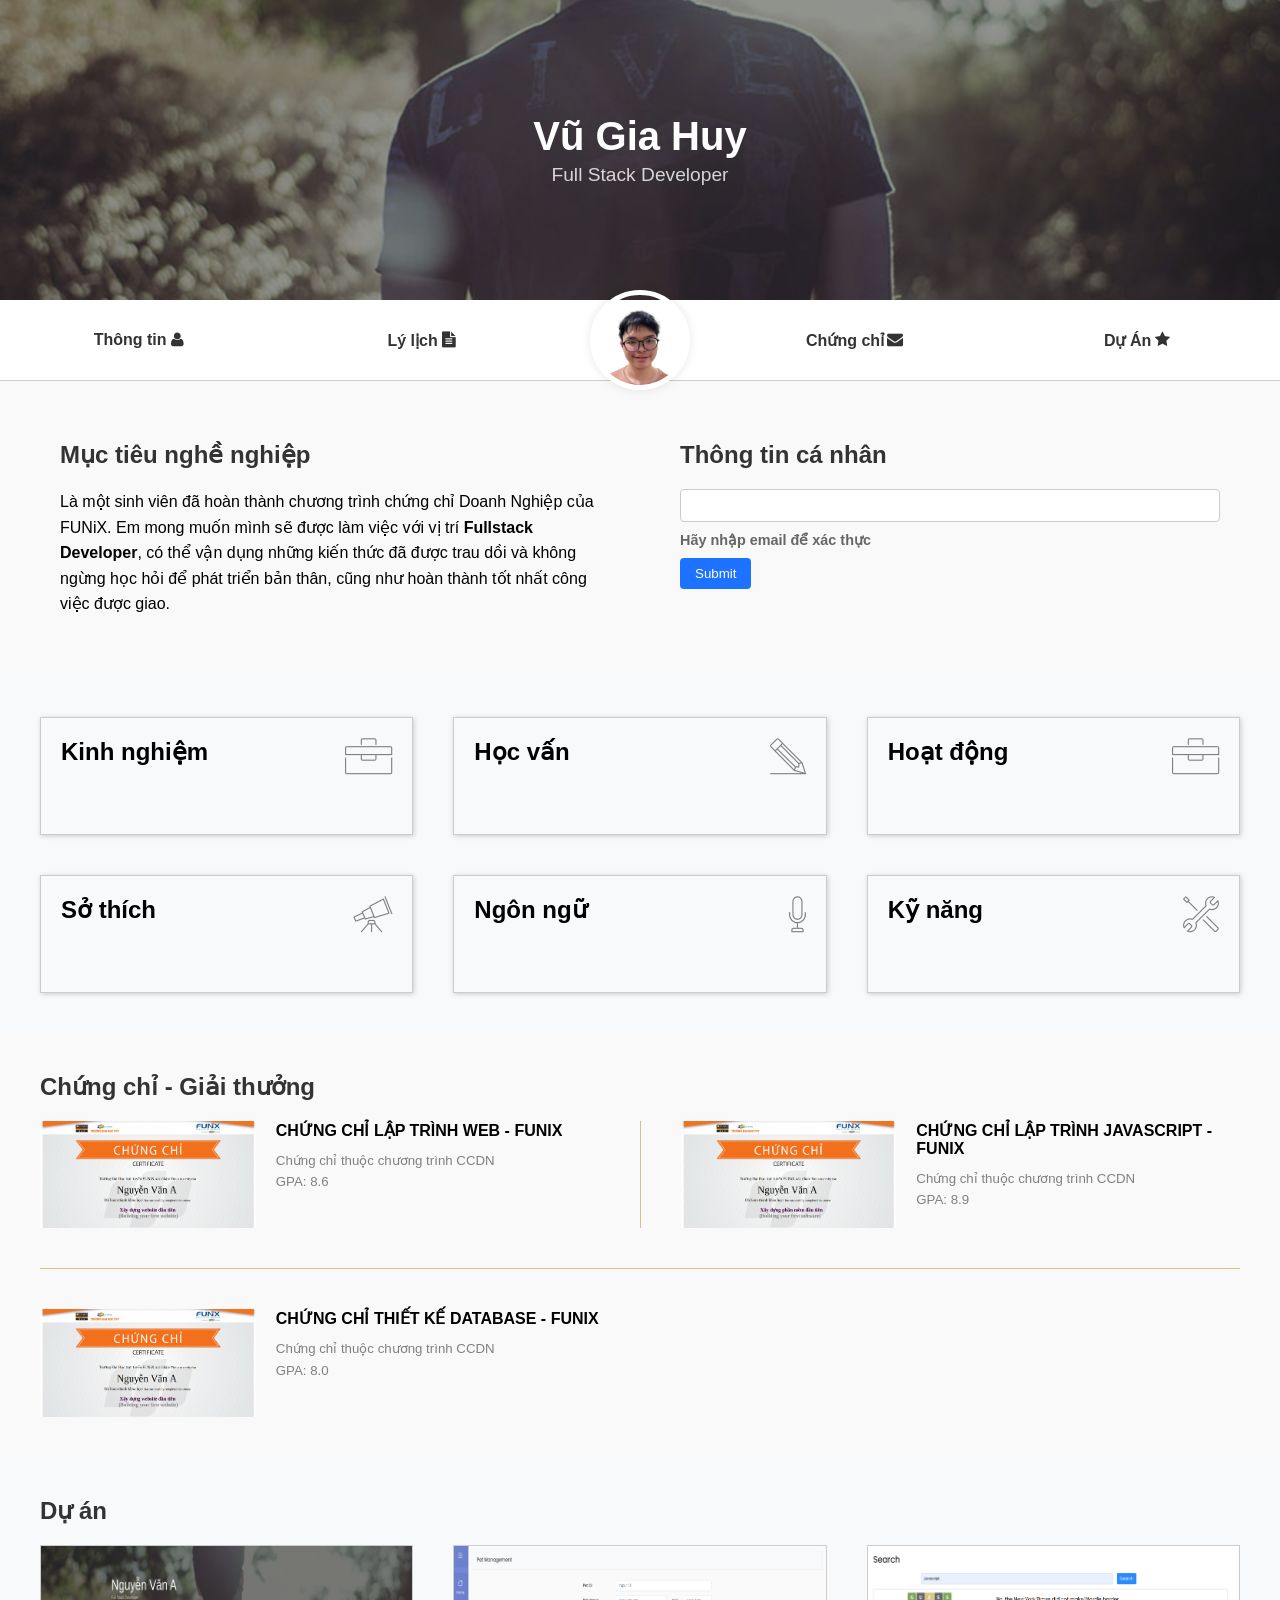
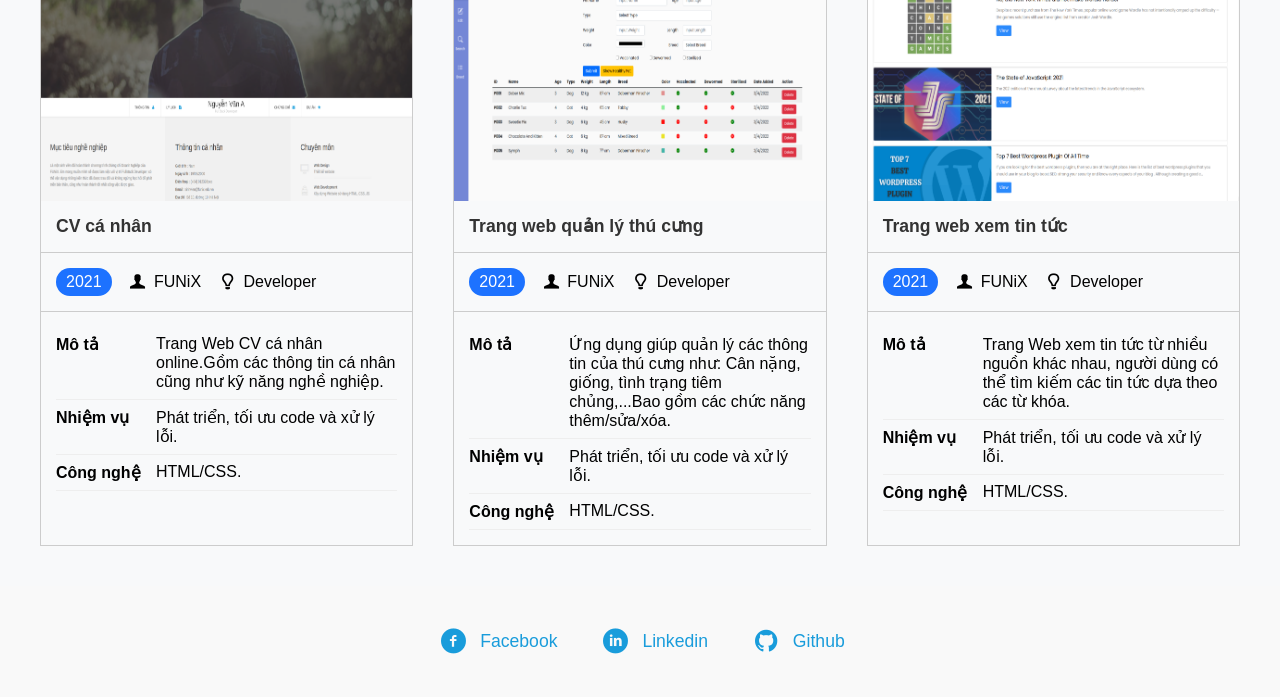
<file: Asm 3/index.html>
<!DOCTYPE html>
<html lang="en">
  <head>
    <meta charset="UTF-8" />
    <meta http-equiv="X-UA-Compatible" content="IE=edge" />
    <meta name="viewport" content="width=device-width, initial-scale=1.0" />
    <link rel="stylesheet" href="./css/font.css" />
    <link rel="stylesheet" href="./css/laptop.css" />
    <link rel="stylesheet" href="./css/tablet.css" />
    <link rel="stylesheet" href="./css/mobile.css" />
    <link
      href="https://fonts.googleapis.com/css2?family=Roboto&display=swap"
      rel="stylesheet"
    />
    <title>Assignment 03</title>
  </head>
  <body>
    <section id="banner">
      <div class="banner-img">
        <img src="images/banner.jpg" alt="banner image" />
      </div>
      <div class="banner-text">
        <h1>Vũ Gia Huy</h1>
        <span>Full Stack Developer</span>
      </div>
    </section>

    <section id="nav-bar">
      <nav class="container">
        <a href="#about">Thông tin <i class="icon-user"></i></a>
        <a href="#job-info">Lý lịch <i class="icon-doc-text-inv"></i></a>
        <div class="name">
          <div class="avatar">
            <img src="images/profile-pic.png" alt="Avatar" />
          </div>
        </div>
        <a href="#certificate">Chứng chỉ <i class="icon-mail-alt"></i></a>
        <a href="#project">Dự Án <i class="icon-star-1"></i></a>
      </nav>
    </section>

    <section id="about" class="bg-grey">
      <div class="container">
        <div id="target">
          <h1 class="section-title">Mục tiêu nghề nghiệp</h1>
          <p>
            Là một sinh viên đã hoàn thành chương trình chứng chỉ Doanh Nghiệp
            của FUNiX. Em mong muốn mình sẽ được làm việc với vị trí
            <b>Fullstack Developer</b>, có thể vận dụng những kiến thức đã được
            trau dồi và không ngừng học hỏi để phát triển bản thân, cũng như
            hoàn thành tốt nhất công việc được giao.
          </p>
        </div>
        <div id="personal-info">
          <h1 class="section-title">Thông tin cá nhân</h1>
          <div class="info-group">
            <ul class="mt-40 info">
              <li><span>Giới tính</span> : Nam</li>
              <li><span>Ngày sinh</span> : 03/07/2010</li>
              <li><span>Điện thoại</span> : (+84) 795096183</li>
              <li><span>Email</span> : huyvgfx20584@funix.edu.vn</li>
              <li>
                <span>Địa chỉ</span> : Địa chỉ: Chung Cư Thăng Long Victory, X.
                An Khánh, H. Hoài Đức, Thành Phố Hà Nội, Việt Nam
              </li>
              <li>
                <span>Website</span> :
                https://courses.funix.edu.vn/u/huyvgFX20584
              </li>
            </ul>
            <div class="info-icons">
              <i class="icon-twitter"></i>
              <i class="icon-facebook"></i>
              <i class="icon-gplus"></i>
              <i class="icon-linkedin"></i>
            </div>
            <div class="close-btn">X</div>
          </div>
          <div class="email-input-group">
            <form>
              <input type="email" name="email" id="email" />
              <h6 class="message">Hãy nhập email để xác thực</h6>
              <button type="button" class="email-btn" id="submit-btn">
                Submit
              </button>
            </form>
          </div>
        </div>
      </div>
    </section>

    <section id="job-info">
      <div class="container">
        <div class="job-item">
          <div class="job-header">
            <h1>Kinh nghiệm</h1>
            <i class="ic-toolbox"></i>
          </div>
          <div class="job-content">
            <div class="work-detail">
              <div class="name-work">
                <h4>FullStack Developer - Công ty Y</h4>
              </div>
              <div class="time-line">
                <h5>05/2022 - <span class="recent">Hiện tại</span></h5>
              </div>
              <div class="work-content">
                <h5>
                  - Xây dựng, phát triển Website dựa trên thiết kế và yêu cầu đã
                  có.<br />
                  - Phân tích và thiết kế Database, sử dụng các hệ quản trị
                  CSDL(MySQL, SQLServer, NoSQL,...) và viết được các câu truy
                  vấn.<br />
                  - Sử dụng ngôn ngữ server-side(Python,Java,...) để xây dựng
                  các WebService.
                </h5>
              </div>
            </div>
            <div class="work-detail">
              <div class="name-work">
                <h4>Web Designer - Công ty X</h4>
              </div>
              <div class="time-line">
                <h5>06/2021 - 04/2022</h5>
              </div>
              <div class="work-content">
                <h5>
                  - Thiết kế Website dựa trên yêu cầu của khách hàng.<br />
                  - Sử dụng các công cụ: Figma, Canva, PTS.
                </h5>
              </div>
            </div>
          </div>
          <div class="job-footer">
            <button type="button" class="view-btn">View more</button>
          </div>
        </div>
        <div class="job-item">
          <div class="job-header">
            <h1>Học vấn</h1>
            <i class="ic-pencil"></i>
          </div>
          <div class="job-content">
            <div class="work-detail">
              <div class="name-work">
                <h4>FUNiX</h4>
              </div>
              <div class="time-line">
                <h5>06/2021 - 05/2022</h5>
              </div>
              <div class="work-content">
                <h5>
                  - Tốt nghiệp chứng chỉ doanh nghiệp nhánh Fullstack.<br />
                  - GPA: 9/10
                </h5>
              </div>
            </div>
            <div class="work-detail">
              <div class="name-work">
                <h4>Cử nhân - ĐH FPT</h4>
              </div>
              <div class="time-line">
                <h5>08/2016 - 07/2019</h5>
              </div>
              <div class="work-content">
                <h5>
                  - Chuyên ngành: Kỹ thuật phần mềm.<br />
                  - GPA: 3.2/4
                </h5>
              </div>
            </div>
          </div>
          <div class="job-footer">
            <button type="button" class="view-btn">View more</button>
          </div>
        </div>
        <div class="job-item">
          <div class="job-header">
            <h1>Hoạt động</h1>
            <i class="ic-toolbox"></i>
          </div>
          <div class="job-content">
            <div class="work-detail">
              <div class="name-work">
                <h4>FPT Edu Hackathon 2019</h4>
              </div>
              <div class="time-line">
                <h5>03/2019 - 05/2019</h5>
              </div>
              <div class="work-content">
                <h5>
                  - Giải 3 bảng A<br />
                  - Đề tài: Trang web về phân loại rác thải.
                </h5>
              </div>
            </div>
            <div class="work-detail">
              <div class="name-work">
                <h4>Câu lạc bộ Z</h4>
              </div>
              <div class="time-line">
                <h5>08/2016 - 08/2017</h5>
              </div>
              <div class="work-content">
                <h5>- Trưởng ban chuyên môn</h5>
              </div>
            </div>
          </div>
          <div class="job-footer">
            <button type="button" class="view-btn">View more</button>
          </div>
        </div>
        <div class="job-item">
          <div class="job-header">
            <h1>Sở thích</h1>
            <i class="ic-telescope"></i>
          </div>
          <div class="job-content">
            <div class="hobbies">
              <div class="hobby-item">
                <i class="ic-megaphone"></i>
                <h5>Âm nhạc</h5>
              </div>
              <div class="hobby-item">
                <i class="ic-strategy"></i>
                <h5>Chơi game</h5>
              </div>
              <div class="hobby-item">
                <i class="ic-hotairballoon"></i>
                <h5>Du lịch</h5>
              </div>
              <div class="hobby-item">
                <i class="ic-basket"></i>
                <h5>Nấu ăn</h5>
              </div>
            </div>
          </div>
          <div class="job-footer">
            <button type="button" class="view-btn">View more</button>
          </div>
        </div>
        <div class="job-item">
          <div class="job-header">
            <h1>Ngôn ngữ</h1>
            <i class="ic-mic"></i>
          </div>
          <div class="job-content">
            <div class="languages">
              <div class="language-item">
                <div class="language-name">
                  <h5>Tiếng Anh - IELTS 7.0</h5>
                </div>
                <div class="rate">
                  <div class="active"></div>
                  <div class="active"></div>
                  <div class="inactive"></div>
                </div>
              </div>
            </div>
          </div>
          <div class="job-footer">
            <button type="button" class="view-btn">View more</button>
          </div>
        </div>
        <div class="job-item">
          <div class="job-header">
            <h1>Kỹ năng</h1>
            <i class="ic-tools-2"></i>
          </div>
          <div class="job-content">
            <div class="skills">
              <div class="skill-item">
                <div class="skill-name">
                  <h5>HTML/CSS: Fundamental</h5>
                </div>
                <div class="rate">
                  <div class="active"></div>
                  <div class="inactive"></div>
                  <div class="inactive"></div>
                </div>
              </div>
              <div class="skill-item">
                <div class="skill-name">
                  <h5>Javascript: Intermediate</h5>
                </div>
                <div class="rate">
                  <div class="active"></div>
                  <div class="active"></div>
                  <div class="inactive"></div>
                </div>
              </div>
            </div>
          </div>
          <div class="job-footer">
            <button type="button" class="view-btn">View more</button>
          </div>
        </div>
      </div>
    </section>
    <section id="certificate" class="bg-grey">
      <div class="container">
        <h1 class="section-title">Chứng chỉ - Giải thưởng</h1>
        <div class="certificate-container">
          <div class="certificate-item">
            <div class="certificate-image">
              <img src="images/Cert_WEB.png" alt="Web certificate" />
            </div>
            <div class="certificate-content">
              <h4 class="certificate-name">Chứng chỉ lập trình web - Funix</h4>
              <h5>
                Chứng chỉ thuộc chương trình CCDN<br />
                GPA: 8.6
              </h5>
            </div>
          </div>
          <div class="vertical"></div>
          <div class="certificate-item">
            <div class="certificate-image">
              <img src="images/Cert_PRF.png" alt="Javascript certificate" />
            </div>
            <div class="certificate-content">
              <h4 class="certificate-name">
                Chứng chỉ lập trình Javascript - Funix
              </h4>
              <h5>
                Chứng chỉ thuộc chương trình CCDN<br />
                GPA: 8.9
              </h5>
            </div>
          </div>
          <div class="line"></div>
          <div class="certificate-item">
            <div class="certificate-image">
              <img src="images/Cert_DBI.png" alt="Database certificate" />
            </div>
            <div class="certificate-content">
              <h4 class="certificate-name">
                Chứng chỉ thiết kế database - Funix
              </h4>
              <h5>
                Chứng chỉ thuộc chương trình CCDN<br />
                GPA: 8.0
              </h5>
            </div>
          </div>
        </div>
      </div>
    </section>

    <section id="project">
      <div class="container">
        <h1 class="section-title">Dự án</h1>
        <div class="project-container">
          <div class="project-item">
            <div class="project-img">
              <!-- Sửa liên kết để truyền tham số `project=cv` -->
              <a href="digital-cv.html?project=cv"
                ><img src="images/project_1.png" alt="CV cá nhân"
              /></a>
            </div>
            <h4 class="project-name">
              <a href="digital-cv.html?project=cv">CV cá nhân</a>
            </h4>
            <div class="time-line">
              <div class="year">2021</div>
              <div class="company"><i class="icon-user-1"></i> FUNiX</div>
              <div class="position"><i class="icon-lamp"></i> Developer</div>
            </div>
            <div class="project-description">
              <table>
                <tbody>
                  <tr>
                    <td>Mô tả</td>
                    <td>
                      Trang Web CV cá nhân online.Gồm các thông tin cá nhân cũng
                      như kỹ năng nghề nghiệp.
                    </td>
                  </tr>
                  <tr>
                    <td>Nhiệm vụ</td>
                    <td>Phát triển, tối ưu code và xử lý lỗi.</td>
                  </tr>
                  <tr>
                    <td>Công nghệ</td>
                    <td>HTML/CSS.</td>
                  </tr>
                </tbody>
              </table>
            </div>
          </div>
          <div class="project-item">
            <div class="project-img">
              <!-- Sửa liên kết để truyền tham số `project=pet-management` -->
              <a href="digital-cv.html?project=pet-management">
                <img
                  src="images/project_2.png"
                  alt="Trang web quản lý thú cưng"
                />
              </a>
            </div>
            <h4 class="project-name">
              <a href="digital-cv.html?project=pet-management"
                >Trang web quản lý thú cưng</a
              >
            </h4>
            <div class="time-line">
              <div class="year">2021</div>
              <div class="company"><i class="icon-user-1"></i> FUNiX</div>
              <div class="position"><i class="icon-lamp"></i> Developer</div>
            </div>
            <div class="project-description">
              <table>
                <tbody>
                  <tr>
                    <td>Mô tả</td>
                    <td>
                      Ứng dụng giúp quản lý các thông tin của thú cưng như: Cân
                      nặng, giống, tình trạng tiêm chủng,...Bao gồm các chức
                      năng thêm/sửa/xóa.
                    </td>
                  </tr>
                  <tr>
                    <td>Nhiệm vụ</td>
                    <td>Phát triển, tối ưu code và xử lý lỗi.</td>
                  </tr>
                  <tr>
                    <td>Công nghệ</td>
                    <td>HTML/CSS.</td>
                  </tr>
                </tbody>
              </table>
            </div>
          </div>
          <div class="project-item">
            <div class="project-img">
              <!-- Sửa liên kết để truyền tham số `project=news-website` -->
              <a href="digital-cv.html?project=news-website"
                ><img src="images/project_3.png" alt="Trang web xem tin tức"
              /></a>
            </div>
            <h4 class="project-name">
              <a href="digital-cv.html?project=news-website"
                >Trang web xem tin tức</a
              >
            </h4>
            <div class="time-line">
              <div class="year">2021</div>
              <div class="company"><i class="icon-user-1"></i> FUNiX</div>
              <div class="position"><i class="icon-lamp"></i> Developer</div>
            </div>
            <div class="project-description">
              <table>
                <tbody>
                  <tr>
                    <td>Mô tả</td>
                    <td>
                      Trang Web xem tin tức từ nhiều nguồn khác nhau, người dùng
                      có thể tìm kiếm các tin tức dựa theo các từ khóa.
                    </td>
                  </tr>
                  <tr>
                    <td>Nhiệm vụ</td>
                    <td>Phát triển, tối ưu code và xử lý lỗi.</td>
                  </tr>
                  <tr>
                    <td>Công nghệ</td>
                    <td>HTML/CSS.</td>
                  </tr>
                </tbody>
              </table>
            </div>
          </div>
        </div>
      </div>
    </section>

    <section id="footer" class="bg-grey">
      <div class="container">
        <ul>
          <li><i class="icon-facebook-circled"></i> Facebook</li>
          <li><i class="icon-linkedin-circled"></i> Linkedin</li>
          <li><i class="icon-github-circled"></i> Github</li>
        </ul>
      </div>
    </section>
    <script src="js/script.js"></script>
  </body>
</html>
</file>
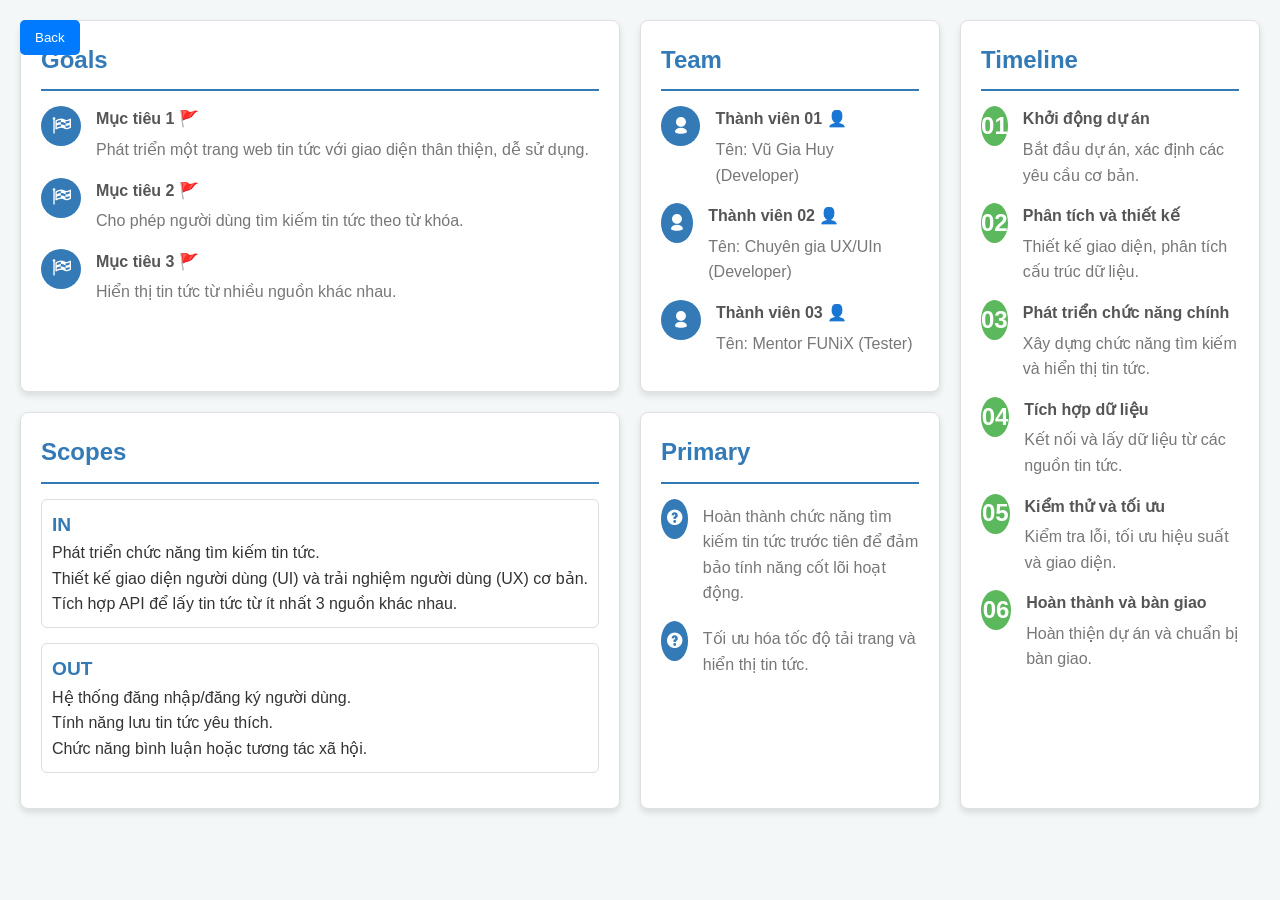
<file: Asm 3/digital-cv.html>
<!DOCTYPE html>
<html lang="en">
  <head>
    <meta charset="UTF-8" />
    <meta http-equiv="X-UA-Compatible" content="IE=edge" />
    <meta name="viewport" content="width=device-width, initial-scale=1.0" />
    <title>Project Charter</title>
    <!-- Tải các font chữ và icon -->
    <link
      href="https://fonts.googleapis.com/css2?family=Dancing+Script:wght@500&display=swap"
      rel="stylesheet"
    />
    <link rel="stylesheet" href="./css/laptop.css" />
    <link rel="stylesheet" href="./css/tablet.css" />
    <link rel="stylesheet" href="./css/mobile.css" />
    <link rel="stylesheet" href="css/font.css" />
    <style>
      /* CSS chung */
      body {
        font-family: "Roboto", sans-serif;
        line-height: 1.6;
        background-color: #f4f7f8;
        color: #333;
        margin: 0;
        padding: 0;
      }
      .charter-wrapper {
        display: flex;
        flex-wrap: wrap;
        gap: 20px;
        padding: 20px;
        background-color: #f4f7f8;
      }
      .charter-item {
        background-color: #fff;
        border: 1px solid #e0e0e0;
        border-radius: 8px;
        box-shadow: 0 4px 6px rgba(0, 0, 0, 0.1);
        padding: 20px;
        flex: 1 1 300px;
        display: flex;
        flex-direction: column;
      }
      .charter-item .header {
        border-bottom: 2px solid #337ab7;
        padding-bottom: 10px;
        margin-bottom: 15px;
      }
      .charter-item .header h2 {
        color: #337ab7;
        margin: 0;
        font-size: 1.5rem;
      }
      .charter-content .row {
        display: flex;
        align-items: flex-start;
        margin-bottom: 15px;
        gap: 15px;
      }
      .charter-content .icon {
        width: 40px;
        height: 40px;
        border-radius: 50%;
        background-color: #337ab7;
        display: flex;
        align-items: center;
        justify-content: center;
        color: #fff;
        font-size: 1.2rem;
      }
      .charter-content .icon i {
        color: #fff;
      }
      .charter-content .content h4 {
        margin: 0;
        color: #555;
      }
      .charter-content .content p {
        margin: 5px 0 0;
        color: #777;
      }
      .charter-item#scopes .in,
      .charter-item#scopes .out {
        padding: 10px;
        border: 1px solid #ddd;
        border-radius: 6px;
        margin-bottom: 15px;
      }
      .charter-item#scopes .in h2,
      .charter-item#scopes .out h2 {
        margin-top: 0;
        font-size: 1.2rem;
        color: #337ab7;
      }
      .charter-item#timeline .row .icon {
        background-color: #5cb85c;
        font-size: 1rem;
      }
      .charter-item#timeline .row .icon h2 {
        color: #fff;
        margin: 0;
      }
      .back-btn {
        position: fixed;
        top: 20px;
        left: 20px;
        padding: 10px 15px;
        background-color: #007bff;
        color: #fff;
        border: none;
        border-radius: 5px;
        cursor: pointer;
        z-index: 100;
        transition: background-color 0.3s ease;
      }
      .back-btn:hover {
        background-color: #0056b3;
      }
      .back-btn a {
        color: inherit;
        text-decoration: none;
      }

      /* Responsive CSS */
      /* Desktop/Laptop (mặc định) */
      @media (min-width: 1024px) {
        .charter-wrapper {
          display: grid;
          grid-template-columns: 2fr 1fr 1fr;
          grid-template-rows: auto auto;
          grid-template-areas:
            "goals team timeline"
            "scopes primary timeline";
        }
        #goals {
          grid-area: goals;
        }
        #scopes {
          grid-area: scopes;
        }
        #team {
          grid-area: team;
        }
        #primary {
          grid-area: primary;
        }
        #timeline {
          grid-area: timeline;
        }
      }

      /* Tablet */
      @media (min-width: 768px) and (max-width: 1023px) {
        .charter-wrapper {
          display: grid;
          grid-template-columns: 1fr 1fr;
          grid-template-areas:
            "goals scopes"
            "team primary"
            "timeline timeline";
        }
        #goals {
          grid-area: goals;
        }
        #scopes {
          grid-area: scopes;
        }
        #team {
          grid-area: team;
        }
        #primary {
          grid-area: primary;
        }
        #timeline {
          grid-area: timeline;
        }
      }

      /* Mobile */
      @media (max-width: 767px) {
        .charter-wrapper {
          flex-direction: column;
        }
      }
    </style>
  </head>
  <body>
    <button type="button" class="back-btn">
      <a href="index.html">Back</a>
    </button>
    <div class="charter-wrapper">
      <div class="charter-item" id="goals">
        <div class="header">
          <h2>Goals</h2>
        </div>
        <div class="charter-content">
          <div class="row">
            <div class="icon">
              <i class="icon-flag-checkered"></i>
            </div>
            <div class="content">
              <h4>Mục tiêu 1</h4>
              <p>
                Phát triển một trang web tin tức với giao diện thân thiện, dễ sử
                dụng.
              </p>
            </div>
          </div>
          <div class="row">
            <div class="icon">
              <i class="icon-flag-checkered"></i>
            </div>
            <div class="content">
              <h4>Mục tiêu 2</h4>
              <p>Cho phép người dùng tìm kiếm tin tức theo từ khóa.</p>
            </div>
          </div>
          <div class="row">
            <div class="icon">
              <i class="icon-flag-checkered"></i>
            </div>
            <div class="content">
              <h4>Mục tiêu 3</h4>
              <p>Hiển thị tin tức từ nhiều nguồn khác nhau.</p>
            </div>
          </div>
        </div>
      </div>
      <div class="charter-item" id="scopes">
        <div class="header">
          <h2>Scopes</h2>
        </div>
        <div class="charter-content">
          <div class="in">
            <h2>IN</h2>
            <p>Phát triển chức năng tìm kiếm tin tức.</p>
            <p>
              Thiết kế giao diện người dùng (UI) và trải nghiệm người dùng (UX)
              cơ bản.
            </p>
            <p>Tích hợp API để lấy tin tức từ ít nhất 3 nguồn khác nhau.</p>
          </div>
          <div class="out">
            <h2>OUT</h2>
            <p>Hệ thống đăng nhập/đăng ký người dùng.</p>
            <p>Tính năng lưu tin tức yêu thích.</p>
            <p>Chức năng bình luận hoặc tương tác xã hội.</p>
          </div>
        </div>
      </div>
      <div class="charter-item" id="team">
        <div class="header">
          <h2>Team</h2>
        </div>
        <div class="charter-content">
          <div class="row">
            <div class="icon">
              <i class="icon-user-2"></i>
            </div>
            <div class="content">
              <h4>Thành viên 01</h4>
              <p>Tên: Vũ Gia Huy (Developer)</p>
            </div>
          </div>
          <div class="row">
            <div class="icon">
              <i class="icon-user-2"></i>
            </div>
            <div class="content">
              <h4>Thành viên 02</h4>
              <p>Tên: Tên Thành viên (Developer)</p>
            </div>
          </div>
          <div class="row">
            <div class="icon">
              <i class="icon-user-2"></i>
            </div>
            <div class="content">
              <h4>Thành viên 03</h4>
              <p>Tên: Tên Thành viên (Tester)</p>
            </div>
          </div>
        </div>
      </div>
      <div class="charter-item" id="primary">
        <div class="header">
          <h2>Primary</h2>
        </div>
        <div class="charter-content">
          <div class="row">
            <div class="icon">
              <i class="icon-question"></i>
            </div>
            <div class="content">
              <p>
                Hoàn thành chức năng tìm kiếm tin tức trước tiên để đảm bảo tính
                năng cốt lõi hoạt động.
              </p>
            </div>
          </div>
          <div class="row">
            <div class="icon">
              <i class="icon-question"></i>
            </div>
            <div class="content">
              <p>Tối ưu hóa tốc độ tải trang và hiển thị tin tức.</p>
            </div>
          </div>
        </div>
      </div>
      <div class="charter-item" id="timeline">
        <div class="header">
          <h2>Timeline</h2>
        </div>
        <div class="charter-content">
          <div class="row">
            <div class="icon">
              <h2>01</h2>
            </div>
            <div class="content">
              <h4>Khởi động dự án</h4>
              <p>Bắt đầu dự án, xác định các yêu cầu cơ bản.</p>
            </div>
          </div>
          <div class="row">
            <div class="icon">
              <h2>02</h2>
            </div>
            <div class="content">
              <h4>Phân tích và thiết kế</h4>
              <p>Thiết kế giao diện, phân tích cấu trúc dữ liệu.</p>
            </div>
          </div>
          <div class="row">
            <div class="icon">
              <h2>03</h2>
            </div>
            <div class="content">
              <h4>Phát triển chức năng chính</h4>
              <p>Xây dựng chức năng tìm kiếm và hiển thị tin tức.</p>
            </div>
          </div>
          <div class="row">
            <div class="icon">
              <h2>04</h2>
            </div>
            <div class="content">
              <h4>Tích hợp dữ liệu</h4>
              <p>Kết nối và lấy dữ liệu từ các nguồn tin tức.</p>
            </div>
          </div>
          <div class="row">
            <div class="icon">
              <h2>05</h2>
            </div>
            <div class="content">
              <h4>Kiểm thử và tối ưu</h4>
              <p>Kiểm tra lỗi, tối ưu hiệu suất và giao diện.</p>
            </div>
          </div>
          <div class="row">
            <div class="icon">
              <h2>06</h2>
            </div>
            <div class="content">
              <h4>Hoàn thành và bàn giao</h4>
              <p>Hoàn thiện dự án và chuẩn bị bàn giao.</p>
            </div>
          </div>
        </div>
      </div>
    </div>
    <script src="js/digital-cv-data.js"></script>
    <script>
      // Lấy tham số từ URL
      const urlParams = new URLSearchParams(window.location.search);
      const projectId = urlParams.get("project");

      // Khi trang tải xong, cập nhật nội dung
      window.onload = function () {
        if (projectId && projects[projectId]) {
          updateProjectCharter(projectId);
        } else {
          // Mặc định hiển thị dự án News-website nếu không có tham số
          updateProjectCharter("news-website");
        }
      };
    </script>
  </body>
</html>
</file>
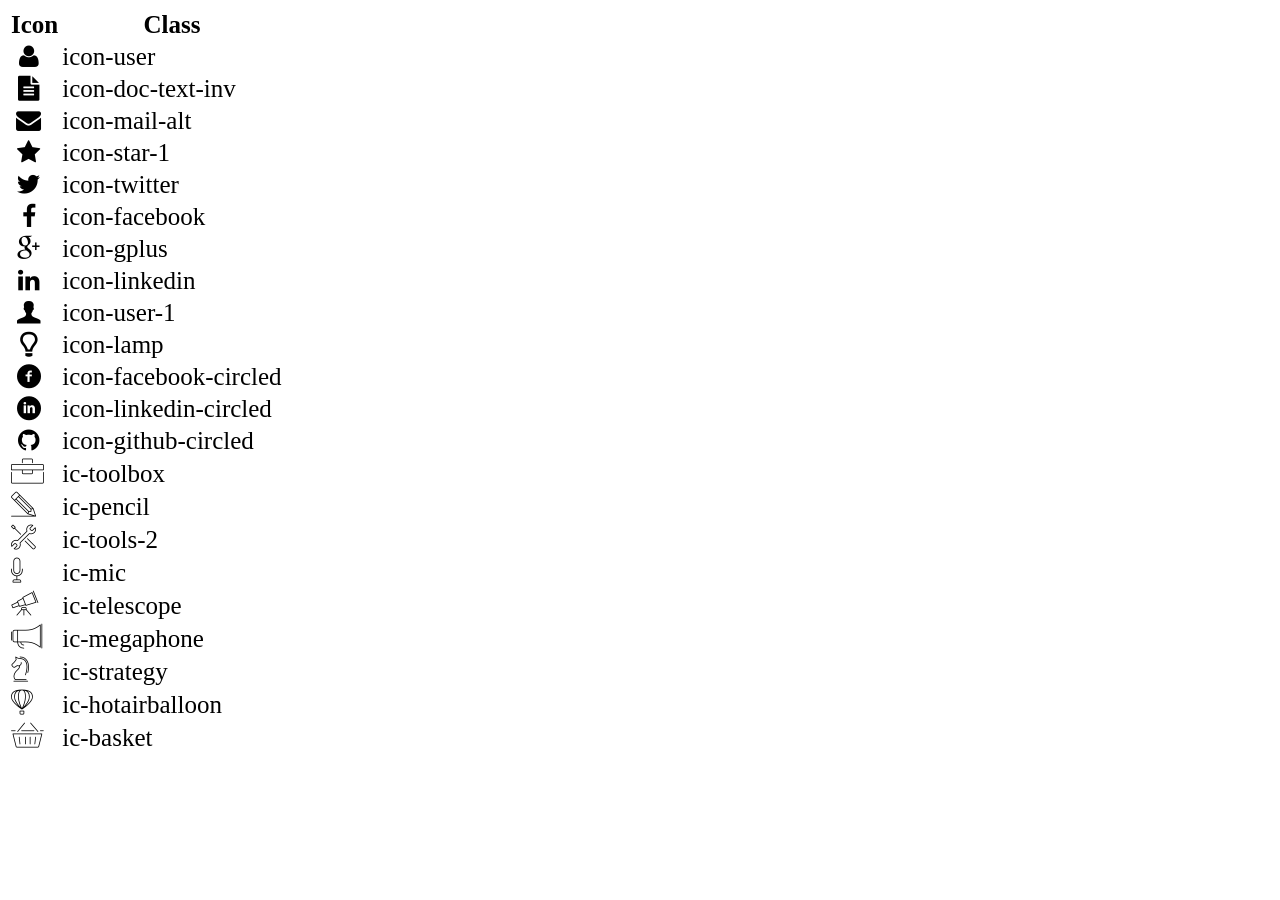
<file: Asm 3/icon-list.html>
<!DOCTYPE html>
<html lang="en">

<head>
    <meta charset="UTF-8">
    <meta http-equiv="X-UA-Compatible" content="IE=edge">
    <meta name="viewport" content="width=device-width, initial-scale=1.0">
    <link rel="stylesheet" href="css/font.css">
    <title>Icon List</title>
</head>

<body>
    <table style="font-size: 25px;">
        <thead>
            <tr>
                <th>Icon</th>
                <th>Class</th>
            </tr>
        </thead>
        <tbody>
            <tr>
                <td><i class="icon-user"></i></td>
                <td>icon-user</td>
            </tr>
            <tr>
                <td><i class="icon-doc-text-inv"></i></td>
                <td>icon-doc-text-inv</td>
            </tr>
            <tr>
                <td><i class="icon-mail-alt"></i></td>
                <td>icon-mail-alt</td>
            </tr>
            <tr>
                <td><i class="icon-star-1"></i></td>
                <td>icon-star-1</td>
            </tr>
            <tr>
                <td><i class="icon-twitter"></i></td>
                <td>icon-twitter</td>
            </tr>
            <tr>
                <td><i class="icon-facebook"></i></td>
                <td>icon-facebook</td>
            </tr>
            <tr>
                <td><i class="icon-gplus"></i></td>
                <td>icon-gplus</td>
            </tr>
            <tr>
                <td><i class="icon-linkedin"></i></td>
                <td>icon-linkedin</td>
            </tr>
            <tr>
                <td><i class="icon-user-1"></i></td>
                <td>icon-user-1</td>
            </tr>
            <tr>
                <td><i class="icon-lamp"></i></td>
                <td>icon-lamp</td>
            </tr>
            <tr>
                <td><i class="icon-facebook-circled"></i></td>
                <td>icon-facebook-circled</td>
            </tr>
            <tr>
                <td><i class="icon-linkedin-circled"></i></td>
                <td>icon-linkedin-circled</td>
            </tr>
            <tr>
                <td><i class="icon-github-circled"></i></td>
                <td>icon-github-circled</td>
            </tr>
            <tr>
                <td><i class="ic-toolbox"></i></td>
                <td>ic-toolbox</td>
            </tr>
            <tr>
                <td><i class="ic-pencil"></i></td>
                <td>ic-pencil</td>
            </tr>
            <tr>
                <td><i class="ic-tools-2"></i></td>
                <td>ic-tools-2</td>
            </tr>

            <tr>
                <td><i class="ic-mic"></i></td>
                <td>ic-mic</td>
            </tr>
            <tr>
                <td><i class="ic-telescope"></i></td>
                <td>ic-telescope</td>
            </tr>
            <tr>
                <td><i class="ic-megaphone"></i></td>
                <td>ic-megaphone</td>
            </tr>
            <tr>
                <td><i class="ic-strategy"></i></td>
                <td>ic-strategy</td>
            </tr>
            <tr>
                <td><i class="ic-hotairballoon"></i></td>
                <td>ic-hotairballoon</td>
            </tr>
            <tr>
                <td><i class="ic-basket"></i></td>
                <td>ic-basket</td>
            </tr>
        </tbody>
    </table>
</body>

</html>
</file>
<file: Asm 3/css/font.css>
@font-face {
	font-family: 'open_sanslight';
	src: url('../fonts/OpenSans-Light-webfont.eot');
	src: url('../fonts/OpenSans-Light-webfont.eot#iefix') format('embedded-opentype'),
		url('../fonts/OpenSans-Light-webfont.woff') format('woff'),
		url('../fonts/OpenSans-Light-webfont.ttf') format('truetype'),
		url('../fonts/OpenSans-Light-webfont.svg#open_sanslight') format('svg');
	font-weight: normal;
	font-style: normal;

}

@font-face {
	font-family: 'open_sansitalic';
	src: url('../fonts/OpenSans-Italic-webfont.eot');
	src: url('../fonts/OpenSans-Italic-webfont.eot#iefix') format('embedded-opentype'),
		url('../fonts/OpenSans-Italic-webfont.woff') format('woff'),
		url('../fonts/OpenSans-Italic-webfont.ttf') format('truetype'),
		url('../fonts/OpenSans-Italic-webfont.svg#open_sansitalic') format('svg');
	font-weight: normal;
	font-style: normal;

}

@font-face {
	font-family: 'open_sanssemibold';
	src: url('../fonts/OpenSans-Semibold-webfont.eot');
	src: url('../fonts/OpenSans-Semibold-webfont.eot#iefix') format('embedded-opentype'),
		url('../fonts/OpenSans-Semibold-webfont.woff') format('woff'),
		url('../fonts/OpenSans-Semibold-webfont.ttf') format('truetype'),
		url('../fonts/OpenSans-Semibold-webfont.svg#open_sanssemibold') format('svg');
	font-weight: normal;
	font-style: normal;

}


@font-face {
	font-family: 'open_sanslight_italic';
	src: url('../fonts/OpenSans-LightItalic-webfont.eot');
	src: url('../fonts/OpenSans-LightItalic-webfont.eot#iefix') format('embedded-opentype'),
		url('../fonts/OpenSans-LightItalic-webfont.woff') format('woff'),
		url('../fonts/OpenSans-LightItalic-webfont.ttf') format('truetype'),
		url('../fonts/OpenSans-LightItalic-webfont.svg#open_sanslight_italic') format('svg');
	font-weight: normal;
	font-style: normal;

}

@font-face {
	font-family: 'open_sansregular';
	src: url('../fonts/OpenSans-Regular-webfont.eot');
	src: url('../fonts/OpenSans-Regular-webfont.eot#iefix') format('embedded-opentype'),
		url('../fonts/OpenSans-Regular-webfont.woff') format('woff'),
		url('../fonts/OpenSans-Regular-webfont.ttf') format('truetype'),
		url('../fonts/OpenSans-Regular-webfont.svg#open_sansregular') format('svg');
	font-weight: normal;
	font-style: normal;

}


@font-face {
	font-family: 'fontello';
	src: url('../fonts/fontello.eot');
	src: url('../fonts/fontello.eot#iefix') format('embedded-opentype'),
		url('../fonts/fontello.woff') format('woff'),
		url('../fonts/fontello.ttf') format('truetype'),
		url('../fonts/fontello.svg#fontello') format('svg');
	font-weight: normal;
	font-style: normal;
}

[class^="icon-"]:before,
[class*=" icon-"]:before {
	font-family: "fontello";
	font-style: normal;
	font-weight: normal;
	speak: none;

	display: inline-block;
	text-decoration: inherit;
	width: 1em;
	margin-right: .2em;
	text-align: center;
	/* opacity: .8; */

	/* For safety - reset parent styles, that can break glyph codes*/
	font-variant: normal;
	text-transform: none;

	/* fix buttons height, for twitter bootstrap */
	line-height: 1em;

	/* Animation center compensation - margins should be symmetric */
	/* remove if not needed */
	margin-left: .2em;

	/* you can be more comfortable with increased icons size */
	/* font-size: 120%; */

	/* Font smoothing. That was taken from TWBS */
	-webkit-font-smoothing: antialiased;
	-moz-osx-font-smoothing: grayscale;

	/* Uncomment for 3D effect */
	/* text-shadow: 1px 1px 1px rgba(127, 127, 127, 0.3); */
}

.icon-emo-happy:before {
	content: '\e800';
}

/* '' */
.icon-emo-wink:before {
	content: '\e801';
}

/* '' */
.icon-emo-wink2:before {
	content: '\e802';
}

/* '' */
.icon-emo-unhappy:before {
	content: '\e803';
}

/* '' */
.icon-emo-sleep:before {
	content: '\e804';
}

/* '' */
.icon-emo-thumbsup:before {
	content: '\e805';
}

/* '' */
.icon-emo-devil:before {
	content: '\e806';
}

/* '' */
.icon-emo-surprised:before {
	content: '\e807';
}

/* '' */
.icon-emo-tongue:before {
	content: '\e808';
}

/* '' */
.icon-emo-coffee:before {
	content: '\e809';
}

/* '' */
.icon-emo-sunglasses:before {
	content: '\e80a';
}

/* '' */
.icon-emo-displeased:before {
	content: '\e80b';
}

/* '' */
.icon-emo-beer:before {
	content: '\e80c';
}

/* '' */
.icon-emo-grin:before {
	content: '\e80d';
}

/* '' */
.icon-emo-angry:before {
	content: '\e80e';
}

/* '' */
.icon-emo-saint:before {
	content: '\e80f';
}

/* '' */
.icon-emo-cry:before {
	content: '\e810';
}

/* '' */
.icon-emo-shoot:before {
	content: '\e811';
}

/* '' */
.icon-emo-squint:before {
	content: '\e812';
}

/* '' */
.icon-emo-laugh:before {
	content: '\e813';
}

/* '' */
.icon-spin1:before {
	content: '\e814';
}

/* '' */
.icon-spin2:before {
	content: '\e815';
}

/* '' */
.icon-spin3:before {
	content: '\e816';
}

/* '' */
.icon-spin4:before {
	content: '\e817';
}

/* '' */
.icon-spin5:before {
	content: '\e818';
}

/* '' */
.icon-spin6:before {
	content: '\e819';
}

/* '' */
.icon-firefox:before {
	content: '\e81a';
}

/* '' */
.icon-chrome:before {
	content: '\e81b';
}

/* '' */
.icon-opera:before {
	content: '\e81c';
}

/* '' */
.icon-ie:before {
	content: '\e81d';
}

/* '' */
.icon-crown:before {
	content: '\e81e';
}

/* '' */
.icon-crown-plus:before {
	content: '\e81f';
}

/* '' */
.icon-crown-minus:before {
	content: '\e820';
}

/* '' */
.icon-marquee:before {
	content: '\e821';
}

/* '' */
.icon-glass:before {
	content: '\e822';
}

/* '' */
.icon-music:before {
	content: '\e823';
}

/* '' */
.icon-search:before {
	content: '\e824';
}

/* '' */
.icon-mail:before {
	content: '\e825';
}

/* '' */
.icon-mail-alt:before {
	content: '\e826';
}

/* '' */
.icon-mail-squared:before {
	content: '\e827';
}

/* '' */
.icon-heart:before {
	content: '\e828';
}

/* '' */
.icon-heart-empty:before {
	content: '\e829';
}

/* '' */
.icon-star-1:before {
	content: '\e82a';
}

/* '' */
.icon-star-empty-1:before {
	content: '\e82b';
}

/* '' */
.icon-star-half:before {
	content: '\e82c';
}

/* '' */
.icon-star-half-alt:before {
	content: '\e82d';
}

/* '' */
.icon-user:before {
	content: '\e82e';
}

/* '' */
.icon-user-plus:before {
	content: '\e82f';
}

/* '' */
.icon-user-times:before {
	content: '\e830';
}

/* '' */
.icon-users:before {
	content: '\e831';
}

/* '' */
.icon-male:before {
	content: '\e832';
}

/* '' */
.icon-female:before {
	content: '\e833';
}

/* '' */
.icon-child:before {
	content: '\e834';
}

/* '' */
.icon-user-secret:before {
	content: '\e835';
}

/* '' */
.icon-video:before {
	content: '\e836';
}

/* '' */
.icon-videocam:before {
	content: '\e837';
}

/* '' */
.icon-picture:before {
	content: '\e838';
}

/* '' */
.icon-camera:before {
	content: '\e839';
}

/* '' */
.icon-camera-alt:before {
	content: '\e83a';
}

/* '' */
.icon-th-large:before {
	content: '\e83b';
}

/* '' */
.icon-th:before {
	content: '\e83c';
}

/* '' */
.icon-th-list:before {
	content: '\e83d';
}

/* '' */
.icon-ok:before {
	content: '\e83e';
}

/* '' */
.icon-ok-circled:before {
	content: '\e83f';
}

/* '' */
.icon-ok-circled2:before {
	content: '\e840';
}

/* '' */
.icon-ok-squared:before {
	content: '\e841';
}

/* '' */
.icon-cancel:before {
	content: '\e842';
}

/* '' */
.icon-cancel-circled:before {
	content: '\e843';
}

/* '' */
.icon-cancel-circled2:before {
	content: '\e844';
}

/* '' */
.icon-plus:before {
	content: '\e845';
}

/* '' */
.icon-plus-circled:before {
	content: '\e846';
}

/* '' */
.icon-plus-squared:before {
	content: '\e847';
}

/* '' */
.icon-plus-squared-alt:before {
	content: '\e848';
}

/* '' */
.icon-minus:before {
	content: '\e849';
}

/* '' */
.icon-minus-circled:before {
	content: '\e84a';
}

/* '' */
.icon-minus-squared:before {
	content: '\e84b';
}

/* '' */
.icon-minus-squared-alt:before {
	content: '\e84c';
}

/* '' */
.icon-help:before {
	content: '\e84d';
}

/* '' */
.icon-help-circled:before {
	content: '\e84e';
}

/* '' */
.icon-info-circled:before {
	content: '\e84f';
}

/* '' */
.icon-info:before {
	content: '\e850';
}

/* '' */
.icon-home:before {
	content: '\e851';
}

/* '' */
.icon-link:before {
	content: '\e852';
}

/* '' */
.icon-unlink:before {
	content: '\e853';
}

/* '' */
.icon-link-ext:before {
	content: '\e854';
}

/* '' */
.icon-link-ext-alt:before {
	content: '\e855';
}

/* '' */
.icon-attach:before {
	content: '\e856';
}

/* '' */
.icon-lock:before {
	content: '\e857';
}

/* '' */
.icon-lock-open:before {
	content: '\e858';
}

/* '' */
.icon-lock-open-alt:before {
	content: '\e859';
}

/* '' */
.icon-pin:before {
	content: '\e85a';
}

/* '' */
.icon-eye:before {
	content: '\e85b';
}

/* '' */
.icon-eye-off:before {
	content: '\e85c';
}

/* '' */
.icon-tag-1:before {
	content: '\e85d';
}

/* '' */
.icon-tags:before {
	content: '\e85e';
}

/* '' */
.icon-bookmark:before {
	content: '\e85f';
}

/* '' */
.icon-bookmark-empty:before {
	content: '\e860';
}

/* '' */
.icon-flag:before {
	content: '\e861';
}

/* '' */
.icon-flag-empty:before {
	content: '\e862';
}

/* '' */
.icon-flag-checkered:before {
	content: '\e863';
}

/* '' */
.icon-thumbs-up:before {
	content: '\e864';
}

/* '' */
.icon-thumbs-down:before {
	content: '\e865';
}

/* '' */
.icon-thumbs-up-alt:before {
	content: '\e866';
}

/* '' */
.icon-thumbs-down-alt:before {
	content: '\e867';
}

/* '' */
.icon-download:before {
	content: '\e868';
}

/* '' */
.icon-upload:before {
	content: '\e869';
}

/* '' */
.icon-download-cloud:before {
	content: '\e86a';
}

/* '' */
.icon-upload-cloud:before {
	content: '\e86b';
}

/* '' */
.icon-reply:before {
	content: '\e86c';
}

/* '' */
.icon-reply-all:before {
	content: '\e86d';
}

/* '' */
.icon-forward:before {
	content: '\e86e';
}

/* '' */
.icon-quote-left:before {
	content: '\e86f';
}

/* '' */
.icon-quote-right:before {
	content: '\e870';
}

/* '' */
.icon-code:before {
	content: '\e871';
}

/* '' */
.icon-export:before {
	content: '\e872';
}

/* '' */
.icon-export-alt:before {
	content: '\e873';
}

/* '' */
.icon-share:before {
	content: '\e874';
}

/* '' */
.icon-share-squared:before {
	content: '\e875';
}

/* '' */
.icon-pencil:before {
	content: '\e876';
}

/* '' */
.icon-pencil-squared:before {
	content: '\e877';
}

/* '' */
.icon-edit:before {
	content: '\e878';
}

/* '' */
.icon-print:before {
	content: '\e879';
}

/* '' */
.icon-retweet:before {
	content: '\e87a';
}

/* '' */
.icon-keyboard:before {
	content: '\e87b';
}

/* '' */
.icon-gamepad:before {
	content: '\e87c';
}

/* '' */
.icon-comment:before {
	content: '\e87d';
}

/* '' */
.icon-chat:before {
	content: '\e87e';
}

/* '' */
.icon-comment-empty:before {
	content: '\e87f';
}

/* '' */
.icon-chat-empty:before {
	content: '\e880';
}

/* '' */
.icon-bell:before {
	content: '\e881';
}

/* '' */
.icon-bell-alt:before {
	content: '\e882';
}

/* '' */
.icon-bell-off:before {
	content: '\e883';
}

/* '' */
.icon-bell-off-empty:before {
	content: '\e884';
}

/* '' */
.icon-attention-alt:before {
	content: '\e885';
}

/* '' */
.icon-attention:before {
	content: '\e886';
}

/* '' */
.icon-attention-circled:before {
	content: '\e887';
}

/* '' */
.icon-location:before {
	content: '\e888';
}

/* '' */
.icon-direction:before {
	content: '\e889';
}

/* '' */
.icon-compass:before {
	content: '\e88a';
}

/* '' */
.icon-trash:before {
	content: '\e88b';
}

/* '' */
.icon-trash-empty:before {
	content: '\e88c';
}

/* '' */
.icon-doc:before {
	content: '\e88d';
}

/* '' */
.icon-docs:before {
	content: '\e88e';
}

/* '' */
.icon-doc-text:before {
	content: '\e88f';
}

/* '' */
.icon-doc-inv:before {
	content: '\e890';
}

/* '' */
.icon-doc-text-inv:before {
	content: '\e891';
}

/* '' */
.icon-file-pdf:before {
	content: '\e892';
}

/* '' */
.icon-file-word:before {
	content: '\e893';
}

/* '' */
.icon-file-excel:before {
	content: '\e894';
}

/* '' */
.icon-file-powerpoint:before {
	content: '\e895';
}

/* '' */
.icon-file-image:before {
	content: '\e896';
}

/* '' */
.icon-file-archive:before {
	content: '\e897';
}

/* '' */
.icon-file-audio:before {
	content: '\e898';
}

/* '' */
.icon-file-video:before {
	content: '\e899';
}

/* '' */
.icon-file-code:before {
	content: '\e89a';
}

/* '' */
.icon-folder:before {
	content: '\e89b';
}

/* '' */
.icon-folder-open:before {
	content: '\e89c';
}

/* '' */
.icon-folder-empty:before {
	content: '\e89d';
}

/* '' */
.icon-folder-open-empty:before {
	content: '\e89e';
}

/* '' */
.icon-box:before {
	content: '\e89f';
}

/* '' */
.icon-rss:before {
	content: '\e8a0';
}

/* '' */
.icon-rss-squared:before {
	content: '\e8a1';
}

/* '' */
.icon-phone:before {
	content: '\e8a2';
}

/* '' */
.icon-phone-squared:before {
	content: '\e8a3';
}

/* '' */
.icon-fax:before {
	content: '\e8a4';
}

/* '' */
.icon-menu:before {
	content: '\e8a5';
}

/* '' */
.icon-cog:before {
	content: '\e8a6';
}

/* '' */
.icon-cog-alt:before {
	content: '\e8a7';
}

/* '' */
.icon-wrench:before {
	content: '\e8a8';
}

/* '' */
.icon-sliders:before {
	content: '\e8a9';
}

/* '' */
.icon-basket:before {
	content: '\e8aa';
}

/* '' */
.icon-cart-plus:before {
	content: '\e8ab';
}

/* '' */
.icon-cart-arrow-down:before {
	content: '\e8ac';
}

/* '' */
.icon-calendar:before {
	content: '\e8ad';
}

/* '' */
.icon-calendar-empty:before {
	content: '\e8ae';
}

/* '' */
.icon-login:before {
	content: '\e8af';
}

/* '' */
.icon-logout:before {
	content: '\e8b0';
}

/* '' */
.icon-mic:before {
	content: '\e8b1';
}

/* '' */
.icon-mute:before {
	content: '\e8b2';
}

/* '' */
.icon-volume-off:before {
	content: '\e8b3';
}

/* '' */
.icon-volume-down:before {
	content: '\e8b4';
}

/* '' */
.icon-volume-up:before {
	content: '\e8b5';
}

/* '' */
.icon-headphones:before {
	content: '\e8b6';
}

/* '' */
.icon-clock:before {
	content: '\e8b7';
}

/* '' */
.icon-lightbulb:before {
	content: '\e8b8';
}

/* '' */
.icon-block:before {
	content: '\e8b9';
}

/* '' */
.icon-resize-full:before {
	content: '\e8ba';
}

/* '' */
.icon-resize-full-alt:before {
	content: '\e8bb';
}

/* '' */
.icon-resize-small:before {
	content: '\e8bc';
}

/* '' */
.icon-resize-vertical:before {
	content: '\e8bd';
}

/* '' */
.icon-resize-horizontal:before {
	content: '\e8be';
}

/* '' */
.icon-move:before {
	content: '\e8bf';
}

/* '' */
.icon-zoom-in:before {
	content: '\e8c0';
}

/* '' */
.icon-zoom-out:before {
	content: '\e8c1';
}

/* '' */
.icon-down-circled2:before {
	content: '\e8c2';
}

/* '' */
.icon-up-circled2:before {
	content: '\e8c3';
}

/* '' */
.icon-left-circled2:before {
	content: '\e8c4';
}

/* '' */
.icon-right-circled2:before {
	content: '\e8c5';
}

/* '' */
.icon-down-dir:before {
	content: '\e8c6';
}

/* '' */
.icon-up-dir:before {
	content: '\e8c7';
}

/* '' */
.icon-left-dir:before {
	content: '\e8c8';
}

/* '' */
.icon-right-dir:before {
	content: '\e8c9';
}

/* '' */
.icon-down-open:before {
	content: '\e8ca';
}

/* '' */
.icon-left-open:before {
	content: '\e8cb';
}

/* '' */
.icon-right-open:before {
	content: '\e8cc';
}

/* '' */
.icon-up-open:before {
	content: '\e8cd';
}

/* '' */
.icon-angle-left:before {
	content: '\e8ce';
}

/* '' */
.icon-angle-right:before {
	content: '\e8cf';
}

/* '' */
.icon-angle-up:before {
	content: '\e8d0';
}

/* '' */
.icon-angle-down:before {
	content: '\e8d1';
}

/* '' */
.icon-angle-circled-left:before {
	content: '\e8d2';
}

/* '' */
.icon-angle-circled-right:before {
	content: '\e8d3';
}

/* '' */
.icon-angle-circled-up:before {
	content: '\e8d4';
}

/* '' */
.icon-angle-circled-down:before {
	content: '\e8d5';
}

/* '' */
.icon-angle-double-left:before {
	content: '\e8d6';
}

/* '' */
.icon-angle-double-right:before {
	content: '\e8d7';
}

/* '' */
.icon-angle-double-up:before {
	content: '\e8d8';
}

/* '' */
.icon-angle-double-down:before {
	content: '\e8d9';
}

/* '' */
.icon-down:before {
	content: '\e8da';
}

/* '' */
.icon-left:before {
	content: '\e8db';
}

/* '' */
.icon-right:before {
	content: '\e8dc';
}

/* '' */
.icon-up:before {
	content: '\e8dd';
}

/* '' */
.icon-down-big:before {
	content: '\e8de';
}

/* '' */
.icon-left-big:before {
	content: '\e8df';
}

/* '' */
.icon-right-big:before {
	content: '\e8e0';
}

/* '' */
.icon-up-big:before {
	content: '\e8e1';
}

/* '' */
.icon-right-hand:before {
	content: '\e8e2';
}

/* '' */
.icon-left-hand:before {
	content: '\e8e3';
}

/* '' */
.icon-up-hand:before {
	content: '\e8e4';
}

/* '' */
.icon-down-hand:before {
	content: '\e8e5';
}

/* '' */
.icon-left-circled:before {
	content: '\e8e6';
}

/* '' */
.icon-right-circled:before {
	content: '\e8e7';
}

/* '' */
.icon-up-circled:before {
	content: '\e8e8';
}

/* '' */
.icon-down-circled:before {
	content: '\e8e9';
}

/* '' */
.icon-cw:before {
	content: '\e8ea';
}

/* '' */
.icon-ccw:before {
	content: '\e8eb';
}

/* '' */
.icon-arrows-cw:before {
	content: '\e8ec';
}

/* '' */
.icon-level-up:before {
	content: '\e8ed';
}

/* '' */
.icon-level-down:before {
	content: '\e8ee';
}

/* '' */
.icon-shuffle:before {
	content: '\e8ef';
}

/* '' */
.icon-exchange:before {
	content: '\e8f0';
}

/* '' */
.icon-history:before {
	content: '\e8f1';
}

/* '' */
.icon-expand:before {
	content: '\e8f2';
}

/* '' */
.icon-collapse:before {
	content: '\e8f3';
}

/* '' */
.icon-expand-right:before {
	content: '\e8f4';
}

/* '' */
.icon-collapse-left:before {
	content: '\e8f5';
}

/* '' */
.icon-play:before {
	content: '\e8f6';
}

/* '' */
.icon-play-circled:before {
	content: '\e8f7';
}

/* '' */
.icon-play-circled2:before {
	content: '\e8f8';
}

/* '' */
.icon-stop:before {
	content: '\e8f9';
}

/* '' */
.icon-pause:before {
	content: '\e8fa';
}

/* '' */
.icon-to-end:before {
	content: '\e8fb';
}

/* '' */
.icon-to-end-alt:before {
	content: '\e8fc';
}

/* '' */
.icon-to-start:before {
	content: '\e8fd';
}

/* '' */
.icon-to-start-alt:before {
	content: '\e8fe';
}

/* '' */
.icon-fast-fw:before {
	content: '\e8ff';
}

/* '' */
.icon-fast-bw:before {
	content: '\e900';
}

/* '' */
.icon-eject:before {
	content: '\e901';
}

/* '' */
.icon-target:before {
	content: '\e902';
}

/* '' */
.icon-signal:before {
	content: '\e903';
}

/* '' */
.icon-wifi:before {
	content: '\e904';
}

/* '' */
.icon-award:before {
	content: '\e905';
}

/* '' */
.icon-desktop:before {
	content: '\e906';
}

/* '' */
.icon-laptop:before {
	content: '\e907';
}

/* '' */
.icon-tablet:before {
	content: '\e908';
}

/* '' */
.icon-mobile:before {
	content: '\e909';
}

/* '' */
.icon-inbox:before {
	content: '\e90a';
}

/* '' */
.icon-globe:before {
	content: '\e90b';
}

/* '' */
.icon-sun:before {
	content: '\e90c';
}

/* '' */
.icon-cloud:before {
	content: '\e90d';
}

/* '' */
.icon-flash:before {
	content: '\e90e';
}

/* '' */
.icon-moon:before {
	content: '\e90f';
}

/* '' */
.icon-umbrella-1:before {
	content: '\e910';
}

/* '' */
.icon-flight:before {
	content: '\e911';
}

/* '' */
.icon-fighter-jet:before {
	content: '\e912';
}

/* '' */
.icon-paper-plane:before {
	content: '\e913';
}

/* '' */
.icon-paper-plane-empty:before {
	content: '\e914';
}

/* '' */
.icon-space-shuttle:before {
	content: '\e915';
}

/* '' */
.icon-leaf:before {
	content: '\e916';
}

/* '' */
.icon-font:before {
	content: '\e917';
}

/* '' */
.icon-bold:before {
	content: '\e918';
}

/* '' */
.icon-medium:before {
	content: '\e919';
}

/* '' */
.icon-italic:before {
	content: '\e91a';
}

/* '' */
.icon-header:before {
	content: '\e91b';
}

/* '' */
.icon-paragraph:before {
	content: '\e91c';
}

/* '' */
.icon-text-height:before {
	content: '\e91d';
}

/* '' */
.icon-text-width:before {
	content: '\e91e';
}

/* '' */
.icon-align-left:before {
	content: '\e91f';
}

/* '' */
.icon-align-center:before {
	content: '\e920';
}

/* '' */
.icon-align-right:before {
	content: '\e921';
}

/* '' */
.icon-align-justify:before {
	content: '\e922';
}

/* '' */
.icon-list:before {
	content: '\e923';
}

/* '' */
.icon-indent-left:before {
	content: '\e924';
}

/* '' */
.icon-indent-right:before {
	content: '\e925';
}

/* '' */
.icon-list-bullet:before {
	content: '\e926';
}

/* '' */
.icon-list-numbered:before {
	content: '\e927';
}

/* '' */
.icon-strike:before {
	content: '\e928';
}

/* '' */
.icon-underline:before {
	content: '\e929';
}

/* '' */
.icon-superscript:before {
	content: '\e92a';
}

/* '' */
.icon-subscript:before {
	content: '\e92b';
}

/* '' */
.icon-table:before {
	content: '\e92c';
}

/* '' */
.icon-columns:before {
	content: '\e92d';
}

/* '' */
.icon-crop:before {
	content: '\e92e';
}

/* '' */
.icon-scissors:before {
	content: '\e92f';
}

/* '' */
.icon-paste:before {
	content: '\e930';
}

/* '' */
.icon-briefcase:before {
	content: '\e931';
}

/* '' */
.icon-suitcase:before {
	content: '\e932';
}

/* '' */
.icon-ellipsis:before {
	content: '\e933';
}

/* '' */
.icon-ellipsis-vert:before {
	content: '\e934';
}

/* '' */
.icon-off:before {
	content: '\e935';
}

/* '' */
.icon-road:before {
	content: '\e936';
}

/* '' */
.icon-list-alt:before {
	content: '\e937';
}

/* '' */
.icon-qrcode:before {
	content: '\e938';
}

/* '' */
.icon-barcode:before {
	content: '\e939';
}

/* '' */
.icon-book:before {
	content: '\e93a';
}

/* '' */
.icon-ajust:before {
	content: '\e93b';
}

/* '' */
.icon-tint:before {
	content: '\e93c';
}

/* '' */
.icon-toggle-off:before {
	content: '\e93d';
}

/* '' */
.icon-toggle-on:before {
	content: '\e93e';
}

/* '' */
.icon-check:before {
	content: '\e93f';
}

/* '' */
.icon-check-empty:before {
	content: '\e940';
}

/* '' */
.icon-circle:before {
	content: '\e941';
}

/* '' */
.icon-circle-empty:before {
	content: '\e942';
}

/* '' */
.icon-circle-thin:before {
	content: '\e943';
}

/* '' */
.icon-circle-notch:before {
	content: '\e944';
}

/* '' */
.icon-dot-circled:before {
	content: '\e945';
}

/* '' */
.icon-asterisk:before {
	content: '\e946';
}

/* '' */
.icon-gift:before {
	content: '\e947';
}

/* '' */
.icon-fire:before {
	content: '\e948';
}

/* '' */
.icon-magnet:before {
	content: '\e949';
}

/* '' */
.icon-chart-bar:before {
	content: '\e94a';
}

/* '' */
.icon-chart-area:before {
	content: '\e94b';
}

/* '' */
.icon-chart-pie:before {
	content: '\e94c';
}

/* '' */
.icon-chart-line:before {
	content: '\e94d';
}

/* '' */
.icon-ticket:before {
	content: '\e94e';
}

/* '' */
.icon-credit-card:before {
	content: '\e94f';
}

/* '' */
.icon-floppy:before {
	content: '\e950';
}

/* '' */
.icon-megaphone:before {
	content: '\e951';
}

/* '' */
.icon-hdd:before {
	content: '\e952';
}

/* '' */
.icon-key:before {
	content: '\e953';
}

/* '' */
.icon-fork:before {
	content: '\e954';
}

/* '' */
.icon-rocket:before {
	content: '\e955';
}

/* '' */
.icon-bug:before {
	content: '\e956';
}

/* '' */
.icon-certificate:before {
	content: '\e957';
}

/* '' */
.icon-tasks:before {
	content: '\e958';
}

/* '' */
.icon-filter:before {
	content: '\e959';
}

/* '' */
.icon-beaker:before {
	content: '\e95a';
}

/* '' */
.icon-magic:before {
	content: '\e95b';
}

/* '' */
.icon-cab:before {
	content: '\e95c';
}

/* '' */
.icon-taxi:before {
	content: '\e95d';
}

/* '' */
.icon-truck:before {
	content: '\e95e';
}

/* '' */
.icon-bus:before {
	content: '\e95f';
}

/* '' */
.icon-bicycle:before {
	content: '\e960';
}

/* '' */
.icon-motorcycle:before {
	content: '\e961';
}

/* '' */
.icon-train:before {
	content: '\e962';
}

/* '' */
.icon-subway:before {
	content: '\e963';
}

/* '' */
.icon-ship:before {
	content: '\e964';
}

/* '' */
.icon-money:before {
	content: '\e965';
}

/* '' */
.icon-euro:before {
	content: '\e966';
}

/* '' */
.icon-pound:before {
	content: '\e967';
}

/* '' */
.icon-dollar:before {
	content: '\e968';
}

/* '' */
.icon-rupee:before {
	content: '\e969';
}

/* '' */
.icon-yen:before {
	content: '\e96a';
}

/* '' */
.icon-rouble:before {
	content: '\e96b';
}

/* '' */
.icon-shekel:before {
	content: '\e96c';
}

/* '' */
.icon-try:before {
	content: '\e96d';
}

/* '' */
.icon-won:before {
	content: '\e96e';
}

/* '' */
.icon-bitcoin:before {
	content: '\e96f';
}

/* '' */
.icon-viacoin:before {
	content: '\e970';
}

/* '' */
.icon-sort:before {
	content: '\e971';
}

/* '' */
.icon-sort-down:before {
	content: '\e972';
}

/* '' */
.icon-sort-up:before {
	content: '\e973';
}

/* '' */
.icon-sort-alt-up:before {
	content: '\e974';
}

/* '' */
.icon-sort-alt-down:before {
	content: '\e975';
}

/* '' */
.icon-sort-name-up:before {
	content: '\e976';
}

/* '' */
.icon-sort-name-down:before {
	content: '\e977';
}

/* '' */
.icon-sort-number-up:before {
	content: '\e978';
}

/* '' */
.icon-sort-number-down:before {
	content: '\e979';
}

/* '' */
.icon-hammer:before {
	content: '\e97a';
}

/* '' */
.icon-gauge:before {
	content: '\e97b';
}

/* '' */
.icon-sitemap:before {
	content: '\e97c';
}

/* '' */
.icon-spinner:before {
	content: '\e97d';
}

/* '' */
.icon-coffee:before {
	content: '\e97e';
}

/* '' */
.icon-food:before {
	content: '\e97f';
}

/* '' */
.icon-beer:before {
	content: '\e980';
}

/* '' */
.icon-user-md:before {
	content: '\e981';
}

/* '' */
.icon-stethoscope:before {
	content: '\e982';
}

/* '' */
.icon-heartbeat:before {
	content: '\e983';
}

/* '' */
.icon-ambulance:before {
	content: '\e984';
}

/* '' */
.icon-medkit:before {
	content: '\e985';
}

/* '' */
.icon-h-sigh:before {
	content: '\e986';
}

/* '' */
.icon-bed:before {
	content: '\e987';
}

/* '' */
.icon-hospital:before {
	content: '\e988';
}

/* '' */
.icon-building:before {
	content: '\e989';
}

/* '' */
.icon-building-filled:before {
	content: '\e98a';
}

/* '' */
.icon-bank:before {
	content: '\e98b';
}

/* '' */
.icon-smile:before {
	content: '\e98c';
}

/* '' */
.icon-frown:before {
	content: '\e98d';
}

/* '' */
.icon-meh:before {
	content: '\e98e';
}

/* '' */
.icon-anchor:before {
	content: '\e98f';
}

/* '' */
.icon-terminal:before {
	content: '\e990';
}

/* '' */
.icon-eraser:before {
	content: '\e991';
}

/* '' */
.icon-puzzle:before {
	content: '\e992';
}

/* '' */
.icon-shield:before {
	content: '\e993';
}

/* '' */
.icon-extinguisher:before {
	content: '\e994';
}

/* '' */
.icon-bullseye:before {
	content: '\e995';
}

/* '' */
.icon-wheelchair:before {
	content: '\e996';
}

/* '' */
.icon-language:before {
	content: '\e997';
}

/* '' */
.icon-graduation-cap:before {
	content: '\e998';
}

/* '' */
.icon-paw:before {
	content: '\e999';
}

/* '' */
.icon-spoon:before {
	content: '\e99a';
}

/* '' */
.icon-cube:before {
	content: '\e99b';
}

/* '' */
.icon-cubes:before {
	content: '\e99c';
}

/* '' */
.icon-recycle:before {
	content: '\e99d';
}

/* '' */
.icon-tree:before {
	content: '\e99e';
}

/* '' */
.icon-database:before {
	content: '\e99f';
}

/* '' */
.icon-server:before {
	content: '\e9a0';
}

/* '' */
.icon-lifebuoy:before {
	content: '\e9a1';
}

/* '' */
.icon-rebel:before {
	content: '\e9a2';
}

/* '' */
.icon-empire:before {
	content: '\e9a3';
}

/* '' */
.icon-bomb:before {
	content: '\e9a4';
}

/* '' */
.icon-soccer-ball:before {
	content: '\e9a5';
}

/* '' */
.icon-tty:before {
	content: '\e9a6';
}

/* '' */
.icon-binoculars:before {
	content: '\e9a7';
}

/* '' */
.icon-plug:before {
	content: '\e9a8';
}

/* '' */
.icon-newspaper:before {
	content: '\e9a9';
}

/* '' */
.icon-calc:before {
	content: '\e9aa';
}

/* '' */
.icon-copyright:before {
	content: '\e9ab';
}

/* '' */
.icon-at:before {
	content: '\e9ac';
}

/* '' */
.icon-eyedropper:before {
	content: '\e9ad';
}

/* '' */
.icon-brush:before {
	content: '\e9ae';
}

/* '' */
.icon-birthday:before {
	content: '\e9af';
}

/* '' */
.icon-diamond:before {
	content: '\e9b0';
}

/* '' */
.icon-street-view:before {
	content: '\e9b1';
}

/* '' */
.icon-venus:before {
	content: '\e9b2';
}

/* '' */
.icon-mars:before {
	content: '\e9b3';
}

/* '' */
.icon-mercury:before {
	content: '\e9b4';
}

/* '' */
.icon-transgender:before {
	content: '\e9b5';
}

/* '' */
.icon-transgender-alt:before {
	content: '\e9b6';
}

/* '' */
.icon-venus-double:before {
	content: '\e9b7';
}

/* '' */
.icon-mars-double:before {
	content: '\e9b8';
}

/* '' */
.icon-venus-mars:before {
	content: '\e9b9';
}

/* '' */
.icon-mars-stroke:before {
	content: '\e9ba';
}

/* '' */
.icon-mars-stroke-v:before {
	content: '\e9bb';
}

/* '' */
.icon-mars-stroke-h:before {
	content: '\e9bc';
}

/* '' */
.icon-neuter:before {
	content: '\e9bd';
}

/* '' */
.icon-cc-visa:before {
	content: '\e9be';
}

/* '' */
.icon-cc-mastercard:before {
	content: '\e9bf';
}

/* '' */
.icon-cc-discover:before {
	content: '\e9c0';
}

/* '' */
.icon-cc-amex:before {
	content: '\e9c1';
}

/* '' */
.icon-cc-paypal:before {
	content: '\e9c2';
}

/* '' */
.icon-cc-stripe:before {
	content: '\e9c3';
}

/* '' */
.icon-adn:before {
	content: '\e9c4';
}

/* '' */
.icon-android:before {
	content: '\e9c5';
}

/* '' */
.icon-angellist:before {
	content: '\e9c6';
}

/* '' */
.icon-apple:before {
	content: '\e9c7';
}

/* '' */
.icon-behance:before {
	content: '\e9c8';
}

/* '' */
.icon-behance-squared:before {
	content: '\e9c9';
}

/* '' */
.icon-bitbucket:before {
	content: '\e9ca';
}

/* '' */
.icon-bitbucket-squared:before {
	content: '\e9cb';
}

/* '' */
.icon-buysellads:before {
	content: '\e9cc';
}

/* '' */
.icon-cc:before {
	content: '\e9cd';
}

/* '' */
.icon-codeopen:before {
	content: '\e9ce';
}

/* '' */
.icon-connectdevelop:before {
	content: '\e9cf';
}

/* '' */
.icon-css3:before {
	content: '\e9d0';
}

/* '' */
.icon-dashcube:before {
	content: '\e9d1';
}

/* '' */
.icon-delicious:before {
	content: '\e9d2';
}

/* '' */
.icon-deviantart:before {
	content: '\e9d3';
}

/* '' */
.icon-digg:before {
	content: '\e9d4';
}

/* '' */
.icon-dribbble:before {
	content: '\e9d5';
}

/* '' */
.icon-dropbox:before {
	content: '\e9d6';
}

/* '' */
.icon-drupal:before {
	content: '\e9d7';
}

/* '' */
.icon-facebook:before {
	content: '\e9d8';
}

/* '' */
.icon-facebook-squared:before {
	content: '\e9d9';
}

/* '' */
.icon-facebook-official:before {
	content: '\e9da';
}

/* '' */
.icon-flickr:before {
	content: '\e9db';
}

/* '' */
.icon-forumbee:before {
	content: '\e9dc';
}

/* '' */
.icon-foursquare:before {
	content: '\e9dd';
}

/* '' */
.icon-git-squared:before {
	content: '\e9de';
}

/* '' */
.icon-git:before {
	content: '\e9df';
}

/* '' */
.icon-github:before {
	content: '\e9e0';
}

/* '' */
.icon-github-squared:before {
	content: '\e9e1';
}

/* '' */
.icon-github-circled:before {
	content: '\e9e2';
}

/* '' */
.icon-gittip:before {
	content: '\e9e3';
}

/* '' */
.icon-google:before {
	content: '\e9e4';
}

/* '' */
.icon-gplus:before {
	content: '\e9e5';
}

/* '' */
.icon-gplus-squared:before {
	content: '\e9e6';
}

/* '' */
.icon-gwallet:before {
	content: '\e9e7';
}

/* '' */
.icon-hacker-news:before {
	content: '\e9e8';
}

/* '' */
.icon-html5:before {
	content: '\e9e9';
}

/* '' */
.icon-instagram:before {
	content: '\e9ea';
}

/* '' */
.icon-ioxhost:before {
	content: '\e9eb';
}

/* '' */
.icon-joomla:before {
	content: '\e9ec';
}

/* '' */
.icon-jsfiddle:before {
	content: '\e9ed';
}

/* '' */
.icon-lastfm:before {
	content: '\e9ee';
}

/* '' */
.icon-lastfm-squared:before {
	content: '\e9ef';
}

/* '' */
.icon-leanpub:before {
	content: '\e9f0';
}

/* '' */
.icon-linkedin-squared:before {
	content: '\e9f1';
}

/* '' */
.icon-linux:before {
	content: '\e9f2';
}

/* '' */
.icon-linkedin:before {
	content: '\e9f3';
}

/* '' */
.icon-maxcdn:before {
	content: '\e9f4';
}

/* '' */
.icon-meanpath:before {
	content: '\e9f5';
}

/* '' */
.icon-openid:before {
	content: '\e9f6';
}

/* '' */
.icon-pagelines:before {
	content: '\e9f7';
}

/* '' */
.icon-paypal:before {
	content: '\e9f8';
}

/* '' */
.icon-pied-piper-squared:before {
	content: '\e9f9';
}

/* '' */
.icon-pied-piper-alt:before {
	content: '\e9fa';
}

/* '' */
.icon-pinterest:before {
	content: '\e9fb';
}

/* '' */
.icon-pinterest-circled:before {
	content: '\e9fc';
}

/* '' */
.icon-pinterest-squared:before {
	content: '\e9fd';
}

/* '' */
.icon-qq:before {
	content: '\e9fe';
}

/* '' */
.icon-reddit:before {
	content: '\e9ff';
}

/* '' */
.icon-reddit-squared:before {
	content: '\ea00';
}

/* '' */
.icon-renren:before {
	content: '\ea01';
}

/* '' */
.icon-sellsy:before {
	content: '\ea02';
}

/* '' */
.icon-shirtsinbulk:before {
	content: '\ea03';
}

/* '' */
.icon-simplybuilt:before {
	content: '\ea04';
}

/* '' */
.icon-skyatlas:before {
	content: '\ea05';
}

/* '' */
.icon-skype:before {
	content: '\ea06';
}

/* '' */
.icon-slack:before {
	content: '\ea07';
}

/* '' */
.icon-slideshare:before {
	content: '\ea08';
}

/* '' */
.icon-soundcloud:before {
	content: '\ea09';
}

/* '' */
.icon-spotify:before {
	content: '\ea0a';
}

/* '' */
.icon-stackexchange:before {
	content: '\ea0b';
}

/* '' */
.icon-stackoverflow:before {
	content: '\ea0c';
}

/* '' */
.icon-steam:before {
	content: '\ea0d';
}

/* '' */
.icon-steam-squared:before {
	content: '\ea0e';
}

/* '' */
.icon-stumbleupon:before {
	content: '\ea0f';
}

/* '' */
.icon-stumbleupon-circled:before {
	content: '\ea10';
}

/* '' */
.icon-tencent-weibo:before {
	content: '\ea11';
}

/* '' */
.icon-trello:before {
	content: '\ea12';
}

/* '' */
.icon-tumblr:before {
	content: '\ea13';
}

/* '' */
.icon-tumblr-squared:before {
	content: '\ea14';
}

/* '' */
.icon-twitch:before {
	content: '\ea15';
}

/* '' */
.icon-note:before {
	content: '\ea16';
}

/* '' */
.icon-note-beamed:before {
	content: '\ea17';
}

/* '' */
.icon-music-1:before {
	content: '\ea18';
}

/* '' */
.icon-search-1:before {
	content: '\ea19';
}

/* '' */
.icon-flashlight:before {
	content: '\ea1a';
}

/* '' */
.icon-mail-1:before {
	content: '\ea1b';
}

/* '' */
.icon-heart-1:before {
	content: '\ea1c';
}

/* '' */
.icon-heart-empty-1:before {
	content: '\ea1d';
}

/* '' */
.icon-star:before {
	content: '\ea1e';
}

/* '' */
.icon-star-empty:before {
	content: '\ea1f';
}

/* '' */
.icon-user-1:before {
	content: '\ea20';
}

/* '' */
.icon-users-1:before {
	content: '\ea21';
}

/* '' */
.icon-user-add:before {
	content: '\ea22';
}

/* '' */
.icon-video-1:before {
	content: '\ea23';
}

/* '' */
.icon-picture-1:before {
	content: '\ea24';
}

/* '' */
.icon-camera-1:before {
	content: '\ea25';
}

/* '' */
.icon-layout:before {
	content: '\ea26';
}

/* '' */
.icon-menu-1:before {
	content: '\ea27';
}

/* '' */
.icon-check-1:before {
	content: '\ea28';
}

/* '' */
.icon-cancel-1:before {
	content: '\ea29';
}

/* '' */
.icon-cancel-circled-1:before {
	content: '\ea2a';
}

/* '' */
.icon-cancel-squared:before {
	content: '\ea2b';
}

/* '' */
.icon-plus-1:before {
	content: '\ea2c';
}

/* '' */
.icon-plus-circled-1:before {
	content: '\ea2d';
}

/* '' */
.icon-plus-squared-1:before {
	content: '\ea2e';
}

/* '' */
.icon-minus-1:before {
	content: '\ea2f';
}

/* '' */
.icon-minus-circled-1:before {
	content: '\ea30';
}

/* '' */
.icon-minus-squared-1:before {
	content: '\ea31';
}

/* '' */
.icon-help-1:before {
	content: '\ea32';
}

/* '' */
.icon-help-circled-1:before {
	content: '\ea33';
}

/* '' */
.icon-info-1:before {
	content: '\ea34';
}

/* '' */
.icon-info-circled-1:before {
	content: '\ea35';
}

/* '' */
.icon-back:before {
	content: '\ea36';
}

/* '' */
.icon-home-1:before {
	content: '\ea37';
}

/* '' */
.icon-link-1:before {
	content: '\ea38';
}

/* '' */
.icon-attach-1:before {
	content: '\ea39';
}

/* '' */
.icon-lock-1:before {
	content: '\ea3a';
}

/* '' */
.icon-lock-open-1:before {
	content: '\ea3b';
}

/* '' */
.icon-eye-1:before {
	content: '\ea3c';
}

/* '' */
.icon-tag:before {
	content: '\ea3d';
}

/* '' */
.icon-bookmark-1:before {
	content: '\ea3e';
}

/* '' */
.icon-bookmarks:before {
	content: '\ea3f';
}

/* '' */
.icon-flag-1:before {
	content: '\ea40';
}

/* '' */
.icon-thumbs-up-1:before {
	content: '\ea41';
}

/* '' */
.icon-thumbs-down-1:before {
	content: '\ea42';
}

/* '' */
.icon-download-1:before {
	content: '\ea43';
}

/* '' */
.icon-upload-1:before {
	content: '\ea44';
}

/* '' */
.icon-upload-cloud-1:before {
	content: '\ea45';
}

/* '' */
.icon-reply-1:before {
	content: '\ea46';
}

/* '' */
.icon-reply-all-1:before {
	content: '\ea47';
}

/* '' */
.icon-forward-1:before {
	content: '\ea48';
}

/* '' */
.icon-quote:before {
	content: '\ea49';
}

/* '' */
.icon-code-1:before {
	content: '\ea4a';
}

/* '' */
.icon-export-1:before {
	content: '\ea4b';
}

/* '' */
.icon-pencil-1:before {
	content: '\ea4c';
}

/* '' */
.icon-feather:before {
	content: '\ea4d';
}

/* '' */
.icon-print-1:before {
	content: '\ea4e';
}

/* '' */
.icon-retweet-1:before {
	content: '\ea4f';
}

/* '' */
.icon-keyboard-1:before {
	content: '\ea50';
}

/* '' */
.icon-comment-1:before {
	content: '\ea51';
}

/* '' */
.icon-chat-1:before {
	content: '\ea52';
}

/* '' */
.icon-bell-1:before {
	content: '\ea53';
}

/* '' */
.icon-attention-1:before {
	content: '\ea54';
}

/* '' */
.icon-alert:before {
	content: '\ea55';
}

/* '' */
.icon-vcard:before {
	content: '\ea56';
}

/* '' */
.icon-address:before {
	content: '\ea57';
}

/* '' */
.icon-location-1:before {
	content: '\ea58';
}

/* '' */
.icon-map:before {
	content: '\ea59';
}

/* '' */
.icon-direction-1:before {
	content: '\ea5a';
}

/* '' */
.icon-compass-1:before {
	content: '\ea5b';
}

/* '' */
.icon-cup:before {
	content: '\ea5c';
}

/* '' */
.icon-trash-1:before {
	content: '\ea5d';
}

/* '' */
.icon-doc-1:before {
	content: '\ea5e';
}

/* '' */
.icon-docs-1:before {
	content: '\ea5f';
}

/* '' */
.icon-doc-landscape:before {
	content: '\ea60';
}

/* '' */
.icon-doc-text-1:before {
	content: '\ea61';
}

/* '' */
.icon-doc-text-inv-1:before {
	content: '\ea62';
}

/* '' */
.icon-newspaper-1:before {
	content: '\ea63';
}

/* '' */
.icon-book-open:before {
	content: '\ea64';
}

/* '' */
.icon-book-1:before {
	content: '\ea65';
}

/* '' */
.icon-folder-1:before {
	content: '\ea66';
}

/* '' */
.icon-archive:before {
	content: '\ea67';
}

/* '' */
.icon-box-1:before {
	content: '\ea68';
}

/* '' */
.icon-rss-1:before {
	content: '\ea69';
}

/* '' */
.icon-phone-1:before {
	content: '\ea6a';
}

/* '' */
.icon-cog-1:before {
	content: '\ea6b';
}

/* '' */
.icon-tools:before {
	content: '\ea6c';
}

/* '' */
.icon-share-1:before {
	content: '\ea6d';
}

/* '' */
.icon-shareable:before {
	content: '\ea6e';
}

/* '' */
.icon-basket-1:before {
	content: '\ea6f';
}

/* '' */
.icon-bag:before {
	content: '\ea70';
}

/* '' */
.icon-calendar-1:before {
	content: '\ea71';
}

/* '' */
.icon-login-1:before {
	content: '\ea72';
}

/* '' */
.icon-logout-1:before {
	content: '\ea73';
}

/* '' */
.icon-mic-1:before {
	content: '\ea74';
}

/* '' */
.icon-mute-1:before {
	content: '\ea75';
}

/* '' */
.icon-sound:before {
	content: '\ea76';
}

/* '' */
.icon-volume:before {
	content: '\ea77';
}

/* '' */
.icon-clock-1:before {
	content: '\ea78';
}

/* '' */
.icon-hourglass:before {
	content: '\ea79';
}

/* '' */
.icon-lamp:before {
	content: '\ea7a';
}

/* '' */
.icon-light-down:before {
	content: '\ea7b';
}

/* '' */
.icon-light-up:before {
	content: '\ea7c';
}

/* '' */
.icon-adjust:before {
	content: '\ea7d';
}

/* '' */
.icon-block-1:before {
	content: '\ea7e';
}

/* '' */
.icon-resize-full-1:before {
	content: '\ea7f';
}

/* '' */
.icon-resize-small-1:before {
	content: '\ea80';
}

/* '' */
.icon-popup:before {
	content: '\ea81';
}

/* '' */
.icon-publish:before {
	content: '\ea82';
}

/* '' */
.icon-window:before {
	content: '\ea83';
}

/* '' */
.icon-arrow-combo:before {
	content: '\ea84';
}

/* '' */
.icon-down-circled-1:before {
	content: '\ea85';
}

/* '' */
.icon-left-circled-1:before {
	content: '\ea86';
}

/* '' */
.icon-right-circled-1:before {
	content: '\ea87';
}

/* '' */
.icon-up-circled-1:before {
	content: '\ea88';
}

/* '' */
.icon-down-open-1:before {
	content: '\ea89';
}

/* '' */
.icon-left-open-1:before {
	content: '\ea8a';
}

/* '' */
.icon-right-open-1:before {
	content: '\ea8b';
}

/* '' */
.icon-up-open-1:before {
	content: '\ea8c';
}

/* '' */
.icon-down-open-mini:before {
	content: '\ea8d';
}

/* '' */
.icon-left-open-mini:before {
	content: '\ea8e';
}

/* '' */
.icon-right-open-mini:before {
	content: '\ea8f';
}

/* '' */
.icon-up-open-mini:before {
	content: '\ea90';
}

/* '' */
.icon-down-open-big:before {
	content: '\ea91';
}

/* '' */
.icon-left-open-big:before {
	content: '\ea92';
}

/* '' */
.icon-right-open-big:before {
	content: '\ea93';
}

/* '' */
.icon-up-open-big:before {
	content: '\ea94';
}

/* '' */
.icon-down-1:before {
	content: '\ea95';
}

/* '' */
.icon-left-1:before {
	content: '\ea96';
}

/* '' */
.icon-right-1:before {
	content: '\ea97';
}

/* '' */
.icon-up-1:before {
	content: '\ea98';
}

/* '' */
.icon-down-dir-1:before {
	content: '\ea99';
}

/* '' */
.icon-left-dir-1:before {
	content: '\ea9a';
}

/* '' */
.icon-right-dir-1:before {
	content: '\ea9b';
}

/* '' */
.icon-up-dir-1:before {
	content: '\ea9c';
}

/* '' */
.icon-down-bold:before {
	content: '\ea9d';
}

/* '' */
.icon-left-bold:before {
	content: '\ea9e';
}

/* '' */
.icon-right-bold:before {
	content: '\ea9f';
}

/* '' */
.icon-up-bold:before {
	content: '\eaa0';
}

/* '' */
.icon-down-thin:before {
	content: '\eaa1';
}

/* '' */
.icon-left-thin:before {
	content: '\eaa2';
}

/* '' */
.icon-right-thin:before {
	content: '\eaa3';
}

/* '' */
.icon-up-thin:before {
	content: '\eaa4';
}

/* '' */
.icon-ccw-1:before {
	content: '\eaa5';
}

/* '' */
.icon-cw-1:before {
	content: '\eaa6';
}

/* '' */
.icon-arrows-ccw:before {
	content: '\eaa7';
}

/* '' */
.icon-level-down-1:before {
	content: '\eaa8';
}

/* '' */
.icon-level-up-1:before {
	content: '\eaa9';
}

/* '' */
.icon-shuffle-1:before {
	content: '\eaaa';
}

/* '' */
.icon-loop:before {
	content: '\eaab';
}

/* '' */
.icon-switch:before {
	content: '\eaac';
}

/* '' */
.icon-play-1:before {
	content: '\eaad';
}

/* '' */
.icon-stop-1:before {
	content: '\eaae';
}

/* '' */
.icon-pause-1:before {
	content: '\eaaf';
}

/* '' */
.icon-record:before {
	content: '\eab0';
}

/* '' */
.icon-to-end-1:before {
	content: '\eab1';
}

/* '' */
.icon-to-start-1:before {
	content: '\eab2';
}

/* '' */
.icon-fast-forward:before {
	content: '\eab3';
}

/* '' */
.icon-fast-backward:before {
	content: '\eab4';
}

/* '' */
.icon-progress-0:before {
	content: '\eab5';
}

/* '' */
.icon-progress-1:before {
	content: '\eab6';
}

/* '' */
.icon-progress-2:before {
	content: '\eab7';
}

/* '' */
.icon-progress-3:before {
	content: '\eab8';
}

/* '' */
.icon-target-1:before {
	content: '\eab9';
}

/* '' */
.icon-palette:before {
	content: '\eaba';
}

/* '' */
.icon-list-1:before {
	content: '\eabb';
}

/* '' */
.icon-list-add:before {
	content: '\eabc';
}

/* '' */
.icon-signal-1:before {
	content: '\eabd';
}

/* '' */
.icon-trophy:before {
	content: '\eabe';
}

/* '' */
.icon-battery:before {
	content: '\eabf';
}

/* '' */
.icon-back-in-time:before {
	content: '\eac0';
}

/* '' */
.icon-monitor:before {
	content: '\eac1';
}

/* '' */
.icon-mobile-1:before {
	content: '\eac2';
}

/* '' */
.icon-network:before {
	content: '\eac3';
}

/* '' */
.icon-cd:before {
	content: '\eac4';
}

/* '' */
.icon-inbox-1:before {
	content: '\eac5';
}

/* '' */
.icon-install:before {
	content: '\eac6';
}

/* '' */
.icon-globe-1:before {
	content: '\eac7';
}

/* '' */
.icon-cloud-1:before {
	content: '\eac8';
}

/* '' */
.icon-cloud-thunder:before {
	content: '\eac9';
}

/* '' */
.icon-flash-1:before {
	content: '\eaca';
}

/* '' */
.icon-moon-1:before {
	content: '\eacb';
}

/* '' */
.icon-flight-1:before {
	content: '\eacc';
}

/* '' */
.icon-paper-plane-1:before {
	content: '\eacd';
}

/* '' */
.icon-leaf-1:before {
	content: '\eace';
}

/* '' */
.icon-lifebuoy-1:before {
	content: '\eacf';
}

/* '' */
.icon-mouse:before {
	content: '\ead0';
}

/* '' */
.icon-briefcase-1:before {
	content: '\ead1';
}

/* '' */
.icon-suitcase-1:before {
	content: '\ead2';
}

/* '' */
.icon-dot:before {
	content: '\ead3';
}

/* '' */
.icon-dot-2:before {
	content: '\ead4';
}

/* '' */
.icon-dot-3:before {
	content: '\ead5';
}

/* '' */
.icon-brush-1:before {
	content: '\ead6';
}

/* '' */
.icon-magnet-1:before {
	content: '\ead7';
}

/* '' */
.icon-infinity:before {
	content: '\ead8';
}

/* '' */
.icon-erase:before {
	content: '\ead9';
}

/* '' */
.icon-chart-pie-1:before {
	content: '\eada';
}

/* '' */
.icon-chart-line-1:before {
	content: '\eadb';
}

/* '' */
.icon-chart-bar-1:before {
	content: '\eadc';
}

/* '' */
.icon-chart-area-1:before {
	content: '\eadd';
}

/* '' */
.icon-tape:before {
	content: '\eade';
}

/* '' */
.icon-graduation-cap-1:before {
	content: '\eadf';
}

/* '' */
.icon-language-1:before {
	content: '\eae0';
}

/* '' */
.icon-ticket-1:before {
	content: '\eae1';
}

/* '' */
.icon-water:before {
	content: '\eae2';
}

/* '' */
.icon-droplet:before {
	content: '\eae3';
}

/* '' */
.icon-air:before {
	content: '\eae4';
}

/* '' */
.icon-credit-card-1:before {
	content: '\eae5';
}

/* '' */
.icon-floppy-1:before {
	content: '\eae6';
}

/* '' */
.icon-clipboard:before {
	content: '\eae7';
}

/* '' */
.icon-megaphone-1:before {
	content: '\eae8';
}

/* '' */
.icon-database-1:before {
	content: '\eae9';
}

/* '' */
.icon-drive:before {
	content: '\eaea';
}

/* '' */
.icon-bucket:before {
	content: '\eaeb';
}

/* '' */
.icon-thermometer:before {
	content: '\eaec';
}

/* '' */
.icon-key-1:before {
	content: '\eaed';
}

/* '' */
.icon-flow-cascade:before {
	content: '\eaee';
}

/* '' */
.icon-flow-branch:before {
	content: '\eaef';
}

/* '' */
.icon-flow-tree:before {
	content: '\eaf0';
}

/* '' */
.icon-flow-line:before {
	content: '\eaf1';
}

/* '' */
.icon-flow-parallel:before {
	content: '\eaf2';
}

/* '' */
.icon-rocket-1:before {
	content: '\eaf3';
}

/* '' */
.icon-gauge-1:before {
	content: '\eaf4';
}

/* '' */
.icon-traffic-cone:before {
	content: '\eaf5';
}

/* '' */
.icon-cc-1:before {
	content: '\eaf6';
}

/* '' */
.icon-cc-by:before {
	content: '\eaf7';
}

/* '' */
.icon-cc-nc:before {
	content: '\eaf8';
}

/* '' */
.icon-cc-nc-eu:before {
	content: '\eaf9';
}

/* '' */
.icon-cc-nc-jp:before {
	content: '\eafa';
}

/* '' */
.icon-cc-sa:before {
	content: '\eafb';
}

/* '' */
.icon-cc-nd:before {
	content: '\eafc';
}

/* '' */
.icon-cc-pd:before {
	content: '\eafd';
}

/* '' */
.icon-cc-zero:before {
	content: '\eafe';
}

/* '' */
.icon-cc-share:before {
	content: '\eaff';
}

/* '' */
.icon-cc-remix:before {
	content: '\eb00';
}

/* '' */
.icon-github-1:before {
	content: '\eb01';
}

/* '' */
.icon-github-circled-1:before {
	content: '\eb02';
}

/* '' */
.icon-flickr-1:before {
	content: '\eb03';
}

/* '' */
.icon-flickr-circled:before {
	content: '\eb04';
}

/* '' */
.icon-vimeo:before {
	content: '\eb05';
}

/* '' */
.icon-vimeo-circled:before {
	content: '\eb06';
}

/* '' */
.icon-twitter:before {
	content: '\eb07';
}

/* '' */
.icon-twitter-circled:before {
	content: '\eb08';
}

/* '' */
.icon-facebook-1:before {
	content: '\eb09';
}

/* '' */
.icon-facebook-circled:before {
	content: '\eb0a';
}

/* '' */
.icon-facebook-squared-1:before {
	content: '\eb0b';
}

/* '' */
.icon-gplus-1:before {
	content: '\eb0c';
}

/* '' */
.icon-gplus-circled:before {
	content: '\eb0d';
}

/* '' */
.icon-pinterest-1:before {
	content: '\eb0e';
}

/* '' */
.icon-pinterest-circled-1:before {
	content: '\eb0f';
}

/* '' */
.icon-tumblr-1:before {
	content: '\eb10';
}

/* '' */
.icon-tumblr-circled:before {
	content: '\eb11';
}

/* '' */
.icon-linkedin-1:before {
	content: '\eb12';
}

/* '' */
.icon-linkedin-circled:before {
	content: '\eb13';
}

/* '' */
.icon-dribbble-1:before {
	content: '\eb14';
}

/* '' */
.icon-dribbble-circled:before {
	content: '\eb15';
}

/* '' */
.icon-stumbleupon-1:before {
	content: '\eb16';
}

/* '' */
.icon-stumbleupon-circled-1:before {
	content: '\eb17';
}

/* '' */
.icon-lastfm-1:before {
	content: '\eb18';
}

/* '' */
.icon-lastfm-circled:before {
	content: '\eb19';
}

/* '' */
.icon-rdio:before {
	content: '\eb1a';
}

/* '' */
.icon-rdio-circled:before {
	content: '\eb1b';
}

/* '' */
.icon-spotify-1:before {
	content: '\eb1c';
}

/* '' */
.icon-spotify-circled:before {
	content: '\eb1d';
}

/* '' */
.icon-qq-1:before {
	content: '\eb1e';
}

/* '' */
.icon-instagram-1:before {
	content: '\eb1f';
}

/* '' */
.icon-dropbox-1:before {
	content: '\eb20';
}

/* '' */
.icon-evernote:before {
	content: '\eb21';
}

/* '' */
.icon-flattr:before {
	content: '\eb22';
}

/* '' */
.icon-skype-1:before {
	content: '\eb23';
}

/* '' */
.icon-skype-circled:before {
	content: '\eb24';
}

/* '' */
.icon-renren-1:before {
	content: '\eb25';
}

/* '' */
.icon-sina-weibo:before {
	content: '\eb26';
}

/* '' */
.icon-paypal-1:before {
	content: '\eb27';
}

/* '' */
.icon-picasa:before {
	content: '\eb28';
}

/* '' */
.icon-soundcloud-1:before {
	content: '\eb29';
}

/* '' */
.icon-mixi:before {
	content: '\eb2a';
}

/* '' */
.icon-behance-1:before {
	content: '\eb2b';
}

/* '' */
.icon-google-circles:before {
	content: '\eb2c';
}

/* '' */
.icon-vkontakte:before {
	content: '\eb2d';
}

/* '' */
.icon-music-outline:before {
	content: '\eb2e';
}

/* '' */
.icon-music-2:before {
	content: '\eb2f';
}

/* '' */
.icon-search-outline:before {
	content: '\eb30';
}

/* '' */
.icon-search-2:before {
	content: '\eb31';
}

/* '' */
.icon-mail-2:before {
	content: '\eb32';
}

/* '' */
.icon-heart-2:before {
	content: '\eb33';
}

/* '' */
.icon-heart-filled:before {
	content: '\eb34';
}

/* '' */
.icon-star-2:before {
	content: '\eb35';
}

/* '' */
.icon-star-filled:before {
	content: '\eb36';
}

/* '' */
.icon-user-outline:before {
	content: '\eb37';
}

/* '' */
.icon-user-2:before {
	content: '\eb38';
}

/* '' */
.icon-users-outline:before {
	content: '\eb39';
}

/* '' */
.icon-users-2:before {
	content: '\eb3a';
}

/* '' */
.icon-user-add-outline:before {
	content: '\eb3b';
}

/* '' */
.icon-user-add-1:before {
	content: '\eb3c';
}

/* '' */
.icon-user-delete-outline:before {
	content: '\eb3d';
}

/* '' */
.icon-user-delete:before {
	content: '\eb3e';
}

/* '' */
.icon-video-2:before {
	content: '\eb3f';
}

/* '' */
.icon-videocam-outline:before {
	content: '\eb40';
}

/* '' */
.icon-videocam-1:before {
	content: '\eb41';
}

/* '' */
.icon-picture-outline:before {
	content: '\eb42';
}

/* '' */
.icon-picture-2:before {
	content: '\eb43';
}

/* '' */
.icon-camera-outline:before {
	content: '\eb44';
}

/* '' */
.icon-camera-2:before {
	content: '\eb45';
}

/* '' */
.icon-th-outline:before {
	content: '\eb46';
}

/* '' */
.icon-th-1:before {
	content: '\eb47';
}

/* '' */
.icon-th-large-outline:before {
	content: '\eb48';
}

/* '' */
.icon-th-large-1:before {
	content: '\eb49';
}

/* '' */
.icon-th-list-outline:before {
	content: '\eb4a';
}

/* '' */
.icon-th-list-1:before {
	content: '\eb4b';
}

/* '' */
.icon-ok-outline:before {
	content: '\eb4c';
}

/* '' */
.icon-ok-1:before {
	content: '\eb4d';
}

/* '' */
.icon-cancel-outline:before {
	content: '\eb4e';
}

/* '' */
.icon-cancel-2:before {
	content: '\eb4f';
}

/* '' */
.icon-cancel-alt:before {
	content: '\eb50';
}

/* '' */
.icon-cancel-alt-filled:before {
	content: '\eb51';
}

/* '' */
.icon-cancel-circled-outline:before {
	content: '\eb52';
}

/* '' */
.icon-cancel-circled-2:before {
	content: '\eb53';
}

/* '' */
.icon-plus-outline:before {
	content: '\eb54';
}

/* '' */
.icon-plus-2:before {
	content: '\eb55';
}

/* '' */
.icon-minus-outline:before {
	content: '\eb56';
}

/* '' */
.icon-minus-2:before {
	content: '\eb57';
}

/* '' */
.icon-divide-outline:before {
	content: '\eb58';
}

/* '' */
.icon-divide:before {
	content: '\eb59';
}

/* '' */
.icon-eq-outline:before {
	content: '\eb5a';
}

/* '' */
.icon-eq:before {
	content: '\eb5b';
}

/* '' */
.icon-info-outline:before {
	content: '\eb5c';
}

/* '' */
.icon-info-2:before {
	content: '\eb5d';
}

/* '' */
.icon-home-outline:before {
	content: '\eb5e';
}

/* '' */
.icon-home-2:before {
	content: '\eb5f';
}

/* '' */
.icon-link-outline:before {
	content: '\eb60';
}

/* '' */
.icon-link-2:before {
	content: '\eb61';
}

/* '' */
.icon-attach-outline:before {
	content: '\eb62';
}

/* '' */
.icon-attach-2:before {
	content: '\eb63';
}

/* '' */
.icon-lock-2:before {
	content: '\eb64';
}

/* '' */
.icon-lock-filled:before {
	content: '\eb65';
}

/* '' */
.icon-lock-open-2:before {
	content: '\eb66';
}

/* '' */
.icon-lock-open-filled:before {
	content: '\eb67';
}

/* '' */
.icon-pin-outline:before {
	content: '\eb68';
}

/* '' */
.icon-pin-1:before {
	content: '\eb69';
}

/* '' */
.icon-eye-outline:before {
	content: '\eb6a';
}

/* '' */
.icon-eye-2:before {
	content: '\eb6b';
}

/* '' */
.icon-tag-2:before {
	content: '\eb6c';
}

/* '' */
.icon-tags-1:before {
	content: '\eb6d';
}

/* '' */
.icon-bookmark-2:before {
	content: '\eb6e';
}

/* '' */
.icon-flag-2:before {
	content: '\eb6f';
}

/* '' */
.icon-flag-filled:before {
	content: '\eb70';
}

/* '' */
.icon-thumbs-up-2:before {
	content: '\eb71';
}

/* '' */
.icon-thumbs-down-2:before {
	content: '\eb72';
}

/* '' */
.icon-download-outline:before {
	content: '\eb73';
}

/* '' */
.icon-download-2:before {
	content: '\eb74';
}

/* '' */
.icon-upload-outline:before {
	content: '\eb75';
}

/* '' */
.icon-upload-2:before {
	content: '\eb76';
}

/* '' */
.icon-upload-cloud-outline:before {
	content: '\eb77';
}

/* '' */
.icon-upload-cloud-2:before {
	content: '\eb78';
}

/* '' */
.icon-reply-outline:before {
	content: '\eb79';
}

/* '' */
.icon-reply-2:before {
	content: '\eb7a';
}

/* '' */
.icon-forward-outline:before {
	content: '\eb7b';
}

/* '' */
.icon-forward-2:before {
	content: '\eb7c';
}

/* '' */
.icon-code-outline:before {
	content: '\eb7d';
}

/* '' */
.icon-code-2:before {
	content: '\eb7e';
}

/* '' */
.icon-export-outline:before {
	content: '\eb7f';
}

/* '' */
.icon-export-2:before {
	content: '\eb80';
}

/* '' */
.icon-pencil-2:before {
	content: '\eb81';
}

/* '' */
.icon-pen:before {
	content: '\eb82';
}

/* '' */
.icon-feather-1:before {
	content: '\eb83';
}

/* '' */
.icon-edit-1:before {
	content: '\eb84';
}

/* '' */
.icon-print-2:before {
	content: '\eb85';
}

/* '' */
.icon-comment-2:before {
	content: '\eb86';
}

/* '' */
.icon-chat-2:before {
	content: '\eb87';
}

/* '' */
.icon-chat-alt:before {
	content: '\eb88';
}

/* '' */
.icon-bell-2:before {
	content: '\eb89';
}

/* '' */
.icon-attention-2:before {
	content: '\eb8a';
}

/* '' */
.icon-attention-filled:before {
	content: '\eb8b';
}

/* '' */
.icon-warning-empty:before {
	content: '\eb8c';
}

/* '' */
.icon-warning:before {
	content: '\eb8d';
}

/* '' */
.icon-contacts:before {
	content: '\eb8e';
}

/* '' */
.icon-vcard-1:before {
	content: '\eb8f';
}

/* '' */
.icon-address-1:before {
	content: '\eb90';
}

/* '' */
.icon-location-outline:before {
	content: '\eb91';
}

/* '' */
.icon-location-2:before {
	content: '\eb92';
}

/* '' */
.icon-map-1:before {
	content: '\eb93';
}

/* '' */
.icon-direction-outline:before {
	content: '\eb94';
}

/* '' */
.icon-direction-2:before {
	content: '\eb95';
}

/* '' */
.icon-compass-2:before {
	content: '\eb96';
}

/* '' */
.icon-trash-2:before {
	content: '\eb97';
}

/* '' */
.icon-doc-2:before {
	content: '\eb98';
}

/* '' */
.icon-doc-text-2:before {
	content: '\eb99';
}

/* '' */
.icon-doc-add:before {
	content: '\eb9a';
}

/* '' */
.icon-doc-remove:before {
	content: '\eb9b';
}

/* '' */
.icon-news:before {
	content: '\eb9c';
}

/* '' */
.icon-folder-2:before {
	content: '\eb9d';
}

/* '' */
.icon-folder-add:before {
	content: '\eb9e';
}

/* '' */
.icon-folder-delete:before {
	content: '\eb9f';
}

/* '' */
.icon-archive-1:before {
	content: '\eba0';
}

/* '' */
.icon-box-2:before {
	content: '\eba1';
}

/* '' */
.icon-rss-outline:before {
	content: '\eba2';
}

/* '' */
.icon-rss-2:before {
	content: '\eba3';
}

/* '' */
.icon-phone-outline:before {
	content: '\eba4';
}

/* '' */
.icon-phone-2:before {
	content: '\eba5';
}

/* '' */
.icon-menu-outline:before {
	content: '\eba6';
}

/* '' */
.icon-menu-2:before {
	content: '\eba7';
}

/* '' */
.icon-cog-outline:before {
	content: '\eba8';
}

/* '' */
.icon-cog-2:before {
	content: '\eba9';
}

/* '' */
.icon-wrench-outline:before {
	content: '\ebaa';
}

/* '' */
.icon-wrench-1:before {
	content: '\ebab';
}

/* '' */
.icon-basket-2:before {
	content: '\ebac';
}

/* '' */
.icon-calendar-outlilne:before {
	content: '\ebad';
}

/* '' */
.icon-calendar-2:before {
	content: '\ebae';
}

/* '' */
.icon-mic-outline:before {
	content: '\ebaf';
}

/* '' */
.icon-mic-2:before {
	content: '\ebb0';
}

/* '' */
.icon-volume-off-1:before {
	content: '\ebb1';
}

/* '' */
.icon-volume-low:before {
	content: '\ebb2';
}

/* '' */
.icon-volume-middle:before {
	content: '\ebb3';
}

/* '' */
.icon-volume-high:before {
	content: '\ebb4';
}

/* '' */
.icon-headphones-1:before {
	content: '\ebb5';
}

/* '' */
.icon-clock-2:before {
	content: '\ebb6';
}

/* '' */
.icon-wristwatch:before {
	content: '\ebb7';
}

/* '' */
.icon-stopwatch:before {
	content: '\ebb8';
}

/* '' */
.icon-lightbulb-1:before {
	content: '\ebb9';
}

/* '' */
.icon-block-outline:before {
	content: '\ebba';
}

/* '' */
.icon-block-2:before {
	content: '\ebbb';
}

/* '' */
.icon-resize-full-outline:before {
	content: '\ebbc';
}

/* '' */
.icon-resize-full-2:before {
	content: '\ebbd';
}

/* '' */
.icon-resize-normal-outline:before {
	content: '\ebbe';
}

/* '' */
.icon-resize-normal:before {
	content: '\ebbf';
}

/* '' */
.icon-move-outline:before {
	content: '\ebc0';
}

/* '' */
.icon-move-1:before {
	content: '\ebc1';
}

/* '' */
.icon-popup-1:before {
	content: '\ebc2';
}

/* '' */
.icon-zoom-in-outline:before {
	content: '\ebc3';
}

/* '' */
.icon-zoom-in-1:before {
	content: '\ebc4';
}

/* '' */
.icon-zoom-out-outline:before {
	content: '\ebc5';
}

/* '' */
.icon-zoom-out-1:before {
	content: '\ebc6';
}

/* '' */
.icon-popup-2:before {
	content: '\ebc7';
}

/* '' */
.icon-left-open-outline:before {
	content: '\ebc8';
}

/* '' */
.icon-left-open-2:before {
	content: '\ebc9';
}

/* '' */
.icon-right-open-outline:before {
	content: '\ebca';
}

/* '' */
.icon-right-open-2:before {
	content: '\ebcb';
}

/* '' */
.icon-down-2:before {
	content: '\ebcc';
}

/* '' */
.icon-left-2:before {
	content: '\ebcd';
}

/* '' */
.icon-right-2:before {
	content: '\ebce';
}

/* '' */
.icon-up-2:before {
	content: '\ebcf';
}

/* '' */
.icon-down-outline:before {
	content: '\ebd0';
}

/* '' */
.icon-left-outline:before {
	content: '\ebd1';
}

/* '' */
.icon-right-outline:before {
	content: '\ebd2';
}

/* '' */
.icon-up-outline:before {
	content: '\ebd3';
}

/* '' */
.icon-down-small:before {
	content: '\ebd4';
}

/* '' */
.icon-left-small:before {
	content: '\ebd5';
}

/* '' */
.icon-right-small:before {
	content: '\ebd6';
}

/* '' */
.icon-up-small:before {
	content: '\ebd7';
}

/* '' */
.icon-cw-outline:before {
	content: '\ebd8';
}

/* '' */
.icon-cw-2:before {
	content: '\ebd9';
}

/* '' */
.icon-arrows-cw-outline:before {
	content: '\ebda';
}

/* '' */
.icon-arrows-cw-1:before {
	content: '\ebdb';
}

/* '' */
.icon-loop-outline:before {
	content: '\ebdc';
}

/* '' */
.icon-loop-1:before {
	content: '\ebdd';
}

/* '' */
.icon-loop-alt-outline:before {
	content: '\ebde';
}

/* '' */
.icon-loop-alt:before {
	content: '\ebdf';
}

/* '' */
.icon-shuffle-2:before {
	content: '\ebe0';
}

/* '' */
.icon-play-outline:before {
	content: '\ebe1';
}

/* '' */
.icon-play-2:before {
	content: '\ebe2';
}

/* '' */
.icon-stop-outline:before {
	content: '\ebe3';
}

/* '' */
.icon-stop-2:before {
	content: '\ebe4';
}

/* '' */
.icon-pause-outline:before {
	content: '\ebe5';
}

/* '' */
.icon-pause-2:before {
	content: '\ebe6';
}

/* '' */
.icon-fast-fw-outline:before {
	content: '\ebe7';
}

/* '' */
.icon-fast-fw-1:before {
	content: '\ebe8';
}

/* '' */
.icon-rewind-outline:before {
	content: '\ebe9';
}

/* '' */
.icon-rewind:before {
	content: '\ebea';
}

/* '' */
.icon-record-outline:before {
	content: '\ebeb';
}

/* '' */
.icon-record-1:before {
	content: '\ebec';
}

/* '' */
.icon-eject-outline:before {
	content: '\ebed';
}

/* '' */
.icon-eject-1:before {
	content: '\ebee';
}

/* '' */
.icon-eject-alt-outline:before {
	content: '\ebef';
}

/* '' */
.icon-eject-alt:before {
	content: '\ebf0';
}

/* '' */
.icon-bat1:before {
	content: '\ebf1';
}

/* '' */
.icon-bat2:before {
	content: '\ebf2';
}

/* '' */
.icon-bat3:before {
	content: '\ebf3';
}

/* '' */
.icon-bat4:before {
	content: '\ebf4';
}

/* '' */
.icon-bat-charge:before {
	content: '\ebf5';
}

/* '' */
.icon-plug-1:before {
	content: '\ebf6';
}

/* '' */
.icon-target-outline:before {
	content: '\ebf7';
}

/* '' */
.icon-target-2:before {
	content: '\ebf8';
}

/* '' */
.icon-wifi-outline:before {
	content: '\ebf9';
}

/* '' */
.icon-wifi-1:before {
	content: '\ebfa';
}

/* '' */
.icon-desktop-1:before {
	content: '\ebfb';
}

/* '' */
.icon-laptop-1:before {
	content: '\ebfc';
}

/* '' */
.icon-tablet-1:before {
	content: '\ebfd';
}

/* '' */
.icon-mobile-2:before {
	content: '\ebfe';
}

/* '' */
.icon-contrast:before {
	content: '\ebff';
}

/* '' */
.icon-globe-outline:before {
	content: '\ec00';
}

/* '' */
.icon-globe-2:before {
	content: '\ec01';
}

/* '' */
.icon-globe-alt-outline:before {
	content: '\ec02';
}

/* '' */
.icon-globe-alt:before {
	content: '\ec03';
}

/* '' */
.icon-sun-1:before {
	content: '\ec04';
}

/* '' */
.icon-sun-filled:before {
	content: '\ec05';
}

/* '' */
.icon-cloud-2:before {
	content: '\ec06';
}

/* '' */
.icon-flash-outline:before {
	content: '\ec07';
}

/* '' */
.icon-flash-2:before {
	content: '\ec08';
}

/* '' */
.icon-moon-2:before {
	content: '\ec09';
}

/* '' */
.icon-waves-outline:before {
	content: '\ec0a';
}

/* '' */
.icon-waves:before {
	content: '\ec0b';
}

/* '' */
.icon-rain:before {
	content: '\ec0c';
}

/* '' */
.icon-cloud-sun:before {
	content: '\ec0d';
}

/* '' */
.icon-drizzle:before {
	content: '\ec0e';
}

/* '' */
.icon-snow:before {
	content: '\ec0f';
}

/* '' */
.icon-cloud-flash:before {
	content: '\ec10';
}

/* '' */
.icon-cloud-wind:before {
	content: '\ec11';
}

/* '' */
.icon-wind:before {
	content: '\ec12';
}

/* '' */
.icon-plane-outline:before {
	content: '\ec13';
}

/* '' */
.icon-plane:before {
	content: '\ec14';
}

/* '' */
.icon-leaf-2:before {
	content: '\ec15';
}

/* '' */
.icon-lifebuoy-2:before {
	content: '\ec16';
}

/* '' */
.icon-briefcase-2:before {
	content: '\ec17';
}

/* '' */
.icon-brush-2:before {
	content: '\ec18';
}

/* '' */
.icon-pipette:before {
	content: '\ec19';
}

/* '' */
.icon-power-outline:before {
	content: '\ec1a';
}

/* '' */
.icon-power:before {
	content: '\ec1b';
}

/* '' */
.icon-check-outline:before {
	content: '\ec1c';
}

/* '' */
.icon-check-2:before {
	content: '\ec1d';
}

/* '' */
.icon-gift-1:before {
	content: '\ec1e';
}

/* '' */
.icon-temperatire:before {
	content: '\ec1f';
}

/* '' */
.icon-chart-outline:before {
	content: '\ec20';
}

/* '' */
.icon-chart:before {
	content: '\ec21';
}

/* '' */
.icon-chart-alt-outline:before {
	content: '\ec22';
}

/* '' */
.icon-chart-alt:before {
	content: '\ec23';
}

/* '' */
.icon-chart-bar-outline:before {
	content: '\ec24';
}

/* '' */
.icon-chart-bar-2:before {
	content: '\ec25';
}

/* '' */
.icon-chart-pie-outline:before {
	content: '\ec26';
}

/* '' */
.icon-chart-pie-2:before {
	content: '\ec27';
}

/* '' */
.icon-ticket-2:before {
	content: '\ec28';
}

/* '' */
.icon-credit-card-2:before {
	content: '\ec29';
}

/* '' */
.icon-clipboard-1:before {
	content: '\ec2a';
}

/* '' */
.icon-database-2:before {
	content: '\ec2b';
}

/* '' */
.icon-key-outline:before {
	content: '\ec2c';
}

/* '' */
.icon-key-2:before {
	content: '\ec2d';
}

/* '' */
.icon-flow-split:before {
	content: '\ec2e';
}

/* '' */
.icon-flow-merge:before {
	content: '\ec2f';
}

/* '' */
.icon-flow-parallel-1:before {
	content: '\ec30';
}

/* '' */
.icon-flow-cross:before {
	content: '\ec31';
}

/* '' */
.icon-certificate-outline:before {
	content: '\ec32';
}

/* '' */
.icon-certificate-1:before {
	content: '\ec33';
}

/* '' */
.icon-scissors-outline:before {
	content: '\ec34';
}

/* '' */
.icon-scissors-1:before {
	content: '\ec35';
}

/* '' */
.icon-flask:before {
	content: '\ec36';
}

/* '' */
.icon-wine:before {
	content: '\ec37';
}

/* '' */
.icon-coffee-1:before {
	content: '\ec38';
}

/* '' */
.icon-beer-1:before {
	content: '\ec39';
}

/* '' */
.icon-anchor-outline:before {
	content: '\ec3a';
}

/* '' */
.icon-anchor-1:before {
	content: '\ec3b';
}

/* '' */
.icon-puzzle-outline:before {
	content: '\ec3c';
}

/* '' */
.icon-puzzle-1:before {
	content: '\ec3d';
}

/* '' */
.icon-tree-1:before {
	content: '\ec3e';
}

/* '' */
.icon-calculator:before {
	content: '\ec3f';
}

/* '' */
.icon-infinity-outline:before {
	content: '\ec40';
}

/* '' */
.icon-infinity-1:before {
	content: '\ec41';
}

/* '' */
.icon-pi-outline:before {
	content: '\ec42';
}

/* '' */
.icon-pi:before {
	content: '\ec43';
}

/* '' */
.icon-at-1:before {
	content: '\ec44';
}

/* '' */
.icon-at-circled:before {
	content: '\ec45';
}

/* '' */
.icon-looped-square-outline:before {
	content: '\ec46';
}

/* '' */
.icon-looped-square-interest:before {
	content: '\ec47';
}

/* '' */
.icon-sort-alphabet-outline:before {
	content: '\ec48';
}

/* '' */
.icon-sort-alphabet:before {
	content: '\ec49';
}

/* '' */
.icon-sort-numeric-outline:before {
	content: '\ec4a';
}

/* '' */
.icon-sort-numeric:before {
	content: '\ec4b';
}

/* '' */
.icon-dribbble-circled-1:before {
	content: '\ec4c';
}

/* '' */
.icon-dribbble-2:before {
	content: '\ec4d';
}

/* '' */
.icon-facebook-circled-1:before {
	content: '\ec4e';
}

/* '' */
.icon-facebook-2:before {
	content: '\ec4f';
}

/* '' */
.icon-flickr-circled-1:before {
	content: '\ec50';
}

/* '' */
.icon-flickr-2:before {
	content: '\ec51';
}

/* '' */
.icon-github-circled-2:before {
	content: '\ec52';
}

/* '' */
.icon-github-2:before {
	content: '\ec53';
}

/* '' */
.icon-lastfm-circled-1:before {
	content: '\ec54';
}

/* '' */
.icon-lastfm-2:before {
	content: '\ec55';
}

/* '' */
.icon-linkedin-circled-1:before {
	content: '\ec56';
}

/* '' */
.icon-linkedin-2:before {
	content: '\ec57';
}

/* '' */
.icon-pinterest-circled-2:before {
	content: '\ec58';
}

/* '' */
.icon-pinterest-2:before {
	content: '\ec59';
}

/* '' */
.icon-skype-outline:before {
	content: '\ec5a';
}

/* '' */
.icon-skype-2:before {
	content: '\ec5b';
}

/* '' */
.icon-tumbler-circled:before {
	content: '\ec5c';
}

/* '' */
.icon-tumbler:before {
	content: '\ec5d';
}

/* '' */
.icon-twitter-circled-1:before {
	content: '\ec5e';
}

/* '' */
.icon-twitter-1:before {
	content: '\ec5f';
}

/* '' */
.icon-vimeo-circled-1:before {
	content: '\ec60';
}

/* '' */
.icon-vimeo-1:before {
	content: '\ec61';
}

/* '' */
.icon-search-3:before {
	content: '\ec62';
}

/* '' */
.icon-mail-3:before {
	content: '\ec63';
}

/* '' */
.icon-heart-3:before {
	content: '\ec64';
}

/* '' */
.icon-heart-empty-2:before {
	content: '\ec65';
}

/* '' */
.icon-star-3:before {
	content: '\ec66';
}

/* '' */
.icon-user-3:before {
	content: '\ec67';
}

/* '' */
.icon-video-3:before {
	content: '\ec68';
}

/* '' */
.icon-picture-3:before {
	content: '\ec69';
}

/* '' */
.icon-camera-3:before {
	content: '\ec6a';
}

/* '' */
.icon-ok-2:before {
	content: '\ec6b';
}

/* '' */
.icon-ok-circle:before {
	content: '\ec6c';
}

/* '' */
.icon-cancel-3:before {
	content: '\ec6d';
}

/* '' */
.icon-cancel-circle:before {
	content: '\ec6e';
}

/* '' */
.icon-plus-3:before {
	content: '\ec6f';
}

/* '' */
.icon-plus-circle:before {
	content: '\ec70';
}

/* '' */
.icon-minus-3:before {
	content: '\ec71';
}

/* '' */
.icon-minus-circle:before {
	content: '\ec72';
}

/* '' */
.icon-help-2:before {
	content: '\ec73';
}

/* '' */
.icon-info-3:before {
	content: '\ec74';
}

/* '' */
.icon-home-3:before {
	content: '\ec75';
}

/* '' */
.icon-link-3:before {
	content: '\ec76';
}

/* '' */
.icon-attach-3:before {
	content: '\ec77';
}

/* '' */
.icon-lock-3:before {
	content: '\ec78';
}

/* '' */
.icon-lock-empty:before {
	content: '\ec79';
}

/* '' */
.icon-lock-open-3:before {
	content: '\ec7a';
}

/* '' */
.icon-lock-open-empty:before {
	content: '\ec7b';
}

/* '' */
.icon-pin-2:before {
	content: '\ec7c';
}

/* '' */
.icon-eye-3:before {
	content: '\ec7d';
}

/* '' */
.icon-tag-3:before {
	content: '\ec7e';
}

/* '' */
.icon-tag-empty:before {
	content: '\ec7f';
}

/* '' */
.icon-download-3:before {
	content: '\ec80';
}

/* '' */
.icon-upload-3:before {
	content: '\ec81';
}

/* '' */
.icon-download-cloud-1:before {
	content: '\ec82';
}

/* '' */
.icon-upload-cloud-3:before {
	content: '\ec83';
}

/* '' */
.icon-quote-left-1:before {
	content: '\ec84';
}

/* '' */
.icon-quote-right-1:before {
	content: '\ec85';
}

/* '' */
.icon-quote-left-alt:before {
	content: '\ec86';
}

/* '' */
.icon-quote-right-alt:before {
	content: '\ec87';
}

/* '' */
.icon-pencil-3:before {
	content: '\ec88';
}

/* '' */
.icon-pencil-neg:before {
	content: '\ec89';
}

/* '' */
.icon-pencil-alt:before {
	content: '\ec8a';
}

/* '' */
.icon-undo:before {
	content: '\ec8b';
}

/* '' */
.icon-comment-3:before {
	content: '\ec8c';
}

/* '' */
.icon-comment-inv:before {
	content: '\ec8d';
}

/* '' */
.icon-comment-alt:before {
	content: '\ec8e';
}

/* '' */
.icon-comment-inv-alt:before {
	content: '\ec8f';
}

/* '' */
.icon-comment-alt2:before {
	content: '\ec90';
}

/* '' */
.icon-comment-inv-alt2:before {
	content: '\ec91';
}

/* '' */
.icon-chat-3:before {
	content: '\ec92';
}

/* '' */
.icon-chat-inv:before {
	content: '\ec93';
}

/* '' */
.icon-location-3:before {
	content: '\ec94';
}

/* '' */
.icon-location-inv:before {
	content: '\ec95';
}

/* '' */
.icon-location-alt:before {
	content: '\ec96';
}

/* '' */
.icon-compass-3:before {
	content: '\ec97';
}

/* '' */
.icon-trash-3:before {
	content: '\ec98';
}

/* '' */
.icon-trash-empty-1:before {
	content: '\ec99';
}

/* '' */
.icon-doc-3:before {
	content: '\ec9a';
}

/* '' */
.icon-doc-inv-1:before {
	content: '\ec9b';
}

/* '' */
.icon-doc-alt:before {
	content: '\ec9c';
}

/* '' */
.icon-doc-inv-alt:before {
	content: '\ec9d';
}

/* '' */
.icon-article:before {
	content: '\ec9e';
}

/* '' */
.icon-article-alt:before {
	content: '\ec9f';
}

/* '' */
.icon-book-open-1:before {
	content: '\eca0';
}

/* '' */
.icon-folder-3:before {
	content: '\eca1';
}

/* '' */
.icon-folder-empty-1:before {
	content: '\eca2';
}

/* '' */
.icon-box-3:before {
	content: '\eca3';
}

/* '' */
.icon-rss-3:before {
	content: '\eca4';
}

/* '' */
.icon-rss-alt:before {
	content: '\eca5';
}

/* '' */
.icon-cog-3:before {
	content: '\eca6';
}

/* '' */
.icon-wrench-2:before {
	content: '\eca7';
}

/* '' */
.icon-share-2:before {
	content: '\eca8';
}

/* '' */
.icon-calendar-3:before {
	content: '\eca9';
}

/* '' */
.icon-calendar-inv:before {
	content: '\ecaa';
}

/* '' */
.icon-calendar-alt:before {
	content: '\ecab';
}

/* '' */
.icon-mic-3:before {
	content: '\ecac';
}

/* '' */
.icon-volume-off-2:before {
	content: '\ecad';
}

/* '' */
.icon-volume-up-1:before {
	content: '\ecae';
}

/* '' */
.icon-headphones-2:before {
	content: '\ecaf';
}

/* '' */
.icon-clock-3:before {
	content: '\ecb0';
}

/* '' */
.icon-lamp-1:before {
	content: '\ecb1';
}

/* '' */
.icon-block-3:before {
	content: '\ecb2';
}

/* '' */
.icon-resize-full-3:before {
	content: '\ecb3';
}

/* '' */
.icon-resize-full-alt-1:before {
	content: '\ecb4';
}

/* '' */
.icon-resize-small-2:before {
	content: '\ecb5';
}

/* '' */
.icon-resize-small-alt:before {
	content: '\ecb6';
}

/* '' */
.icon-resize-vertical-1:before {
	content: '\ecb7';
}

/* '' */
.icon-resize-horizontal-1:before {
	content: '\ecb8';
}

/* '' */
.icon-move-2:before {
	content: '\ecb9';
}

/* '' */
.icon-popup-3:before {
	content: '\ecba';
}

/* '' */
.icon-down-3:before {
	content: '\ecbb';
}

/* '' */
.icon-left-3:before {
	content: '\ecbc';
}

/* '' */
.icon-right-3:before {
	content: '\ecbd';
}

/* '' */
.icon-up-3:before {
	content: '\ecbe';
}

/* '' */
.icon-down-circle:before {
	content: '\ecbf';
}

/* '' */
.icon-left-circle:before {
	content: '\ecc0';
}

/* '' */
.icon-right-circle:before {
	content: '\ecc1';
}

/* '' */
.icon-up-circle:before {
	content: '\ecc2';
}

/* '' */
.icon-cw-3:before {
	content: '\ecc3';
}

/* '' */
.icon-loop-2:before {
	content: '\ecc4';
}

/* '' */
.icon-loop-alt-1:before {
	content: '\ecc5';
}

/* '' */
.icon-exchange-1:before {
	content: '\ecc6';
}

/* '' */
.icon-split:before {
	content: '\ecc7';
}

/* '' */
.icon-arrow-curved:before {
	content: '\ecc8';
}

/* '' */
.icon-play-3:before {
	content: '\ecc9';
}

/* '' */
.icon-play-circle2:before {
	content: '\ecca';
}

/* '' */
.icon-stop-3:before {
	content: '\eccb';
}

/* '' */
.icon-pause-3:before {
	content: '\eccc';
}

/* '' */
.icon-to-start-2:before {
	content: '\eccd';
}

/* '' */
.icon-to-end-2:before {
	content: '\ecce';
}

/* '' */
.icon-eject-2:before {
	content: '\eccf';
}

/* '' */
.icon-target-3:before {
	content: '\ecd0';
}

/* '' */
.icon-signal-2:before {
	content: '\ecd1';
}

/* '' */
.icon-award-1:before {
	content: '\ecd2';
}

/* '' */
.icon-award-empty:before {
	content: '\ecd3';
}

/* '' */
.icon-list-2:before {
	content: '\ecd4';
}

/* '' */
.icon-list-nested:before {
	content: '\ecd5';
}

/* '' */
.icon-bat-empty:before {
	content: '\ecd6';
}

/* '' */
.icon-bat-half:before {
	content: '\ecd7';
}

/* '' */
.icon-bat-full:before {
	content: '\ecd8';
}

/* '' */
.icon-bat-charge-1:before {
	content: '\ecd9';
}

/* '' */
.icon-mobile-3:before {
	content: '\ecda';
}

/* '' */
.icon-cd-1:before {
	content: '\ecdb';
}

/* '' */
.icon-equalizer:before {
	content: '\ecdc';
}

/* '' */
.icon-cursor:before {
	content: '\ecdd';
}

/* '' */
.icon-aperture:before {
	content: '\ecde';
}

/* '' */
.icon-aperture-alt:before {
	content: '\ecdf';
}

/* '' */
.icon-steering-wheel:before {
	content: '\ece0';
}

/* '' */
.icon-book-2:before {
	content: '\ece1';
}

/* '' */
.icon-book-alt:before {
	content: '\ece2';
}

/* '' */
.icon-brush-3:before {
	content: '\ece3';
}

/* '' */
.icon-brush-alt:before {
	content: '\ece4';
}

/* '' */
.icon-eyedropper-1:before {
	content: '\ece5';
}

/* '' */
.icon-layers:before {
	content: '\ece6';
}

/* '' */
.icon-layers-alt:before {
	content: '\ece7';
}

/* '' */
.icon-sun-2:before {
	content: '\ece8';
}

/* '' */
.icon-sun-inv:before {
	content: '\ece9';
}

/* '' */
.icon-cloud-3:before {
	content: '\ecea';
}

/* '' */
.icon-rain-1:before {
	content: '\eceb';
}

/* '' */
.icon-flash-3:before {
	content: '\ecec';
}

/* '' */
.icon-moon-3:before {
	content: '\eced';
}

/* '' */
.icon-moon-inv:before {
	content: '\ecee';
}

/* '' */
.icon-umbrella:before {
	content: '\ecef';
}

/* '' */
.icon-chart-bar-3:before {
	content: '\ecf0';
}

/* '' */
.icon-chart-pie-3:before {
	content: '\ecf1';
}

/* '' */
.icon-chart-pie-alt:before {
	content: '\ecf2';
}

/* '' */
.icon-key-3:before {
	content: '\ecf3';
}

/* '' */
.icon-key-inv:before {
	content: '\ecf4';
}

/* '' */
.icon-hash:before {
	content: '\ecf5';
}

/* '' */
.icon-at-2:before {
	content: '\ecf6';
}

/* '' */
.icon-pilcrow:before {
	content: '\ecf7';
}

/* '' */
.icon-dial:before {
	content: '\ecf8';
}

/* '' */
.icon-search-4:before {
	content: '\ecf9';
}

/* '' */
.icon-mail-4:before {
	content: '\ecfa';
}

/* '' */
.icon-heart-4:before {
	content: '\ecfb';
}

/* '' */
.icon-star-4:before {
	content: '\ecfc';
}

/* '' */
.icon-user-4:before {
	content: '\ecfd';
}

/* '' */
.icon-user-woman:before {
	content: '\ecfe';
}

/* '' */
.icon-user-pair:before {
	content: '\ecff';
}

/* '' */
.icon-video-alt:before {
	content: '\ed00';
}

/* '' */
.icon-videocam-2:before {
	content: '\ed01';
}

/* '' */
.icon-videocam-alt:before {
	content: '\ed02';
}

/* '' */
.icon-camera-4:before {
	content: '\ed03';
}

/* '' */
.icon-th-2:before {
	content: '\ed04';
}

/* '' */
.icon-th-list-2:before {
	content: '\ed05';
}

/* '' */
.icon-ok-3:before {
	content: '\ed06';
}

/* '' */
.icon-cancel-4:before {
	content: '\ed07';
}

/* '' */
.icon-cancel-circle-1:before {
	content: '\ed08';
}

/* '' */
.icon-plus-4:before {
	content: '\ed09';
}

/* '' */
.icon-home-4:before {
	content: '\ed0a';
}

/* '' */
.icon-lock-4:before {
	content: '\ed0b';
}

/* '' */
.icon-lock-open-4:before {
	content: '\ed0c';
}

/* '' */
.icon-eye-4:before {
	content: '\ed0d';
}

/* '' */
.icon-tag-4:before {
	content: '\ed0e';
}

/* '' */
.icon-thumbs-up-3:before {
	content: '\ed0f';
}

/* '' */
.icon-thumbs-down-3:before {
	content: '\ed10';
}

/* '' */
.icon-download-4:before {
	content: '\ed11';
}

/* '' */
.icon-export-3:before {
	content: '\ed12';
}

/* '' */
.icon-pencil-4:before {
	content: '\ed13';
}

/* '' */
.icon-pencil-alt-1:before {
	content: '\ed14';
}

/* '' */
.icon-edit-2:before {
	content: '\ed15';
}

/* '' */
.icon-chat-4:before {
	content: '\ed16';
}

/* '' */
.icon-print-3:before {
	content: '\ed17';
}

/* '' */
.icon-bell-3:before {
	content: '\ed18';
}

/* '' */
.icon-attention-3:before {
	content: '\ed19';
}

/* '' */
.icon-info-4:before {
	content: '\ed1a';
}

/* '' */
.icon-question:before {
	content: '\ed1b';
}

/* '' */
.icon-location-4:before {
	content: '\ed1c';
}

/* '' */
.icon-trash-4:before {
	content: '\ed1d';
}

/* '' */
.icon-doc-4:before {
	content: '\ed1e';
}

/* '' */
.icon-article-1:before {
	content: '\ed1f';
}

/* '' */
.icon-article-alt-1:before {
	content: '\ed20';
}

/* '' */
.icon-rss-4:before {
	content: '\ed21';
}

/* '' */
.icon-wrench-3:before {
	content: '\ed22';
}

/* '' */
.icon-basket-3:before {
	content: '\ed23';
}

/* '' */
.icon-basket-alt:before {
	content: '\ed24';
}

/* '' */
.icon-calendar-4:before {
	content: '\ed25';
}

/* '' */
.icon-calendar-alt-1:before {
	content: '\ed26';
}

/* '' */
.icon-volume-off-3:before {
	content: '\ed27';
}

/* '' */
.icon-volume-down-1:before {
	content: '\ed28';
}

/* '' */
.icon-volume-up-2:before {
	content: '\ed29';
}

/* '' */
.icon-bullhorn:before {
	content: '\ed2a';
}

/* '' */
.icon-clock-4:before {
	content: '\ed2b';
}

/* '' */
.icon-clock-alt:before {
	content: '\ed2c';
}

/* '' */
.icon-stop-4:before {
	content: '\ed2d';
}

/* '' */
.icon-resize-full-4:before {
	content: '\ed2e';
}

/* '' */
.icon-resize-small-3:before {
	content: '\ed2f';
}

/* '' */
.icon-zoom-in-2:before {
	content: '\ed30';
}

/* '' */
.icon-zoom-out-2:before {
	content: '\ed31';
}

/* '' */
.icon-popup-4:before {
	content: '\ed32';
}

/* '' */
.icon-down-dir-2:before {
	content: '\ed33';
}

/* '' */
.icon-left-dir-2:before {
	content: '\ed34';
}

/* '' */
.icon-right-dir-2:before {
	content: '\ed35';
}

/* '' */
.icon-up-dir-2:before {
	content: '\ed36';
}

/* '' */
.icon-down-4:before {
	content: '\ed37';
}

/* '' */
.icon-up-4:before {
	content: '\ed38';
}

/* '' */
.icon-cw-4:before {
	content: '\ed39';
}

/* '' */
.icon-signal-3:before {
	content: '\ed3a';
}

/* '' */
.icon-award-2:before {
	content: '\ed3b';
}

/* '' */
.icon-mobile-4:before {
	content: '\ed3c';
}

/* '' */
.icon-mobile-alt:before {
	content: '\ed3d';
}

/* '' */
.icon-tablet-2:before {
	content: '\ed3e';
}

/* '' */
.icon-ipod:before {
	content: '\ed3f';
}

/* '' */
.icon-cd-2:before {
	content: '\ed40';
}

/* '' */
.icon-grid:before {
	content: '\ed41';
}

/* '' */
.icon-book-3:before {
	content: '\ed42';
}

/* '' */
.icon-easel:before {
	content: '\ed43';
}

/* '' */
.icon-globe-3:before {
	content: '\ed44';
}

/* '' */
.icon-chart-1:before {
	content: '\ed45';
}

/* '' */
.icon-chart-bar-4:before {
	content: '\ed46';
}

/* '' */
.icon-chart-pie-4:before {
	content: '\ed47';
}

/* '' */
.icon-dollar-1:before {
	content: '\ed48';
}

/* '' */
.icon-at-3:before {
	content: '\ed49';
}

/* '' */
.icon-colon:before {
	content: '\ed4a';
}

/* '' */
.icon-semicolon:before {
	content: '\ed4b';
}

/* '' */
.icon-squares:before {
	content: '\ed4c';
}

/* '' */
.icon-money-1:before {
	content: '\ed4d';
}

/* '' */
.icon-facebook-3:before {
	content: '\ed4e';
}

/* '' */
.icon-facebook-rect:before {
	content: '\ed4f';
}

/* '' */
.icon-twitter-2:before {
	content: '\ed50';
}

/* '' */
.icon-twitter-bird:before {
	content: '\ed51';
}

/* '' */
.icon-twitter-rect:before {
	content: '\ed52';
}

/* '' */
.icon-youtube:before {
	content: '\ed53';
}

/* '' */
.icon-windy-rain-inv:before {
	content: '\ed54';
}

/* '' */
.icon-snow-inv:before {
	content: '\ed55';
}

/* '' */
.icon-snow-heavy-inv:before {
	content: '\ed56';
}

/* '' */
.icon-hail-inv:before {
	content: '\ed57';
}

/* '' */
.icon-clouds-inv:before {
	content: '\ed58';
}

/* '' */
.icon-clouds-flash-inv:before {
	content: '\ed59';
}

/* '' */
.icon-temperature:before {
	content: '\ed5a';
}

/* '' */
.icon-compass-4:before {
	content: '\ed5b';
}

/* '' */
.icon-na:before {
	content: '\ed5c';
}

/* '' */
.icon-celcius:before {
	content: '\ed5d';
}

/* '' */
.icon-fahrenheit:before {
	content: '\ed5e';
}

/* '' */
.icon-clouds-flash-alt:before {
	content: '\ed5f';
}

/* '' */
.icon-sun-inv-1:before {
	content: '\ed60';
}

/* '' */
.icon-moon-inv-1:before {
	content: '\ed61';
}

/* '' */
.icon-cloud-sun-inv:before {
	content: '\ed62';
}

/* '' */
.icon-cloud-moon-inv:before {
	content: '\ed63';
}

/* '' */
.icon-cloud-inv:before {
	content: '\ed64';
}

/* '' */
.icon-cloud-flash-inv:before {
	content: '\ed65';
}

/* '' */
.icon-drizzle-inv:before {
	content: '\ed66';
}

/* '' */
.icon-rain-inv:before {
	content: '\ed67';
}

/* '' */
.icon-windy-inv:before {
	content: '\ed68';
}

/* '' */
.icon-sunrise:before {
	content: '\ed69';
}

/* '' */
.icon-sun-3:before {
	content: '\ed6a';
}

/* '' */
.icon-moon-4:before {
	content: '\ed6b';
}

/* '' */
.icon-eclipse:before {
	content: '\ed6c';
}

/* '' */
.icon-mist:before {
	content: '\ed6d';
}

/* '' */
.icon-wind-1:before {
	content: '\ed6e';
}

/* '' */
.icon-snowflake:before {
	content: '\ed6f';
}

/* '' */
.icon-cloud-sun-1:before {
	content: '\ed70';
}

/* '' */
.icon-cloud-moon:before {
	content: '\ed71';
}

/* '' */
.icon-fog-sun:before {
	content: '\ed72';
}

/* '' */
.icon-fog-moon:before {
	content: '\ed73';
}

/* '' */
.icon-fog-cloud:before {
	content: '\ed74';
}

/* '' */
.icon-fog:before {
	content: '\ed75';
}

/* '' */
.icon-cloud-4:before {
	content: '\ed76';
}

/* '' */
.icon-cloud-flash-1:before {
	content: '\ed77';
}

/* '' */
.icon-cloud-flash-alt:before {
	content: '\ed78';
}

/* '' */
.icon-drizzle-1:before {
	content: '\ed79';
}

/* '' */
.icon-rain-2:before {
	content: '\ed7a';
}

/* '' */
.icon-windy:before {
	content: '\ed7b';
}

/* '' */
.icon-windy-rain:before {
	content: '\ed7c';
}

/* '' */
.icon-snow-1:before {
	content: '\ed7d';
}

/* '' */
.icon-snow-alt:before {
	content: '\ed7e';
}

/* '' */
.icon-snow-heavy:before {
	content: '\ed7f';
}

/* '' */
.icon-hail:before {
	content: '\ed80';
}

/* '' */
.icon-clouds:before {
	content: '\ed81';
}

/* '' */
.icon-clouds-flash:before {
	content: '\ed82';
}

/* '' */
.icon-search-5:before {
	content: '\ed83';
}

/* '' */
.icon-mail-5:before {
	content: '\ed84';
}

/* '' */
.icon-heart-5:before {
	content: '\ed85';
}

/* '' */
.icon-heart-broken:before {
	content: '\ed86';
}

/* '' */
.icon-star-5:before {
	content: '\ed87';
}

/* '' */
.icon-star-empty-2:before {
	content: '\ed88';
}

/* '' */
.icon-star-half-1:before {
	content: '\ed89';
}

/* '' */
.icon-star-half_empty:before {
	content: '\ed8a';
}

/* '' */
.icon-user-5:before {
	content: '\ed8b';
}

/* '' */
.icon-user-male:before {
	content: '\ed8c';
}

/* '' */
.icon-user-female:before {
	content: '\ed8d';
}

/* '' */
.icon-users-3:before {
	content: '\ed8e';
}

/* '' */
.icon-movie:before {
	content: '\ed8f';
}

/* '' */
.icon-videocam-3:before {
	content: '\ed90';
}

/* '' */
.icon-isight:before {
	content: '\ed91';
}

/* '' */
.icon-camera-5:before {
	content: '\ed92';
}

/* '' */
.icon-menu-3:before {
	content: '\ed93';
}

/* '' */
.icon-th-thumb:before {
	content: '\ed94';
}

/* '' */
.icon-th-thumb-empty:before {
	content: '\ed95';
}

/* '' */
.icon-th-list-3:before {
	content: '\ed96';
}

/* '' */
.icon-ok-4:before {
	content: '\ed97';
}

/* '' */
.icon-ok-circled-1:before {
	content: '\ed98';
}

/* '' */
.icon-cancel-5:before {
	content: '\ed99';
}

/* '' */
.icon-cancel-circled-3:before {
	content: '\ed9a';
}

/* '' */
.icon-plus-5:before {
	content: '\ed9b';
}

/* '' */
.icon-help-circled-2:before {
	content: '\ed9c';
}

/* '' */
.icon-help-circled-alt:before {
	content: '\ed9d';
}

/* '' */
.icon-info-circled-2:before {
	content: '\ed9e';
}

/* '' */
.icon-info-circled-alt:before {
	content: '\ed9f';
}

/* '' */
.icon-home-5:before {
	content: '\eda0';
}

/* '' */
.icon-link-4:before {
	content: '\eda1';
}

/* '' */
.icon-attach-4:before {
	content: '\eda2';
}

/* '' */
.icon-lock-5:before {
	content: '\eda3';
}

/* '' */
.icon-lock-alt:before {
	content: '\eda4';
}

/* '' */
.icon-lock-open-5:before {
	content: '\eda5';
}

/* '' */
.icon-lock-open-alt-1:before {
	content: '\eda6';
}

/* '' */
.icon-eye-5:before {
	content: '\eda7';
}

/* '' */
.icon-download-5:before {
	content: '\eda8';
}

/* '' */
.icon-upload-4:before {
	content: '\eda9';
}

/* '' */
.icon-download-cloud-2:before {
	content: '\edaa';
}

/* '' */
.icon-upload-cloud-4:before {
	content: '\edab';
}

/* '' */
.icon-reply-3:before {
	content: '\edac';
}

/* '' */
.icon-pencil-5:before {
	content: '\edad';
}

/* '' */
.icon-export-4:before {
	content: '\edae';
}

/* '' */
.icon-print-4:before {
	content: '\edaf';
}

/* '' */
.icon-retweet-2:before {
	content: '\edb0';
}

/* '' */
.icon-comment-4:before {
	content: '\edb1';
}

/* '' */
.icon-chat-5:before {
	content: '\edb2';
}

/* '' */
.icon-bell-4:before {
	content: '\edb3';
}

/* '' */
.icon-attention-4:before {
	content: '\edb4';
}

/* '' */
.icon-attention-alt-1:before {
	content: '\edb5';
}

/* '' */
.icon-location-5:before {
	content: '\edb6';
}

/* '' */
.icon-trash-5:before {
	content: '\edb7';
}

/* '' */
.icon-doc-5:before {
	content: '\edb8';
}

/* '' */
.icon-newspaper-2:before {
	content: '\edb9';
}

/* '' */
.icon-folder-4:before {
	content: '\edba';
}

/* '' */
.icon-folder-open-1:before {
	content: '\edbb';
}

/* '' */
.icon-folder-empty-2:before {
	content: '\edbc';
}

/* '' */
.icon-folder-open-empty-1:before {
	content: '\edbd';
}

/* '' */
.icon-cog-4:before {
	content: '\edbe';
}

/* '' */
.icon-calendar-5:before {
	content: '\edbf';
}

/* '' */
.icon-login-2:before {
	content: '\edc0';
}

/* '' */
.icon-logout-2:before {
	content: '\edc1';
}

/* '' */
.icon-mic-4:before {
	content: '\edc2';
}

/* '' */
.icon-mic-off:before {
	content: '\edc3';
}

/* '' */
.icon-clock-5:before {
	content: '\edc4';
}

/* '' */
.icon-stopwatch-1:before {
	content: '\edc5';
}

/* '' */
.icon-hourglass-1:before {
	content: '\edc6';
}

/* '' */
.icon-zoom-in-3:before {
	content: '\edc7';
}

/* '' */
.icon-zoom-out-3:before {
	content: '\edc8';
}

/* '' */
.icon-down-open-2:before {
	content: '\edc9';
}

/* '' */
.icon-left-open-3:before {
	content: '\edca';
}

/* '' */
.icon-right-open-3:before {
	content: '\edcb';
}

/* '' */
.icon-up-open-2:before {
	content: '\edcc';
}

/* '' */
.icon-down-5:before {
	content: '\edcd';
}

/* '' */
.icon-left-4:before {
	content: '\edce';
}

/* '' */
.icon-right-4:before {
	content: '\edcf';
}

/* '' */
.icon-up-5:before {
	content: '\edd0';
}

/* '' */
.icon-down-bold-1:before {
	content: '\edd1';
}

/* '' */
.icon-left-bold-1:before {
	content: '\edd2';
}

/* '' */
.icon-right-bold-1:before {
	content: '\edd3';
}

/* '' */
.icon-up-bold-1:before {
	content: '\edd4';
}

/* '' */
.icon-down-fat:before {
	content: '\edd5';
}

/* '' */
.icon-left-fat:before {
	content: '\edd6';
}

/* '' */
.icon-right-fat:before {
	content: '\edd7';
}

/* '' */
.icon-up-fat:before {
	content: '\edd8';
}

/* '' */
.icon-ccw-2:before {
	content: '\edd9';
}

/* '' */
.icon-shuffle-3:before {
	content: '\edda';
}

/* '' */
.icon-play-4:before {
	content: '\eddb';
}

/* '' */
.icon-pause-4:before {
	content: '\eddc';
}

/* '' */
.icon-stop-5:before {
	content: '\eddd';
}

/* '' */
.icon-to-end-3:before {
	content: '\edde';
}

/* '' */
.icon-to-start-3:before {
	content: '\eddf';
}

/* '' */
.icon-fast-forward-1:before {
	content: '\ede0';
}

/* '' */
.icon-fast-backward-1:before {
	content: '\ede1';
}

/* '' */
.icon-trophy-1:before {
	content: '\ede2';
}

/* '' */
.icon-monitor-1:before {
	content: '\ede3';
}

/* '' */
.icon-tablet-3:before {
	content: '\ede4';
}

/* '' */
.icon-mobile-5:before {
	content: '\ede5';
}

/* '' */
.icon-data-science:before {
	content: '\ede6';
}

/* '' */
.icon-data-science-inv:before {
	content: '\ede7';
}

/* '' */
.icon-inbox-2:before {
	content: '\ede8';
}

/* '' */
.icon-globe-4:before {
	content: '\ede9';
}

/* '' */
.icon-globe-inv:before {
	content: '\edea';
}

/* '' */
.icon-flash-4:before {
	content: '\edeb';
}

/* '' */
.icon-cloud-5:before {
	content: '\edec';
}

/* '' */
.icon-coverflow:before {
	content: '\eded';
}

/* '' */
.icon-coverflow-empty:before {
	content: '\edee';
}

/* '' */
.icon-math:before {
	content: '\edef';
}

/* '' */
.icon-math-circled:before {
	content: '\edf0';
}

/* '' */
.icon-math-circled-empty:before {
	content: '\edf1';
}

/* '' */
.icon-paper-plane-2:before {
	content: '\edf2';
}

/* '' */
.icon-paper-plane-alt:before {
	content: '\edf3';
}

/* '' */
.icon-paper-plane-alt2:before {
	content: '\edf4';
}

/* '' */
.icon-fontsize:before {
	content: '\edf5';
}

/* '' */
.icon-color-adjust:before {
	content: '\edf6';
}

/* '' */
.icon-fire-1:before {
	content: '\edf7';
}

/* '' */
.icon-chart-bar-5:before {
	content: '\edf8';
}

/* '' */
.icon-hdd-1:before {
	content: '\edf9';
}

/* '' */
.icon-connected-object:before {
	content: '\edfa';
}

/* '' */
.icon-ruler:before {
	content: '\edfb';
}

/* '' */
.icon-vector:before {
	content: '\edfc';
}

/* '' */
.icon-vector-pencil:before {
	content: '\edfd';
}

/* '' */
.icon-at-4:before {
	content: '\edfe';
}

/* '' */
.icon-hash-1:before {
	content: '\edff';
}

/* '' */
.icon-female-1:before {
	content: '\ee00';
}

/* '' */
.icon-male-1:before {
	content: '\ee01';
}

/* '' */
.icon-spread:before {
	content: '\ee02';
}

/* '' */
.icon-king:before {
	content: '\ee03';
}

/* '' */
.icon-anchor-2:before {
	content: '\ee04';
}

/* '' */
.icon-joystick:before {
	content: '\ee05';
}

/* '' */
.icon-spinner1:before {
	content: '\ee06';
}

/* '' */
.icon-spinner2:before {
	content: '\ee07';
}

/* '' */
.icon-github-3:before {
	content: '\ee08';
}

/* '' */
.icon-github-circled-3:before {
	content: '\ee09';
}

/* '' */
.icon-github-circled-alt:before {
	content: '\ee0a';
}

/* '' */
.icon-github-circled-alt2:before {
	content: '\ee0b';
}

/* '' */
.icon-twitter-3:before {
	content: '\ee0c';
}

/* '' */
.icon-twitter-circled-2:before {
	content: '\ee0d';
}

/* '' */
.icon-facebook-4:before {
	content: '\ee0e';
}

/* '' */
.icon-facebook-circled-2:before {
	content: '\ee0f';
}

/* '' */
.icon-gplus-2:before {
	content: '\ee10';
}

/* '' */
.icon-gplus-circled-1:before {
	content: '\ee11';
}

/* '' */
.icon-linkedin-3:before {
	content: '\ee12';
}

/* '' */
.icon-linkedin-circled-2:before {
	content: '\ee13';
}

/* '' */
.icon-dribbble-3:before {
	content: '\ee14';
}

/* '' */
.icon-dribbble-circled-2:before {
	content: '\ee15';
}

/* '' */
.icon-instagram-2:before {
	content: '\ee16';
}

/* '' */
.icon-instagram-circled:before {
	content: '\ee17';
}

/* '' */
.icon-soundcloud-2:before {
	content: '\ee18';
}

/* '' */
.icon-soundcloud-circled:before {
	content: '\ee19';
}

/* '' */
.icon-mfg-logo:before {
	content: '\ee1a';
}

/* '' */
.icon-mfg-logo-circled:before {
	content: '\ee1b';
}

/* '' */
.icon-aboveground-rail:before {
	content: '\ee1c';
}

/* '' */
.icon-airfield:before {
	content: '\ee1d';
}

/* '' */
.icon-airport:before {
	content: '\ee1e';
}

/* '' */
.icon-art-gallery:before {
	content: '\ee1f';
}

/* '' */
.icon-bar:before {
	content: '\ee20';
}

/* '' */
.icon-baseball:before {
	content: '\ee21';
}

/* '' */
.icon-basketball:before {
	content: '\ee22';
}

/* '' */
.icon-beer-2:before {
	content: '\ee23';
}

/* '' */
.icon-belowground-rail:before {
	content: '\ee24';
}

/* '' */
.icon-bicycle-1:before {
	content: '\ee25';
}

/* '' */
.icon-bus-1:before {
	content: '\ee26';
}

/* '' */
.icon-cafe:before {
	content: '\ee27';
}

/* '' */
.icon-campsite:before {
	content: '\ee28';
}

/* '' */
.icon-cemetery:before {
	content: '\ee29';
}

/* '' */
.icon-cinema:before {
	content: '\ee2a';
}

/* '' */
.icon-college:before {
	content: '\ee2b';
}

/* '' */
.icon-commerical-building:before {
	content: '\ee2c';
}

/* '' */
.icon-credit-card-3:before {
	content: '\ee2d';
}

/* '' */
.icon-cricket:before {
	content: '\ee2e';
}

/* '' */
.icon-embassy:before {
	content: '\ee2f';
}

/* '' */
.icon-fast-food:before {
	content: '\ee30';
}

/* '' */
.icon-ferry:before {
	content: '\ee31';
}

/* '' */
.icon-fire-station:before {
	content: '\ee32';
}

/* '' */
.icon-football:before {
	content: '\ee33';
}

/* '' */
.icon-fuel:before {
	content: '\ee34';
}

/* '' */
.icon-garden:before {
	content: '\ee35';
}

/* '' */
.icon-giraffe:before {
	content: '\ee36';
}

/* '' */
.icon-golf:before {
	content: '\ee37';
}

/* '' */
.icon-grocery-store:before {
	content: '\ee38';
}

/* '' */
.icon-harbor:before {
	content: '\ee39';
}

/* '' */
.icon-heliport:before {
	content: '\ee3a';
}

/* '' */
.icon-hospital-1:before {
	content: '\ee3b';
}

/* '' */
.icon-industrial-building:before {
	content: '\ee3c';
}

/* '' */
.icon-library:before {
	content: '\ee3d';
}

/* '' */
.icon-lodging:before {
	content: '\ee3e';
}

/* '' */
.icon-london-underground:before {
	content: '\ee3f';
}

/* '' */
.icon-minefield:before {
	content: '\ee40';
}

/* '' */
.icon-monument:before {
	content: '\ee41';
}

/* '' */
.icon-museum:before {
	content: '\ee42';
}

/* '' */
.icon-pharmacy:before {
	content: '\ee43';
}

/* '' */
.icon-pitch:before {
	content: '\ee44';
}

/* '' */
.icon-police:before {
	content: '\ee45';
}

/* '' */
.icon-post:before {
	content: '\ee46';
}

/* '' */
.icon-prison:before {
	content: '\ee47';
}

/* '' */
.icon-rail:before {
	content: '\ee48';
}

/* '' */
.icon-religious-christian:before {
	content: '\ee49';
}

/* '' */
.icon-religious-islam:before {
	content: '\ee4a';
}

/* '' */
.icon-religious-jewish:before {
	content: '\ee4b';
}

/* '' */
.icon-restaurant:before {
	content: '\ee4c';
}

/* '' */
.icon-roadblock:before {
	content: '\ee4d';
}

/* '' */
.icon-school:before {
	content: '\ee4e';
}

/* '' */
.icon-shop:before {
	content: '\ee4f';
}

/* '' */
.icon-skiing:before {
	content: '\ee50';
}

/* '' */
.icon-soccer:before {
	content: '\ee51';
}

/* '' */
.icon-swimming:before {
	content: '\ee52';
}

/* '' */
.icon-tennis:before {
	content: '\ee53';
}

/* '' */
.icon-theatre:before {
	content: '\ee54';
}

/* '' */
.icon-toilet:before {
	content: '\ee55';
}

/* '' */
.icon-town-hall:before {
	content: '\ee56';
}

/* '' */
.icon-trash-6:before {
	content: '\ee57';
}

/* '' */
.icon-tree-2:before {
	content: '\ee58';
}

/* '' */
.icon-tree-3:before {
	content: '\ee59';
}

/* '' */
.icon-warehouse:before {
	content: '\ee5a';
}

/* '' */
.icon-duckduckgo:before {
	content: '\ee5b';
}

/* '' */
.icon-aim:before {
	content: '\ee5c';
}

/* '' */
.icon-delicious-1:before {
	content: '\ee5d';
}

/* '' */
.icon-paypal-2:before {
	content: '\ee5e';
}

/* '' */
.icon-flattr-1:before {
	content: '\ee5f';
}

/* '' */
.icon-android-1:before {
	content: '\ee60';
}

/* '' */
.icon-eventful:before {
	content: '\ee61';
}

/* '' */
.icon-smashmag:before {
	content: '\ee62';
}

/* '' */
.icon-gplus-3:before {
	content: '\ee63';
}

/* '' */
.icon-wikipedia:before {
	content: '\ee64';
}

/* '' */
.icon-lanyrd:before {
	content: '\ee65';
}

/* '' */
.icon-calendar-6:before {
	content: '\ee66';
}

/* '' */
.icon-stumbleupon-2:before {
	content: '\ee67';
}

/* '' */
.icon-fivehundredpx:before {
	content: '\ee68';
}

/* '' */
.icon-pinterest-3:before {
	content: '\ee69';
}

/* '' */
.icon-bitcoin-1:before {
	content: '\ee6a';
}

/* '' */
.icon-w3c:before {
	content: '\ee6b';
}

/* '' */
.icon-foursquare-1:before {
	content: '\ee6c';
}

/* '' */
.icon-html5-1:before {
	content: '\ee6d';
}

/* '' */
.icon-ie-1:before {
	content: '\ee6e';
}

/* '' */
.icon-call:before {
	content: '\ee6f';
}

/* '' */
.icon-grooveshark:before {
	content: '\ee70';
}

/* '' */
.icon-ninetyninedesigns:before {
	content: '\ee71';
}

/* '' */
.icon-forrst:before {
	content: '\ee72';
}

/* '' */
.icon-digg-1:before {
	content: '\ee73';
}

/* '' */
.icon-spotify-2:before {
	content: '\ee74';
}

/* '' */
.icon-reddit-1:before {
	content: '\ee75';
}

/* '' */
.icon-guest:before {
	content: '\ee76';
}

/* '' */
.icon-gowalla:before {
	content: '\ee77';
}

/* '' */
.icon-appstore:before {
	content: '\ee78';
}

/* '' */
.icon-blogger:before {
	content: '\ee79';
}

/* '' */
.icon-cc-2:before {
	content: '\ee7a';
}

/* '' */
.icon-dribbble-4:before {
	content: '\ee7b';
}

/* '' */
.icon-evernote-1:before {
	content: '\ee7c';
}

/* '' */
.icon-flickr-3:before {
	content: '\ee7d';
}

/* '' */
.icon-google-1:before {
	content: '\ee7e';
}

/* '' */
.icon-viadeo:before {
	content: '\ee7f';
}

/* '' */
.icon-instapaper:before {
	content: '\ee80';
}

/* '' */
.icon-weibo:before {
	content: '\ee81';
}

/* '' */
.icon-klout:before {
	content: '\ee82';
}

/* '' */
.icon-linkedin-4:before {
	content: '\ee83';
}

/* '' */
.icon-meetup:before {
	content: '\ee84';
}

/* '' */
.icon-vk:before {
	content: '\ee85';
}

/* '' */
.icon-plancast:before {
	content: '\ee86';
}

/* '' */
.icon-disqus:before {
	content: '\ee87';
}

/* '' */
.icon-rss-5:before {
	content: '\ee88';
}

/* '' */
.icon-skype-3:before {
	content: '\ee89';
}

/* '' */
.icon-twitter-4:before {
	content: '\ee8a';
}

/* '' */
.icon-youtube-1:before {
	content: '\ee8b';
}

/* '' */
.icon-vimeo-2:before {
	content: '\ee8c';
}

/* '' */
.icon-windows:before {
	content: '\ee8d';
}

/* '' */
.icon-xing:before {
	content: '\ee8e';
}

/* '' */
.icon-yahoo:before {
	content: '\ee8f';
}

/* '' */
.icon-chrome-1:before {
	content: '\ee90';
}

/* '' */
.icon-email:before {
	content: '\ee91';
}

/* '' */
.icon-macstore:before {
	content: '\ee92';
}

/* '' */
.icon-myspace:before {
	content: '\ee93';
}

/* '' */
.icon-podcast:before {
	content: '\ee94';
}

/* '' */
.icon-amazon:before {
	content: '\ee95';
}

/* '' */
.icon-steam-1:before {
	content: '\ee96';
}

/* '' */
.icon-cloudapp:before {
	content: '\ee97';
}

/* '' */
.icon-dropbox-2:before {
	content: '\ee98';
}

/* '' */
.icon-ebay:before {
	content: '\ee99';
}

/* '' */
.icon-facebook-5:before {
	content: '\ee9a';
}

/* '' */
.icon-github-4:before {
	content: '\ee9b';
}

/* '' */
.icon-github-circled-4:before {
	content: '\ee9c';
}

/* '' */
.icon-googleplay:before {
	content: '\ee9d';
}

/* '' */
.icon-itunes:before {
	content: '\ee9e';
}

/* '' */
.icon-plurk:before {
	content: '\ee9f';
}

/* '' */
.icon-songkick:before {
	content: '\eea0';
}

/* '' */
.icon-lastfm-3:before {
	content: '\eea1';
}

/* '' */
.icon-gmail:before {
	content: '\eea2';
}

/* '' */
.icon-pinboard:before {
	content: '\eea3';
}

/* '' */
.icon-openid-1:before {
	content: '\eea4';
}

/* '' */
.icon-quora:before {
	content: '\eea5';
}

/* '' */
.icon-soundcloud-3:before {
	content: '\eea6';
}

/* '' */
.icon-tumblr-2:before {
	content: '\eea7';
}

/* '' */
.icon-eventasaurus:before {
	content: '\eea8';
}

/* '' */
.icon-wordpress:before {
	content: '\eea9';
}

/* '' */
.icon-yelp:before {
	content: '\eeaa';
}

/* '' */
.icon-intensedebate:before {
	content: '\eeab';
}

/* '' */
.icon-eventbrite:before {
	content: '\eeac';
}

/* '' */
.icon-scribd:before {
	content: '\eead';
}

/* '' */
.icon-posterous:before {
	content: '\eeae';
}

/* '' */
.icon-stripe:before {
	content: '\eeaf';
}

/* '' */
.icon-opentable:before {
	content: '\eeb0';
}

/* '' */
.icon-cart:before {
	content: '\eeb1';
}

/* '' */
.icon-print-5:before {
	content: '\eeb2';
}

/* '' */
.icon-angellist-1:before {
	content: '\eeb3';
}

/* '' */
.icon-instagram-3:before {
	content: '\eeb4';
}

/* '' */
.icon-dwolla:before {
	content: '\eeb5';
}

/* '' */
.icon-appnet:before {
	content: '\eeb6';
}

/* '' */
.icon-statusnet:before {
	content: '\eeb7';
}

/* '' */
.icon-acrobat:before {
	content: '\eeb8';
}

/* '' */
.icon-drupal-1:before {
	content: '\eeb9';
}

/* '' */
.icon-buffer:before {
	content: '\eeba';
}

/* '' */
.icon-pocket:before {
	content: '\eebb';
}

/* '' */
.icon-bitbucket-1:before {
	content: '\eebc';
}

/* '' */
.icon-lego:before {
	content: '\eebd';
}

/* '' */
.icon-login-3:before {
	content: '\eebe';
}

/* '' */
.icon-stackoverflow-1:before {
	content: '\eebf';
}

/* '' */
.icon-hackernews:before {
	content: '\eec0';
}

/* '' */
.icon-lkdto:before {
	content: '\eec1';
}

/* '' */
.icon-glass-1:before {
	content: '\eec2';
}

/* '' */
.icon-music-3:before {
	content: '\eec3';
}

/* '' */
.icon-search-6:before {
	content: '\eec4';
}

/* '' */
.icon-search-circled:before {
	content: '\eec5';
}

/* '' */
.icon-mail-6:before {
	content: '\eec6';
}

/* '' */
.icon-mail-circled:before {
	content: '\eec7';
}

/* '' */
.icon-heart-6:before {
	content: '\eec8';
}

/* '' */
.icon-heart-circled:before {
	content: '\eec9';
}

/* '' */
.icon-heart-empty-3:before {
	content: '\eeca';
}

/* '' */
.icon-star-6:before {
	content: '\eecb';
}

/* '' */
.icon-star-circled:before {
	content: '\eecc';
}

/* '' */
.icon-star-empty-3:before {
	content: '\eecd';
}

/* '' */
.icon-user-6:before {
	content: '\eece';
}

/* '' */
.icon-group:before {
	content: '\eecf';
}

/* '' */
.icon-group-circled:before {
	content: '\eed0';
}

/* '' */
.icon-torso:before {
	content: '\eed1';
}

/* '' */
.icon-video-4:before {
	content: '\eed2';
}

/* '' */
.icon-video-circled:before {
	content: '\eed3';
}

/* '' */
.icon-video-alt-1:before {
	content: '\eed4';
}

/* '' */
.icon-videocam-4:before {
	content: '\eed5';
}

/* '' */
.icon-video-chat:before {
	content: '\eed6';
}

/* '' */
.icon-picture-4:before {
	content: '\eed7';
}

/* '' */
.icon-camera-6:before {
	content: '\eed8';
}

/* '' */
.icon-photo:before {
	content: '\eed9';
}

/* '' */
.icon-photo-circled:before {
	content: '\eeda';
}

/* '' */
.icon-th-large-2:before {
	content: '\eedb';
}

/* '' */
.icon-th-3:before {
	content: '\eedc';
}

/* '' */
.icon-th-list-4:before {
	content: '\eedd';
}

/* '' */
.icon-view-mode:before {
	content: '\eede';
}

/* '' */
.icon-ok-5:before {
	content: '\eedf';
}

/* '' */
.icon-ok-circled-2:before {
	content: '\eee0';
}

/* '' */
.icon-ok-circled2-1:before {
	content: '\eee1';
}

/* '' */
.icon-cancel-6:before {
	content: '\eee2';
}

/* '' */
.icon-cancel-circled-4:before {
	content: '\eee3';
}

/* '' */
.icon-cancel-circled2-1:before {
	content: '\eee4';
}

/* '' */
.icon-plus-6:before {
	content: '\eee5';
}

/* '' */
.icon-plus-circled-2:before {
	content: '\eee6';
}

/* '' */
.icon-minus-4:before {
	content: '\eee7';
}

/* '' */
.icon-minus-circled-2:before {
	content: '\eee8';
}

/* '' */
.icon-help-3:before {
	content: '\eee9';
}

/* '' */
.icon-help-circled-3:before {
	content: '\eeea';
}

/* '' */
.icon-info-circled-3:before {
	content: '\eeeb';
}

/* '' */
.icon-home-6:before {
	content: '\eeec';
}

/* '' */
.icon-home-circled:before {
	content: '\eeed';
}

/* '' */
.icon-website:before {
	content: '\eeee';
}

/* '' */
.icon-website-circled:before {
	content: '\eeef';
}

/* '' */
.icon-attach-5:before {
	content: '\eef0';
}

/* '' */
.icon-attach-circled:before {
	content: '\eef1';
}

/* '' */
.icon-lock-6:before {
	content: '\eef2';
}

/* '' */
.icon-lock-circled:before {
	content: '\eef3';
}

/* '' */
.icon-lock-open-6:before {
	content: '\eef4';
}

/* '' */
.icon-lock-open-alt-2:before {
	content: '\eef5';
}

/* '' */
.icon-eye-6:before {
	content: '\eef6';
}

/* '' */
.icon-eye-off-1:before {
	content: '\eef7';
}

/* '' */
.icon-tag-5:before {
	content: '\eef8';
}

/* '' */
.icon-tags-2:before {
	content: '\eef9';
}

/* '' */
.icon-bookmark-3:before {
	content: '\eefa';
}

/* '' */
.icon-bookmark-empty-1:before {
	content: '\eefb';
}

/* '' */
.icon-flag-3:before {
	content: '\eefc';
}

/* '' */
.icon-flag-circled:before {
	content: '\eefd';
}

/* '' */
.icon-thumbs-up-4:before {
	content: '\eefe';
}

/* '' */
.icon-thumbs-down-4:before {
	content: '\eeff';
}

/* '' */
.icon-download-6:before {
	content: '\ef00';
}

/* '' */
.icon-download-alt:before {
	content: '\ef01';
}

/* '' */
.icon-upload-5:before {
	content: '\ef02';
}

/* '' */
.icon-share-3:before {
	content: '\ef03';
}

/* '' */
.icon-quote-1:before {
	content: '\ef04';
}

/* '' */
.icon-quote-circled:before {
	content: '\ef05';
}

/* '' */
.icon-export-5:before {
	content: '\ef06';
}

/* '' */
.icon-pencil-6:before {
	content: '\ef07';
}

/* '' */
.icon-pencil-circled:before {
	content: '\ef08';
}

/* '' */
.icon-edit-3:before {
	content: '\ef09';
}

/* '' */
.icon-edit-circled:before {
	content: '\ef0a';
}

/* '' */
.icon-edit-alt:before {
	content: '\ef0b';
}

/* '' */
.icon-print-6:before {
	content: '\ef0c';
}

/* '' */
.icon-retweet-3:before {
	content: '\ef0d';
}

/* '' */
.icon-comment-5:before {
	content: '\ef0e';
}

/* '' */
.icon-comment-alt-1:before {
	content: '\ef0f';
}

/* '' */
.icon-bell-5:before {
	content: '\ef10';
}

/* '' */
.icon-warning-1:before {
	content: '\ef11';
}

/* '' */
.icon-exclamation:before {
	content: '\ef12';
}

/* '' */
.icon-error:before {
	content: '\ef13';
}

/* '' */
.icon-error-alt:before {
	content: '\ef14';
}

/* '' */
.icon-location-6:before {
	content: '\ef15';
}

/* '' */
.icon-location-circled:before {
	content: '\ef16';
}

/* '' */
.icon-compass-5:before {
	content: '\ef17';
}

/* '' */
.icon-compass-circled:before {
	content: '\ef18';
}

/* '' */
.icon-trash-7:before {
	content: '\ef19';
}

/* '' */
.icon-trash-circled:before {
	content: '\ef1a';
}

/* '' */
.icon-doc-6:before {
	content: '\ef1b';
}

/* '' */
.icon-doc-circled:before {
	content: '\ef1c';
}

/* '' */
.icon-doc-new:before {
	content: '\ef1d';
}

/* '' */
.icon-doc-new-circled:before {
	content: '\ef1e';
}

/* '' */
.icon-folder-5:before {
	content: '\ef1f';
}

/* '' */
.icon-folder-circled:before {
	content: '\ef20';
}

/* '' */
.icon-folder-close:before {
	content: '\ef21';
}

/* '' */
.icon-folder-open-2:before {
	content: '\ef22';
}

/* '' */
.icon-rss-6:before {
	content: '\ef23';
}

/* '' */
.icon-phone-3:before {
	content: '\ef24';
}

/* '' */
.icon-phone-circled:before {
	content: '\ef25';
}

/* '' */
.icon-cog-5:before {
	content: '\ef26';
}

/* '' */
.icon-cog-circled:before {
	content: '\ef27';
}

/* '' */
.icon-cogs:before {
	content: '\ef28';
}

/* '' */
.icon-wrench-4:before {
	content: '\ef29';
}

/* '' */
.icon-wrench-circled:before {
	content: '\ef2a';
}

/* '' */
.icon-basket-4:before {
	content: '\ef2b';
}

/* '' */
.icon-basket-circled:before {
	content: '\ef2c';
}

/* '' */
.icon-calendar-7:before {
	content: '\ef2d';
}

/* '' */
.icon-calendar-circled:before {
	content: '\ef2e';
}

/* '' */
.icon-mic-5:before {
	content: '\ef2f';
}

/* '' */
.icon-mic-circled:before {
	content: '\ef30';
}

/* '' */
.icon-volume-off-4:before {
	content: '\ef31';
}

/* '' */
.icon-volume-down-2:before {
	content: '\ef32';
}

/* '' */
.icon-volume-1:before {
	content: '\ef33';
}

/* '' */
.icon-volume-up-3:before {
	content: '\ef34';
}

/* '' */
.icon-headphones-3:before {
	content: '\ef35';
}

/* '' */
.icon-clock-6:before {
	content: '\ef36';
}

/* '' */
.icon-clock-circled:before {
	content: '\ef37';
}

/* '' */
.icon-lightbulb-2:before {
	content: '\ef38';
}

/* '' */
.icon-lightbulb-alt:before {
	content: '\ef39';
}

/* '' */
.icon-block-4:before {
	content: '\ef3a';
}

/* '' */
.icon-resize-full-5:before {
	content: '\ef3b';
}

/* '' */
.icon-resize-full-alt-2:before {
	content: '\ef3c';
}

/* '' */
.icon-resize-small-4:before {
	content: '\ef3d';
}

/* '' */
.icon-resize-vertical-2:before {
	content: '\ef3e';
}

/* '' */
.icon-resize-horizontal-2:before {
	content: '\ef3f';
}

/* '' */
.icon-move-3:before {
	content: '\ef40';
}

/* '' */
.icon-zoom-in-4:before {
	content: '\ef41';
}

/* '' */
.icon-zoom-out-4:before {
	content: '\ef42';
}

/* '' */
.icon-down-open-3:before {
	content: '\ef43';
}

/* '' */
.icon-left-open-4:before {
	content: '\ef44';
}

/* '' */
.icon-right-open-4:before {
	content: '\ef45';
}

/* '' */
.icon-up-open-3:before {
	content: '\ef46';
}

/* '' */
.icon-down-6:before {
	content: '\ef47';
}

/* '' */
.icon-left-5:before {
	content: '\ef48';
}

/* '' */
.icon-right-5:before {
	content: '\ef49';
}

/* '' */
.icon-up-6:before {
	content: '\ef4a';
}

/* '' */
.icon-down-circled-2:before {
	content: '\ef4b';
}

/* '' */
.icon-left-circled-2:before {
	content: '\ef4c';
}

/* '' */
.icon-right-circled-2:before {
	content: '\ef4d';
}

/* '' */
.icon-up-circled-2:before {
	content: '\ef4e';
}

/* '' */
.icon-down-hand-1:before {
	content: '\ef4f';
}

/* '' */
.icon-left-hand-1:before {
	content: '\ef50';
}

/* '' */
.icon-right-hand-1:before {
	content: '\ef51';
}

/* '' */
.icon-up-hand-1:before {
	content: '\ef52';
}

/* '' */
.icon-cw-5:before {
	content: '\ef53';
}

/* '' */
.icon-cw-circled:before {
	content: '\ef54';
}

/* '' */
.icon-arrows-cw-2:before {
	content: '\ef55';
}

/* '' */
.icon-shuffle-4:before {
	content: '\ef56';
}

/* '' */
.icon-play-5:before {
	content: '\ef57';
}

/* '' */
.icon-play-circled-1:before {
	content: '\ef58';
}

/* '' */
.icon-play-circled2-1:before {
	content: '\ef59';
}

/* '' */
.icon-stop-6:before {
	content: '\ef5a';
}

/* '' */
.icon-stop-circled:before {
	content: '\ef5b';
}

/* '' */
.icon-pause-5:before {
	content: '\ef5c';
}

/* '' */
.icon-pause-circled:before {
	content: '\ef5d';
}

/* '' */
.icon-record-2:before {
	content: '\ef5e';
}

/* '' */
.icon-eject-3:before {
	content: '\ef5f';
}

/* '' */
.icon-backward:before {
	content: '\ef60';
}

/* '' */
.icon-backward-circled:before {
	content: '\ef61';
}

/* '' */
.icon-fast-backward-2:before {
	content: '\ef62';
}

/* '' */
.icon-fast-forward-2:before {
	content: '\ef63';
}

/* '' */
.icon-forward-3:before {
	content: '\ef64';
}

/* '' */
.icon-forward-circled:before {
	content: '\ef65';
}

/* '' */
.icon-step-backward:before {
	content: '\ef66';
}

/* '' */
.icon-step-forward:before {
	content: '\ef67';
}

/* '' */
.icon-target-4:before {
	content: '\ef68';
}

/* '' */
.icon-signal-4:before {
	content: '\ef69';
}

/* '' */
.icon-desktop-2:before {
	content: '\ef6a';
}

/* '' */
.icon-desktop-circled:before {
	content: '\ef6b';
}

/* '' */
.icon-laptop-2:before {
	content: '\ef6c';
}

/* '' */
.icon-laptop-circled:before {
	content: '\ef6d';
}

/* '' */
.icon-network-1:before {
	content: '\ef6e';
}

/* '' */
.icon-inbox-3:before {
	content: '\ef6f';
}

/* '' */
.icon-inbox-circled:before {
	content: '\ef70';
}

/* '' */
.icon-inbox-alt:before {
	content: '\ef71';
}

/* '' */
.icon-globe-5:before {
	content: '\ef72';
}

/* '' */
.icon-globe-alt-1:before {
	content: '\ef73';
}

/* '' */
.icon-cloud-6:before {
	content: '\ef74';
}

/* '' */
.icon-cloud-circled:before {
	content: '\ef75';
}

/* '' */
.icon-flight-2:before {
	content: '\ef76';
}

/* '' */
.icon-leaf-3:before {
	content: '\ef77';
}

/* '' */
.icon-font-1:before {
	content: '\ef78';
}

/* '' */
.icon-fontsize-1:before {
	content: '\ef79';
}

/* '' */
.icon-bold-1:before {
	content: '\ef7a';
}

/* '' */
.icon-italic-1:before {
	content: '\ef7b';
}

/* '' */
.icon-text-height-1:before {
	content: '\ef7c';
}

/* '' */
.icon-text-width-1:before {
	content: '\ef7d';
}

/* '' */
.icon-align-left-1:before {
	content: '\ef7e';
}

/* '' */
.icon-align-center-1:before {
	content: '\ef7f';
}

/* '' */
.icon-align-right-1:before {
	content: '\ef80';
}

/* '' */
.icon-align-justify-1:before {
	content: '\ef81';
}

/* '' */
.icon-list-3:before {
	content: '\ef82';
}

/* '' */
.icon-indent-left-1:before {
	content: '\ef83';
}

/* '' */
.icon-indent-right-1:before {
	content: '\ef84';
}

/* '' */
.icon-briefcase-3:before {
	content: '\ef85';
}

/* '' */
.icon-off-1:before {
	content: '\ef86';
}

/* '' */
.icon-road-1:before {
	content: '\ef87';
}

/* '' */
.icon-qrcode-1:before {
	content: '\ef88';
}

/* '' */
.icon-barcode-1:before {
	content: '\ef89';
}

/* '' */
.icon-braille:before {
	content: '\ef8a';
}

/* '' */
.icon-book-4:before {
	content: '\ef8b';
}

/* '' */
.icon-adjust-1:before {
	content: '\ef8c';
}

/* '' */
.icon-tint-1:before {
	content: '\ef8d';
}

/* '' */
.icon-check-3:before {
	content: '\ef8e';
}

/* '' */
.icon-check-empty-1:before {
	content: '\ef8f';
}

/* '' */
.icon-asterisk-1:before {
	content: '\ef90';
}

/* '' */
.icon-gift-2:before {
	content: '\ef91';
}

/* '' */
.icon-fire-2:before {
	content: '\ef92';
}

/* '' */
.icon-magnet-2:before {
	content: '\ef93';
}

/* '' */
.icon-chart-2:before {
	content: '\ef94';
}

/* '' */
.icon-chart-circled:before {
	content: '\ef95';
}

/* '' */
.icon-credit-card-4:before {
	content: '\ef96';
}

/* '' */
.icon-megaphone-2:before {
	content: '\ef97';
}

/* '' */
.icon-clipboard-2:before {
	content: '\ef98';
}

/* '' */
.icon-hdd-2:before {
	content: '\ef99';
}

/* '' */
.icon-key-4:before {
	content: '\ef9a';
}

/* '' */
.icon-certificate-2:before {
	content: '\ef9b';
}

/* '' */
.icon-tasks-1:before {
	content: '\ef9c';
}

/* '' */
.icon-filter-1:before {
	content: '\ef9d';
}

/* '' */
.icon-gauge-2:before {
	content: '\ef9e';
}

/* '' */
.icon-smiley:before {
	content: '\ef9f';
}

/* '' */
.icon-smiley-circled:before {
	content: '\efa0';
}

/* '' */
.icon-address-book:before {
	content: '\efa1';
}

/* '' */
.icon-address-book-alt:before {
	content: '\efa2';
}

/* '' */
.icon-asl:before {
	content: '\efa3';
}

/* '' */
.icon-glasses:before {
	content: '\efa4';
}

/* '' */
.icon-hearing-impaired:before {
	content: '\efa5';
}

/* '' */
.icon-iphone-home:before {
	content: '\efa6';
}

/* '' */
.icon-person:before {
	content: '\efa7';
}

/* '' */
.icon-adult:before {
	content: '\efa8';
}

/* '' */
.icon-child-1:before {
	content: '\efa9';
}

/* '' */
.icon-blind:before {
	content: '\efaa';
}

/* '' */
.icon-guidedog:before {
	content: '\efab';
}

/* '' */
.icon-accessibility:before {
	content: '\efac';
}

/* '' */
.icon-universal-access:before {
	content: '\efad';
}

/* '' */
.icon-male-2:before {
	content: '\efae';
}

/* '' */
.icon-female-2:before {
	content: '\efaf';
}

/* '' */
.icon-behance-2:before {
	content: '\efb0';
}

/* '' */
.icon-blogger-1:before {
	content: '\efb1';
}

/* '' */
.icon-cc-3:before {
	content: '\efb2';
}

/* '' */
.icon-css:before {
	content: '\efb3';
}

/* '' */
.icon-delicious-2:before {
	content: '\efb4';
}

/* '' */
.icon-deviantart-1:before {
	content: '\efb5';
}

/* '' */
.icon-digg-2:before {
	content: '\efb6';
}

/* '' */
.icon-dribbble-5:before {
	content: '\efb7';
}

/* '' */
.icon-facebook-6:before {
	content: '\efb8';
}

/* '' */
.icon-flickr-4:before {
	content: '\efb9';
}

/* '' */
.icon-foursquare-2:before {
	content: '\efba';
}

/* '' */
.icon-friendfeed:before {
	content: '\efbb';
}

/* '' */
.icon-friendfeed-rect:before {
	content: '\efbc';
}

/* '' */
.icon-github-5:before {
	content: '\efbd';
}

/* '' */
.icon-github-text:before {
	content: '\efbe';
}

/* '' */
.icon-googleplus:before {
	content: '\efbf';
}

/* '' */
.icon-instagram-4:before {
	content: '\efc0';
}

/* '' */
.icon-linkedin-5:before {
	content: '\efc1';
}

/* '' */
.icon-path:before {
	content: '\efc2';
}

/* '' */
.icon-picasa-1:before {
	content: '\efc3';
}

/* '' */
.icon-pinterest-4:before {
	content: '\efc4';
}

/* '' */
.icon-reddit-2:before {
	content: '\efc5';
}

/* '' */
.icon-skype-4:before {
	content: '\efc6';
}

/* '' */
.icon-slideshare-1:before {
	content: '\efc7';
}

/* '' */
.icon-stackoverflow-2:before {
	content: '\efc8';
}

/* '' */
.icon-stumbleupon-3:before {
	content: '\efc9';
}

/* '' */
.icon-twitter-5:before {
	content: '\efca';
}

/* '' */
.icon-tumblr-3:before {
	content: '\efcb';
}

/* '' */
.icon-vimeo-3:before {
	content: '\efcc';
}

/* '' */
.icon-vkontakte-1:before {
	content: '\efcd';
}

/* '' */
.icon-w3c-1:before {
	content: '\efce';
}

/* '' */
.icon-wordpress-1:before {
	content: '\efcf';
}

/* '' */
.icon-youtube-2:before {
	content: '\efd0';
}

/* '' */
.icon-music-4:before {
	content: '\efd1';
}

/* '' */
.icon-search-7:before {
	content: '\efd2';
}

/* '' */
.icon-mail-7:before {
	content: '\efd3';
}

/* '' */
.icon-heart-7:before {
	content: '\efd4';
}

/* '' */
.icon-star-7:before {
	content: '\efd5';
}

/* '' */
.icon-user-7:before {
	content: '\efd6';
}

/* '' */
.icon-videocam-5:before {
	content: '\efd7';
}

/* '' */
.icon-camera-7:before {
	content: '\efd8';
}

/* '' */
.icon-photo-1:before {
	content: '\efd9';
}

/* '' */
.icon-attach-6:before {
	content: '\efda';
}

/* '' */
.icon-lock-7:before {
	content: '\efdb';
}

/* '' */
.icon-eye-7:before {
	content: '\efdc';
}

/* '' */
.icon-tag-6:before {
	content: '\efdd';
}

/* '' */
.icon-thumbs-up-5:before {
	content: '\efde';
}

/* '' */
.icon-pencil-7:before {
	content: '\efdf';
}

/* '' */
.icon-comment-6:before {
	content: '\efe0';
}

/* '' */
.icon-location-7:before {
	content: '\efe1';
}

/* '' */
.icon-cup-1:before {
	content: '\efe2';
}

/* '' */
.icon-trash-8:before {
	content: '\efe3';
}

/* '' */
.icon-doc-7:before {
	content: '\efe4';
}

/* '' */
.icon-note-1:before {
	content: '\efe5';
}

/* '' */
.icon-cog-6:before {
	content: '\efe6';
}

/* '' */
.icon-params:before {
	content: '\efe7';
}

/* '' */
.icon-calendar-8:before {
	content: '\efe8';
}

/* '' */
.icon-sound-1:before {
	content: '\efe9';
}

/* '' */
.icon-clock-7:before {
	content: '\efea';
}

/* '' */
.icon-lightbulb-3:before {
	content: '\efeb';
}

/* '' */
.icon-tv:before {
	content: '\efec';
}

/* '' */
.icon-desktop-3:before {
	content: '\efed';
}

/* '' */
.icon-mobile-6:before {
	content: '\efee';
}

/* '' */
.icon-cd-3:before {
	content: '\efef';
}

/* '' */
.icon-inbox-4:before {
	content: '\eff0';
}

/* '' */
.icon-globe-6:before {
	content: '\eff1';
}

/* '' */
.icon-cloud-7:before {
	content: '\eff2';
}

/* '' */
.icon-paper-plane-3:before {
	content: '\eff3';
}

/* '' */
.icon-fire-3:before {
	content: '\eff4';
}

/* '' */
.icon-graduation-cap-2:before {
	content: '\eff5';
}

/* '' */
.icon-megaphone-3:before {
	content: '\eff6';
}

/* '' */
.icon-database-3:before {
	content: '\eff7';
}

/* '' */
.icon-key-5:before {
	content: '\eff8';
}

/* '' */
.icon-beaker-1:before {
	content: '\eff9';
}

/* '' */
.icon-truck-1:before {
	content: '\effa';
}

/* '' */
.icon-money-2:before {
	content: '\effb';
}

/* '' */
.icon-food-1:before {
	content: '\effc';
}

/* '' */
.icon-shop-1:before {
	content: '\effd';
}

/* '' */
.icon-diamond-1:before {
	content: '\effe';
}

/* '' */
.icon-t-shirt:before {
	content: '\efff';
}

/* '' */
.icon-wallet:before {
	content: '\f000';
}

/* '' */
.icon-search-8:before {
	content: '\f001';
}

/* '' */
.icon-mail-8:before {
	content: '\f002';
}

/* '' */
.icon-heart-8:before {
	content: '\f003';
}

/* '' */
.icon-heart-empty-4:before {
	content: '\f004';
}

/* '' */
.icon-star-8:before {
	content: '\f005';
}

/* '' */
.icon-user-8:before {
	content: '\f006';
}

/* '' */
.icon-video-5:before {
	content: '\f007';
}

/* '' */
.icon-picture-5:before {
	content: '\f008';
}

/* '' */
.icon-th-large-3:before {
	content: '\f009';
}

/* '' */
.icon-th-4:before {
	content: '\f00a';
}

/* '' */
.icon-th-list-5:before {
	content: '\f00b';
}

/* '' */
.icon-ok-6:before {
	content: '\f00c';
}

/* '' */
.icon-ok-circle-1:before {
	content: '\f00d';
}

/* '' */
.icon-cancel-7:before {
	content: '\f00e';
}

/* '' */
.icon-cancel-circle-2:before {
	content: '\f00f';
}

/* '' */
.icon-plus-circle-1:before {
	content: '\f010';
}

/* '' */
.icon-minus-circle-1:before {
	content: '\f011';
}

/* '' */
.icon-link-5:before {
	content: '\f012';
}

/* '' */
.icon-attach-7:before {
	content: '\f013';
}

/* '' */
.icon-lock-8:before {
	content: '\f014';
}

/* '' */
.icon-lock-open-7:before {
	content: '\f015';
}

/* '' */
.icon-tag-7:before {
	content: '\f016';
}

/* '' */
.icon-reply-4:before {
	content: '\f017';
}

/* '' */
.icon-reply-all-2:before {
	content: '\f018';
}

/* '' */
.icon-forward-4:before {
	content: '\f019';
}

/* '' */
.icon-code-3:before {
	content: '\f01a';
}

/* '' */
.icon-retweet-4:before {
	content: '\f01b';
}

/* '' */
.icon-comment-7:before {
	content: '\f01c';
}

/* '' */
.icon-comment-alt-2:before {
	content: '\f01d';
}

/* '' */
.icon-chat-6:before {
	content: '\f01e';
}

/* '' */
.icon-attention-5:before {
	content: '\f01f';
}

/* '' */
.icon-location-8:before {
	content: '\f020';
}

/* '' */
.icon-doc-8:before {
	content: '\f021';
}

/* '' */
.icon-docs-landscape:before {
	content: '\f022';
}

/* '' */
.icon-folder-6:before {
	content: '\f023';
}

/* '' */
.icon-archive-2:before {
	content: '\f024';
}

/* '' */
.icon-rss-7:before {
	content: '\f025';
}

/* '' */
.icon-rss-alt-1:before {
	content: '\f026';
}

/* '' */
.icon-cog-7:before {
	content: '\f027';
}

/* '' */
.icon-logout-3:before {
	content: '\f028';
}

/* '' */
.icon-clock-8:before {
	content: '\f029';
}

/* '' */
.icon-block-5:before {
	content: '\f02a';
}

/* '' */
.icon-resize-full-6:before {
	content: '\f02b';
}

/* '' */
.icon-resize-full-circle:before {
	content: '\f02c';
}

/* '' */
.icon-popup-5:before {
	content: '\f02d';
}

/* '' */
.icon-left-open-5:before {
	content: '\f02e';
}

/* '' */
.icon-right-open-5:before {
	content: '\f02f';
}

/* '' */
.icon-down-circle-1:before {
	content: '\f030';
}

/* '' */
.icon-left-circle-1:before {
	content: '\f031';
}

/* '' */
.icon-right-circle-1:before {
	content: '\f032';
}

/* '' */
.icon-up-circle-1:before {
	content: '\f033';
}

/* '' */
.icon-down-dir-3:before {
	content: '\f034';
}

/* '' */
.icon-right-dir-3:before {
	content: '\f035';
}

/* '' */
.icon-down-micro:before {
	content: '\f036';
}

/* '' */
.icon-up-micro:before {
	content: '\f037';
}

/* '' */
.icon-cw-circle:before {
	content: '\f038';
}

/* '' */
.icon-arrows-cw-3:before {
	content: '\f039';
}

/* '' */
.icon-updown-circle:before {
	content: '\f03a';
}

/* '' */
.icon-target-5:before {
	content: '\f03b';
}

/* '' */
.icon-signal-5:before {
	content: '\f03c';
}

/* '' */
.icon-progress-4:before {
	content: '\f03d';
}

/* '' */
.icon-progress-5:before {
	content: '\f03e';
}

/* '' */
.icon-progress-6:before {
	content: '\f03f';
}

/* '' */
.icon-progress-7:before {
	content: '\f040';
}

/* '' */
.icon-progress-8:before {
	content: '\f041';
}

/* '' */
.icon-progress-9:before {
	content: '\f042';
}

/* '' */
.icon-progress-10:before {
	content: '\f043';
}

/* '' */
.icon-progress-11:before {
	content: '\f044';
}

/* '' */
.icon-font-2:before {
	content: '\f045';
}

/* '' */
.icon-list-4:before {
	content: '\f046';
}

/* '' */
.icon-list-numbered-1:before {
	content: '\f047';
}

/* '' */
.icon-indent-left-2:before {
	content: '\f048';
}

/* '' */
.icon-indent-right-2:before {
	content: '\f049';
}

/* '' */
.icon-cloud-8:before {
	content: '\f04a';
}

/* '' */
.icon-terminal-1:before {
	content: '\f04b';
}

/* '' */
.icon-facebook-rect-1:before {
	content: '\f04c';
}

/* '' */
.icon-twitter-bird-1:before {
	content: '\f04d';
}

/* '' */
.icon-vimeo-rect:before {
	content: '\f04e';
}

/* '' */
.icon-tumblr-rect:before {
	content: '\f04f';
}

/* '' */
.icon-googleplus-rect:before {
	content: '\f050';
}

/* '' */
.icon-linkedin-rect:before {
	content: '\f051';
}

/* '' */
.icon-skype-5:before {
	content: '\f052';
}

/* '' */
.icon-vkontakte-rect:before {
	content: '\f053';
}

/* '' */
.icon-youtube-3:before {
	content: '\f054';
}

/* '' */
.icon-odnoklassniki-rect:before {
	content: '\f055';
}

/* '' */
.icon-facebook-7:before {
	content: '\f056';
}

/* '' */
.icon-facebook-rect-2:before {
	content: '\f057';
}

/* '' */
.icon-twitter-6:before {
	content: '\f058';
}

/* '' */
.icon-twitter-bird-2:before {
	content: '\f059';
}

/* '' */
.icon-vimeo-4:before {
	content: '\f05a';
}

/* '' */
.icon-vimeo-rect-1:before {
	content: '\f05b';
}

/* '' */
.icon-tumblr-4:before {
	content: '\f05c';
}

/* '' */
.icon-tumblr-rect-1:before {
	content: '\f05d';
}

/* '' */
.icon-googleplus-rect-1:before {
	content: '\f05e';
}

/* '' */
.icon-github-text-1:before {
	content: '\f05f';
}

/* '' */
.icon-github-6:before {
	content: '\f060';
}

/* '' */
.icon-skype-6:before {
	content: '\f061';
}

/* '' */
.icon-icq:before {
	content: '\f062';
}

/* '' */
.icon-yandex:before {
	content: '\f063';
}

/* '' */
.icon-yandex-rect:before {
	content: '\f064';
}

/* '' */
.icon-vkontakte-rect-1:before {
	content: '\f065';
}

/* '' */
.icon-odnoklassniki:before {
	content: '\f066';
}

/* '' */
.icon-odnoklassniki-rect-1:before {
	content: '\f067';
}

/* '' */
.icon-friendfeed-1:before {
	content: '\f068';
}

/* '' */
.icon-friendfeed-rect-1:before {
	content: '\f069';
}

/* '' */
.icon-blogger-2:before {
	content: '\f06a';
}

/* '' */
.icon-blogger-rect:before {
	content: '\f06b';
}

/* '' */
.icon-deviantart-2:before {
	content: '\f06c';
}

/* '' */
.icon-jabber:before {
	content: '\f06d';
}

/* '' */
.icon-lastfm-4:before {
	content: '\f06e';
}

/* '' */
.icon-lastfm-rect:before {
	content: '\f06f';
}

/* '' */
.icon-linkedin-6:before {
	content: '\f070';
}

/* '' */
.icon-linkedin-rect-1:before {
	content: '\f071';
}

/* '' */
.icon-picasa-2:before {
	content: '\f072';
}

/* '' */
.icon-wordpress-2:before {
	content: '\f073';
}

/* '' */
.icon-instagram-5:before {
	content: '\f074';
}

/* '' */
.icon-instagram-filled:before {
	content: '\f075';
}

/* '' */
.icon-diigo:before {
	content: '\f076';
}

/* '' */
.icon-box-4:before {
	content: '\f077';
}

/* '' */
.icon-box-rect:before {
	content: '\f078';
}

/* '' */
.icon-tudou:before {
	content: '\f079';
}

/* '' */
.icon-youku:before {
	content: '\f07a';
}

/* '' */
.icon-win8:before {
	content: '\f07b';
}

/* '' */
.icon-amex:before {
	content: '\f07c';
}

/* '' */
.icon-discover:before {
	content: '\f07d';
}

/* '' */
.icon-visa:before {
	content: '\f07e';
}

/* '' */
.icon-mastercard:before {
	content: '\f07f';
}

/* '' */
.icon-houzz:before {
	content: '\f080';
}

/* '' */
.icon-bandcamp:before {
	content: '\f081';
}

/* '' */
.icon-codepen:before {
	content: '\f082';
}

/* '' */


/*ETLINE*/

@font-face {
	font-family: 'et-line';
	src: url('../fonts/et-line.eot');
	src: url('../fonts/et-line.eot#iefix') format('embedded-opentype'),
		url('../fonts/et-line.woff') format('woff'),
		url('../fonts/et-line.ttf') format('truetype'),
		url('../fonts/et-line.svg#et-line') format('svg');
	font-weight: normal;
	font-style: normal;
}

/* Use the following CSS code if you want to use data attributes for inserting your icons */
[data-icon]:before {
	font-family: 'et-line';
	content: attr(data-icon);
	speak: none;
	font-weight: normal;
	font-variant: normal;
	text-transform: none;
	line-height: 1;
	-webkit-font-smoothing: antialiased;
	-moz-osx-font-smoothing: grayscale;
	display: inline-block;
}

/* Use the following CSS code if you want to have a class per icon */
/*
Instead of a list of all class selectors,
you can use the generic selector below, but it's slower:
[class*="icon-"] {
*/
.ic-mobile,
.ic-laptop,
.ic-desktop,
.ic-tablet,
.ic-phone,
.ic-document,
.ic-documents,
.ic-search,
.ic-clipboard,
.ic-newspaper,
.ic-notebook,
.ic-book-open,
.ic-browser,
.ic-calendar,
.ic-presentation,
.ic-picture,
.ic-pictures,
.ic-video,
.ic-camera,
.ic-printer,
.ic-toolbox,
.ic-briefcase,
.ic-wallet,
.ic-gift,
.ic-bargraph,
.ic-grid,
.ic-expand,
.ic-focus,
.ic-edit,
.ic-adjustments,
.ic-ribbon,
.ic-hourglass,
.ic-lock,
.ic-megaphone,
.ic-shield,
.ic-trophy,
.ic-flag,
.ic-map,
.ic-puzzle,
.ic-basket,
.ic-envelope,
.ic-streetsign,
.ic-telescope,
.ic-gears,
.ic-key,
.ic-paperclip,
.ic-attachment,
.ic-pricetags,
.ic-lightbulb,
.ic-layers,
.ic-pencil,
.ic-tools,
.ic-tools-2,
.ic-scissors,
.ic-paintbrush,
.ic-magnifying-glass,
.ic-circle-compass,
.ic-linegraph,
.ic-mic,
.ic-strategy,
.ic-beaker,
.ic-caution,
.ic-recycle,
.ic-anchor,
.ic-profile-male,
.ic-profile-female,
.ic-bike,
.ic-wine,
.ic-hotairballoon,
.ic-globe,
.ic-genius,
.ic-map-pin,
.ic-dial,
.ic-chat,
.ic-heart,
.ic-cloud,
.ic-upload,
.ic-download,
.ic-target,
.ic-hazardous,
.ic-piechart,
.ic-speedometer,
.ic-global,
.ic-compass,
.ic-lifesaver,
.ic-clock,
.ic-aperture,
.ic-quote,
.ic-scope,
.ic-alarmclock,
.ic-refresh,
.ic-happy,
.ic-sad,
.ic-facebook,
.ic-twitter,
.ic-googleplus,
.ic-rss,
.ic-tumblr,
.ic-linkedin,
.ic-dribbble {
	font-family: 'et-line';
	speak: none;
	font-style: normal;
	font-weight: normal;
	font-variant: normal;
	text-transform: none;
	line-height: 1;
	-webkit-font-smoothing: antialiased;
	-moz-osx-font-smoothing: grayscale;
	display: inline-block;
}

.ic-mobile:before {
	content: "\e000";
}

.ic-laptop:before {
	content: "\e001";
}

.ic-desktop:before {
	content: "\e002";
}

.ic-tablet:before {
	content: "\e003";
}

.ic-phone:before {
	content: "\e004";
}

.ic-document:before {
	content: "\e005";
}

.ic-documents:before {
	content: "\e006";
}

.ic-search:before {
	content: "\e007";
}

.ic-clipboard:before {
	content: "\e008";
}

.ic-newspaper:before {
	content: "\e009";
}

.ic-notebook:before {
	content: "\e00a";
}

.ic-book-open:before {
	content: "\e00b";
}

.ic-browser:before {
	content: "\e00c";
}

.ic-calendar:before {
	content: "\e00d";
}

.ic-presentation:before {
	content: "\e00e";
}

.ic-picture:before {
	content: "\e00f";
}

.ic-pictures:before {
	content: "\e010";
}

.ic-video:before {
	content: "\e011";
}

.ic-camera:before {
	content: "\e012";
}

.ic-printer:before {
	content: "\e013";
}

.ic-toolbox:before {
	content: "\e014";
}

.ic-briefcase:before {
	content: "\e015";
}

.ic-wallet:before {
	content: "\e016";
}

.ic-gift:before {
	content: "\e017";
}

.ic-bargraph:before {
	content: "\e018";
}

.ic-grid:before {
	content: "\e019";
}

.icon-expand:before {
	content: "\e01a";
}

.ic-focus:before {
	content: "\e01b";
}

.ic-edit:before {
	content: "\e01c";
}

.ic-adjustments:before {
	content: "\e01d";
}

.ic-ribbon:before {
	content: "\e01e";
}

.ic-hourglass:before {
	content: "\e01f";
}

.ic-lock:before {
	content: "\e020";
}

.ic-megaphone:before {
	content: "\e021";
}

.ic-shield:before {
	content: "\e022";
}

.ic-trophy:before {
	content: "\e023";
}

.ic-flag:before {
	content: "\e024";
}

.ic-map:before {
	content: "\e025";
}

.ic-puzzle:before {
	content: "\e026";
}

.ic-basket:before {
	content: "\e027";
}

.ic-envelope:before {
	content: "\e028";
}

.ic-streetsign:before {
	content: "\e029";
}

.ic-telescope:before {
	content: "\e02a";
}

.ic-gears:before {
	content: "\e02b";
}

.ic-key:before {
	content: "\e02c";
}

.ic-paperclip:before {
	content: "\e02d";
}

.ic-attachment:before {
	content: "\e02e";
}

.ic-pricetags:before {
	content: "\e02f";
}

.ic-lightbulb:before {
	content: "\e030";
}

.ic-layers:before {
	content: "\e031";
}

.ic-pencil:before {
	content: "\e032";
}

.ic-tools:before {
	content: "\e033";
}

.ic-tools-2:before {
	content: "\e034";
}

.ic-scissors:before {
	content: "\e035";
}

.ic-paintbrush:before {
	content: "\e036";
}

.ic-magnifying-glass:before {
	content: "\e037";
}

.ic-circle-compass:before {
	content: "\e038";
}

.ic-linegraph:before {
	content: "\e039";
}

.ic-mic:before {
	content: "\e03a";
}

.ic-strategy:before {
	content: "\e03b";
}

.ic-beaker:before {
	content: "\e03c";
}

.ic-caution:before {
	content: "\e03d";
}

.ic-recycle:before {
	content: "\e03e";
}

.ic-anchor:before {
	content: "\e03f";
}

.ic.profile-male:before {
	content: "\e040";
}

.ic-profile-female:before {
	content: "\e041";
}

.ic-bike:before {
	content: "\e042";
}

.ic-wine:before {
	content: "\e043";
}

.ic-hotairballoon:before {
	content: "\e044";
}

.ic-globe:before {
	content: "\e045";
}

.ic-genius:before {
	content: "\e046";
}

.ic-map-pin:before {
	content: "\e047";
}

.ic-dial:before {
	content: "\e048";
}

.ic-chat:before {
	content: "\e049";
}

.ic-heart:before {
	content: "\e04a";
}

.ic-cloud:before {
	content: "\e04b";
}

.ic-upload:before {
	content: "\e04c";
}

.ic-download:before {
	content: "\e04d";
}

.ic-target:before {
	content: "\e04e";
}

.ic-hazardous:before {
	content: "\e04f";
}

.ic-piechart:before {
	content: "\e050";
}

.ic-speedometer:before {
	content: "\e051";
}

.ic-global:before {
	content: "\e052";
}

.ic-compass:before {
	content: "\e053";
}

.ic-lifesaver:before {
	content: "\e054";
}

.ic-clock:before {
	content: "\e055";
}

.ic-aperture:before {
	content: "\e056";
}

.ic-scope:before {
	content: "\e058";
}

.ic-alarmclock:before {
	content: "\e059";
}

.ic-refresh:before {
	content: "\e05a";
}

.ic-presentation:before {
	content: "\e00e";
}
</file>
<file: Asm 3/css/laptop.css>
/* Thiết lập font, màu nền và margin cho body */
body {
  height: auto;
  margin: 0;
  font-family: "Segoe UI", Tahoma, Geneva, Verdana, sans-serif;
  background-color: #f8f9fa; /* Màu nền xám nhạt */
}

/* Biến màu chủ đạo sử dụng cho toàn bộ trang */
:root {
  --primary-color: rgb(
    29,
    114,
    255
  ); /* Màu xanh chính được sử dụng xuyên suốt trang web */
  --secondary-color: #ccc; /* Màu phụ */
}
/* Reset margin, padding và thiết lập box-sizing cho tất cả các phần tử */
* {
  margin: 0;
  padding: 0;
  box-sizing: border-box; /* Đảm bảo kích thước phần tử bao gồm cả padding và border */
}

/* Thiết lập cho tất cả các hình ảnh */
img {
  width: 100%; /* Hình ảnh chiếm toàn bộ chiều rộng của container */
  display: block; /* Loại bỏ khoảng trống dưới hình ảnh */
}

/* Định dạng cho tất cả các nút */
button {
  cursor: pointer; /* Con trỏ chuột thành dạng bàn tay khi hover */
  border: none; /* Loại bỏ viền */
  padding: 5px 20px; /* Đệm trong nút */
  border-radius: 5px; /* Bo góc nút */
  background-color: var(--primary-color); /* Sử dụng màu chủ đạo */
}
/* Hiệu ứng khi hover vào nút */
button:hover {
  background-color: #157eae; /* Đổi màu nền khi hover */
  transition: all 1s; /* Hiệu ứng chuyển đổi trong 1 giây */
}

/* Liên kết không gạch chân */
a {
  text-decoration: none; /* Loại bỏ gạch chân mặc định của liên kết */
}

/* Thanh kinh nghiệm (exp-bar) */
.exp-bar {
  width: 100px;
  height: 5px;
  background-color: gray;
  display: inline-block;
}

/* Phần fill của exp-bar sử dụng màu chủ đạo */
.fill {
  background-color: var(
    --primary-color
  ); /* Sử dụng màu chủ đạo cho phần đã hoàn thành */
}

/* ===== Phần Banner ===== */
/* Container banner */
#banner {
  position: relative; /* Đặt làm context cho các phần tử con absolute */
  width: 100%; /* Chiều rộng toàn màn hình */
  height: 300px; /* Chiều cao cố định cho banner */
  overflow: hidden; /* Ẩn phần vượt quá */
}

/* Ảnh banner */
.banner-img {
  position: relative; /* Để có thể chỉnh sửa vị trí nếu cần */
  width: 100%; /* Chiều rộng 100% */
  height: 100%; /* Chiều cao 100% */
}

.banner-img img {
  width: 100%; /* Chiều rộng 100% */
  height: 100%; /* Chiều cao 100% */
  object-fit: cover; /* Ảnh phủ kín container */
}

/* Lớp phủ mờ trên banner */
#banner::before {
  content: ""; /* Tạo phần tử giả */
  position: absolute; /* Vị trí tuyệt đối so với banner */
  top: 0;
  left: 0;
  width: 100%;
  height: 100%;
  background-color: rgba(0, 0, 0, 0.4); /* Overlay đen mờ 40% */
  z-index: 1; /* Đặt trên ảnh */
}
/* Text trên banner */
.banner-text {
  position: absolute; /* Vị trí tuyệt đối so với banner */
  top: 50%; /* Căn từ trên xuống */
  left: 50%; /* Căn giữa ngang */
  transform: translate(-50%, -50%); /* Căn giữa tuyệt đối */
  color: #fff; /* Màu chữ trắng */
  text-align: center; /* Căn giữa nội dung */
  z-index: 2; /* Trên overlay */
}
/* Tên trên banner */
.banner-text h1 {
  font-size: 2.5em; /* Kích thước chữ lớn */
  font-weight: 600; /* Độ đậm */
  margin-bottom: 5px; /* Khoảng cách với phần tiêu đề */
}
/* Tiêu đề trên banner */
.banner-text span {
  font-size: 1.2em; /* Kích thước chữ nhỏ hơn tên */
  font-weight: 300; /* Độ đậm nhẹ hơn */
  color: rgba(255, 255, 255, 0.8); /* Màu trắng mờ 80% */
}

/* ===== Phần Navbar ===== */
/* Thanh điều hướng */
#nav-bar {
  background: #fff; /* Nền trắng */
  border-bottom: 1px solid #ccc; /* Viền dưới màu xám */
}

nav.container {
  display: flex; /* Sử dụng flexbox */
  justify-content: center; /* Căn giữa theo chiều ngang */
  align-items: center; /* Căn giữa theo chiều dọc */
  position: relative; /* Để có thể định vị các phần tử con */
  height: 80px; /* Chiều cao cố định */
}

/* Các phần tử con của nav căn giữa */
nav.container > a {
  text-align: center; /* Căn giữa nội dung text */
  height: 100%; /* Chiều cao 100% của nav */
  display: flex; /* Sử dụng flexbox */
  align-items: center; /* Căn giữa theo chiều dọc */
  justify-content: center; /* Căn giữa theo chiều ngang */
  padding: 0 20px; /* Đệm trái phải */
  color: #333; /* Màu chữ */
  font-weight: bold; /* Độ đậm */
  flex: 1; /* Phân bổ không gian đều cho các liên kết */
}

/* Hiệu ứng hover cho nav */
nav.container > a:hover {
  background-color: cyan; /* Đổi màu nền khi hover */
  color: white; /* Đổi màu chữ khi hover */
}

/* Phần tên và avatar */
nav.container .name {
  position: relative; /* Để định vị avatar */
  padding: 0 20px; /* Đệm trái phải */
  width: 150px; /* Chiều rộng cố định cho phần name */
  flex: 0 0 auto; /* Không co giãn */
}

nav.container .avatar {
  width: 100px; /* Chiều rộng */
  height: 100px; /* Chiều cao */
  border-radius: 50%; /* Bo tròn */
  overflow: hidden; /* Ẩn phần vượt quá */
  border: 5px solid white; /* Viền trắng */
  position: absolute; /* Vị trí tuyệt đối */
  top: -50px; /* Đẩy lên trên */
  left: 50%; /* Căn giữa */
  transform: translateX(-50%); /* Căn giữa chính xác */
  box-shadow: 0 0 10px rgba(0, 0, 0, 0.1); /* Bóng đổ nhẹ */
  z-index: 10; /* Đảm bảo avatar hiển thị trên các phần tử khác */
}

/* ===== Phần About ===== */
/* Phần nền xám */
.bg-grey {
  background-color: #f9f9f9; /* Màu nền xám nhạt */
}

/* Container cho phần about */
#about .container {
  display: grid; /* Sử dụng grid layout */
  grid-template-columns: 1fr 1fr; /* Chia làm 2 cột bằng nhau */
  gap: 40px; /* Khoảng cách giữa các cột */
  padding: 40px; /* Đệm xung quanh */
}

/* Tiêu đề section */
.section-title {
  font-size: 1.5em; /* Kích thước chữ */
  font-weight: bold; /* Độ đậm */
  margin-bottom: 20px; /* Khoảng cách với nội dung */
  color: #333; /* Màu chữ */
}

/* Phần target */
#target {
  padding: 20px; /* Đệm bên trong */
}

#target p {
  line-height: 1.6; /* Chiều cao dòng */
}

/* Phần thông tin cá nhân */
#personal-info {
  padding: 20px; /* Đệm bên trong */
}

/* Danh sách thông tin */
.info {
  list-style-type: none; /* Không hiển thị dấu đầu dòng */
  padding-left: 0; /* Không có đệm trái */
}

.info li {
  margin-bottom: 10px; /* Khoảng cách giữa các mục */
}

.info li span {
  font-weight: bold; /* Độ đậm cho nhãn */
}

/* Margin top 40px */
.mt-40 {
  margin-top: 40px; /* Margin trên 40px */
}

/* Icon mạng xã hội */
.info-icons {
  margin-top: 20px; /* Khoảng cách với phần trên */
}

.info-icons i {
  font-size: 1.5em; /* Kích thước icon */
  margin-right: 10px; /* Khoảng cách giữa các icon */
  color: var(--primary-color); /* Màu icon là màu chủ đạo */
}

/* Nút đóng */
.close-btn {
  display: block; /* Hiển thị nút đóng */
  position: absolute; /* Vị trí tuyệt đối */
  top: 10px; /* Cách trên 10px */
  right: 10px; /* Cách phải 10px */
  cursor: pointer; /* Con trỏ chuột thành dạng bàn tay */
  font-weight: bold; /* Độ đậm */
  background-color: #f44336; /* Màu nền đỏ */
  color: white; /* Màu chữ trắng */
  width: 25px; /* Chiều rộng */
  height: 25px; /* Chiều cao */
  border-radius: 50%; /* Bo tròn */
  text-align: center; /* Căn giữa text */
  line-height: 25px; /* Căn giữa theo chiều dọc */
}

/* Phần nhập email */
.email-input-group {
  margin-top: 20px; /* Khoảng cách với phần trên */
  position: relative; /* Để định vị các phần tử con */
}

.email-input-group input {
  padding: 8px 12px; /* Đệm bên trong */
  border: 1px solid #ccc; /* Viền xám */
  border-radius: 4px; /* Bo góc */
  width: 100%; /* Chiều rộng 100% */
  margin-bottom: 10px; /* Khoảng cách với phần dưới */
}

.email-input-group .message {
  color: #666; /* Màu chữ xám */
  margin-bottom: 10px; /* Khoảng cách với phần dưới */
  font-size: 0.9em; /* Kích thước chữ nhỏ */
}

.email-input-group .email-btn {
  background-color: var(--primary-color); /* Màu nền là màu chủ đạo */
  color: white; /* Màu chữ trắng */
  padding: 8px 15px; /* Đệm bên trong */
  border-radius: 4px; /* Bo góc */
  cursor: pointer; /* Con trỏ chuột thành dạng bàn tay */
}

/* ===== Phần Job Info ===== */
/* Container cho phần thông tin công việc */
#job-info .container {
  display: grid; /* Sử dụng grid layout */
  grid-template-columns: repeat(3, 1fr); /* 3 cột đều nhau */
  gap: 40px; /* Khoảng cách giữa các ô */
  padding: 40px; /* Đệm xung quanh */
}

/* Mỗi mục trong phần job info */
.job-item {
  border: 1px solid var(--secondary-color); /* Viền màu phụ */
  box-shadow: 1px 1px 5px var(--secondary-color); /* Bóng đổ nhẹ */
  position: relative; /* Để định vị các phần tử con */
  cursor: pointer; /* Con trỏ chuột thành dạng bàn tay */
  padding-bottom: 40px; /* Đệm dưới để chừa chỗ cho nút */
}

/* Phần header của job item */
.job-header {
  display: grid; /* Sử dụng grid layout */
  grid-template-columns: 3fr 1fr; /* Tỷ lệ 3:1 */
  padding: 20px; /* Đệm bên trong */
}

/* Tiêu đề trong job header */
.job-header h1 {
  font-size: 1.5em; /* Kích thước chữ */
  font-weight: bold; /* Độ đậm */
}

/* Icon trong job header */
.job-header i {
  font-size: 36px; /* Kích thước icon lớn */
  color: gray; /* Màu xám */
  justify-self: end; /* Căn phải */
}

/* Nội dung của job item */
.job-content {
  padding: 0 20px; /* Đệm trái phải */
}

/* Chi tiết công việc */
.work-detail {
  margin-bottom: 20px; /* Khoảng cách với phần dưới */
}

/* Tên công việc */
.name-work {
  position: relative; /* Để định vị pseudo-element */
  padding-left: 25px; /* Đệm trái để chừa chỗ cho dấu chấm */
}

/* Tạo dấu chấm tròn trước tên công việc */
.name-work::before {
  position: absolute; /* Vị trí tuyệt đối */
  content: ""; /* Nội dung rỗng */
  top: 50%; /* Căn giữa theo chiều dọc */
  transform: translateY(-50%); /* Căn giữa chính xác */
  left: 0; /* Cách lề trái 0px */
  width: 10px; /* Chiều rộng */
  height: 10px; /* Chiều cao */
  background-color: var(--primary-color); /* Màu nền là màu chủ đạo */
  border-radius: 50%; /* Bo tròn */
  filter: blur(1px); /* Hiệu ứng mờ nhẹ */
}

/* Thời gian làm việc */
.time-line h5 {
  font-style: italic; /* Chữ nghiêng */
  font-weight: normal; /* Không đậm */
  padding: 10px 0; /* Đệm trên dưới */
  color: gray; /* Màu xám */
}

/* Thẻ "Hiện tại" */
.recent {
  background-color: var(--primary-color); /* Màu nền là màu chủ đạo */
  color: white; /* Màu chữ trắng */
  border-radius: 5px; /* Bo góc */
  padding: 2px 10px; /* Đệm bên trong */
}

/* Nội dung công việc và sở thích */
.work-content h5 {
  line-height: 1.8; /* Chiều cao dòng */
  font-weight: normal; /* Không đậm */
  color: gray; /* Màu xám */
}

/* Grid cho phần sở thích */
.hobbies {
  display: grid; /* Sử dụng grid layout */
  grid-template-columns: repeat(4, 1fr); /* 4 cột đều nhau */
  gap: 20px; /* Khoảng cách giữa các ô */
}

/* Mỗi mục sở thích */
.hobby-item {
  text-align: center; /* Căn giữa nội dung */
}

/* Icon sở thích */
.hobby-item i {
  width: 50px; /* Chiều rộng */
  height: 50px; /* Chiều cao */
  color: var(--primary-color); /* Màu icon là màu chủ đạo */
  font-size: 24px; /* Kích thước icon */
  border: 1px solid var(--primary-color); /* Viền màu chủ đạo */
  border-radius: 50%; /* Bo tròn */
  line-height: 50px; /* Chiều cao dòng bằng chiều cao container */
  text-align: center; /* Căn giữa nội dung */
  margin-bottom: 10px; /* Khoảng cách với phần dưới */
}

/* Phần ngôn ngữ và kỹ năng */
.languages,
.skills {
  padding: 0; /* Không có đệm */
}

/* Mục ngôn ngữ và kỹ năng */
.language-item,
.skill-item {
  margin-bottom: 20px; /* Khoảng cách với phần dưới */
}

/* Thanh đánh giá */
.rate {
  display: flex; /* Sử dụng flexbox */
  gap: 10px; /* Khoảng cách giữa các thanh */
  margin-top: 10px; /* Khoảng cách với phần trên */
}

/* Thanh đánh giá đã hoàn thành */
.rate .active {
  height: 4px; /* Chiều cao */
  width: 60px; /* Chiều rộng */
  background-color: var(--primary-color); /* Màu nền là màu chủ đạo */
}

/* Thanh đánh giá chưa hoàn thành */
.rate .inactive {
  height: 4px; /* Chiều cao */
  width: 60px; /* Chiều rộng */
  background-color: #ccc; /* Màu xám */
}

/* Footer của job item */
.job-footer {
  position: absolute; /* Vị trí tuyệt đối */
  bottom: 10px; /* Cách đáy 10px */
  left: 50%; /* Căn giữa theo chiều ngang */
  transform: translateX(-50%); /* Căn giữa chính xác */
}

/* Nút View More */
.view-btn {
  background-color: var(--primary-color); /* Màu nền là màu chủ đạo */
  color: white; /* Màu chữ trắng */
  padding: 5px 15px; /* Đệm bên trong */
  border-radius: 20px; /* Bo tròn */
  font-size: 0.9em; /* Kích thước chữ nhỏ */
}

/* ===== Phần chứng chỉ ===== */
/* Container cho phần chứng chỉ */
#certificate .container {
  padding: 40px; /* Đệm xung quanh */
}

/* Container cho các chứng chỉ */
.certificate-container {
  display: grid; /* Sử dụng grid layout */
  grid-template-columns: 1fr 1px 1fr; /* 2 cột bằng nhau với đường phân cách 1px */
  gap: 40px; /* Khoảng cách giữa các ô */
}

/* Mỗi mục chứng chỉ */
.certificate-item {
  display: grid; /* Sử dụng grid layout */
  grid-template-columns: 2fr 3fr; /* Tỷ lệ 2:3 */
  gap: 20px; /* Khoảng cách giữa ảnh và nội dung */
}

/* Ảnh chứng chỉ */
.certificate-image {
  width: 100%; /* Chiều rộng 100% */
}

/* Tiêu đề chứng chỉ */
.certificate-content h4 {
  text-transform: uppercase; /* Chữ in hoa */
  font-size: 1em; /* Kích thước chữ */
  margin-bottom: 10px; /* Khoảng cách với phần dưới */
}

/* Nội dung chứng chỉ */
.certificate-content h5 {
  font-weight: normal; /* Không đậm */
  color: gray; /* Màu xám */
  line-height: 1.6; /* Chiều cao dòng */
}

/* Đường phân cách dọc */
.vertical {
  width: 1px; /* Chiều rộng */
  background-color: #d6c08d; /* Màu cam nhạt */
}

/* Đường phân cách ngang */
.line {
  height: 1px; /* Chiều cao */
  background-color: #d6c08d; /* Màu cam nhạt */
  grid-column: 1/4; /* Trải dài từ cột 1 đến cột 4 */
}

/* ===== Phần dự án ===== */
/* Container cho phần dự án */
#project .container {
  padding: 40px; /* Đệm xung quanh */
}

/* Container cho các dự án */
.project-container {
  display: grid; /* Sử dụng grid layout */
  grid-template-columns: repeat(3, 1fr); /* 3 cột đều nhau */
  gap: 40px; /* Khoảng cách giữa các dự án */
}

/* Mỗi mục dự án */
.project-item {
  border: 1px solid #ccc; /* Viền xám */
}

/* Ảnh dự án */
.project-img {
  width: 100%; /* Chiều rộng 100% */
}

/* Tên dự án */
.project-name {
  padding: 15px; /* Đệm bên trong */
  font-size: 1.1em; /* Kích thước chữ */
  font-weight: bold; /* Độ đậm */
  border-bottom: 1px solid #ccc; /* Viền dưới */
}

.project-name a {
  color: #333; /* Màu chữ đen nhạt */
}

/* Timeline của dự án */
.time-line {
  display: flex; /* Sử dụng flexbox */
  align-items: center; /* Căn giữa theo chiều dọc */
  padding: 15px; /* Đệm bên trong */
  border-bottom: 1px solid #ccc; /* Viền dưới */
}

/* Năm dự án */
.year {
  background-color: var(--primary-color); /* Màu nền là màu chủ đạo */
  color: white; /* Màu chữ trắng */
  padding: 5px 10px; /* Đệm bên trong */
  border-radius: 20px; /* Bo tròn */
  margin-right: 15px; /* Khoảng cách với phần phải */
}

/* Công ty và vị trí */
.company,
.position {
  margin-right: 15px; /* Khoảng cách với phần phải */
  display: flex; /* Sử dụng flexbox */
  align-items: center; /* Căn giữa theo chiều dọc */
}

.company i,
.position i {
  margin-right: 5px; /* Khoảng cách với text */
}

/* Mô tả dự án */
.project-description {
  padding: 15px; /* Đệm bên trong */
}

/* Bảng mô tả */
.project-description table {
  width: 100%; /* Chiều rộng 100% */
  border-collapse: collapse; /* Gộp viền */
}

.project-description td {
  padding: 8px 0; /* Đệm trên dưới */
  vertical-align: top; /* Căn trên */
  border-bottom: 1px solid #eee; /* Viền dưới */
}

.project-description td:first-child {
  width: 100px; /* Chiều rộng cột đầu */
  font-weight: bold; /* Độ đậm */
}

/* ===== Phần Footer ===== */
/* Phần chân trang */
#footer {
  padding: 40px 0; /* Đệm trên dưới */
  text-align: center; /* Căn giữa nội dung */
}

#footer .container {
  display: flex; /* Sử dụng flexbox */
  justify-content: center; /* Căn giữa theo chiều ngang */
}

/* Danh sách mạng xã hội */
#footer ul {
  display: flex; /* Sử dụng flexbox */
  list-style-type: none; /* Không hiển thị dấu đầu dòng */
  gap: 40px; /* Khoảng cách giữa các mục */
}

/* Mỗi mục mạng xã hội */
#footer li {
  display: flex; /* Sử dụng flexbox */
  align-items: center; /* Căn giữa theo chiều dọc */
  color: #199cdb; /* Màu chữ xanh */
  font-size: 1.1em; /* Kích thước chữ */
}

/* Icon mạng xã hội */
#footer i {
  font-size: 1.5em; /* Kích thước icon */
  margin-right: 8px; /* Khoảng cách với text */
}

/* Lớp ẩn phần tử */
.hide {
  display: none !important; /* Ẩn phần tử và ghi đè các quy tắc khác */
}

/* Thông báo lỗi */
.error-message {
  color: red; /* Màu chữ đỏ */
  font-size: 14px; /* Kích thước chữ nhỏ */
  margin-top: 5px; /* Khoảng cách với phần trên */
}
</file>
<file: Asm 3/css/tablet.css>
@media only screen and (min-width: 768px) and (max-width: 991px){
    .name{
        display: none;
    }
    #nav-bar a:nth-child(2){
        border-right: none;
    }
    #about .container{
        gap: 40px;
    }
    #job-info .container{
        grid-template-columns: repeat(2,1fr);
    }
    .certificate-item{
        grid-template-columns: 1fr;
    }
    .charter-wrapper{
        grid-template-columns: 1fr;
    }
    #goals{
        grid-row: 1/2;
    }
    #scopes{
        grid-row: 2/3;
    }
    #team{
        grid-row: 3/4;
    }
    #primary{
        grid-row: 4/5;
    }
    #timeline{
        grid-row: 5/6;
        grid-column: unset;
    }
    #goals .row, #team .row, #primary .row, #timeline .row{
        flex-direction: column;
    }
    #team .row .content, #primary .row .content{
        align-self: flex-start;
    }
    #scopes .charter-content{
        grid-template-columns: 1fr;
        gap: 0;
    }
    #timeline .row{
        gap: 0;
        margin-top: 10px;
        margin-bottom: 10px;
    }
    #timeline .row>*{
        align-self: flex-start;
    }
    #timeline .row .content{
        width: 100%;
    }
}
</file>
<file: Asm 3/css/mobile.css>
@media only screen and (max-width: 767px) {
  section > .container {
    padding: 30px 20px;
  }
  .name {
    display: none;
  }
  #nav-bar {
    border: none;
  }
  #nav-bar .container {
    flex-direction: column;
  }
  #nav-bar .container a {
    padding: 10px;
    border-left: none;
    border-right: none;
  }
  #about .container {
    grid-template-columns: 1fr;
    gap: 0;
  }
  #job-info .container,
  .certificate-container,
  .project-container {
    grid-template-columns: 1fr;
  }
  .project-container {
    row-gap: 40px;
  }
  .certificate-item {
    grid-template-columns: 1fr;
  }
  .vertical {
    display: block;
    position: unset;
    margin: 0;
    width: 100%;
    height: 1px;
  }
  .line {
    grid-column: 1/2;
  }
  #footer .container ul {
    flex-direction: column;
  }
  .charter-wrapper {
    grid-template-columns: 1fr;
  }
  #goals {
    grid-row: 1/2;
  }
  #scopes {
    grid-row: 2/3;
  }
  #team {
    grid-row: 3/4;
  }
  #primary {
    grid-row: 4/5;
  }
  #timeline {
    grid-row: 5/6;
    grid-column: unset;
  }
  #goals .row,
  #team .row,
  #primary .row,
  #timeline .row {
    flex-direction: column;
  }
  #team .row .content,
  #primary .row .content {
    align-self: flex-start;
  }
  #scopes .charter-content {
    grid-template-columns: 1fr;
    gap: 0;
  }
  #timeline .row {
    gap: 0;
    margin-top: 10px;
    margin-bottom: 10px;
  }
  #timeline .row > * {
    align-self: flex-start;
  }
  #timeline .row .content {
    width: 100%;
  }
}
</file>
